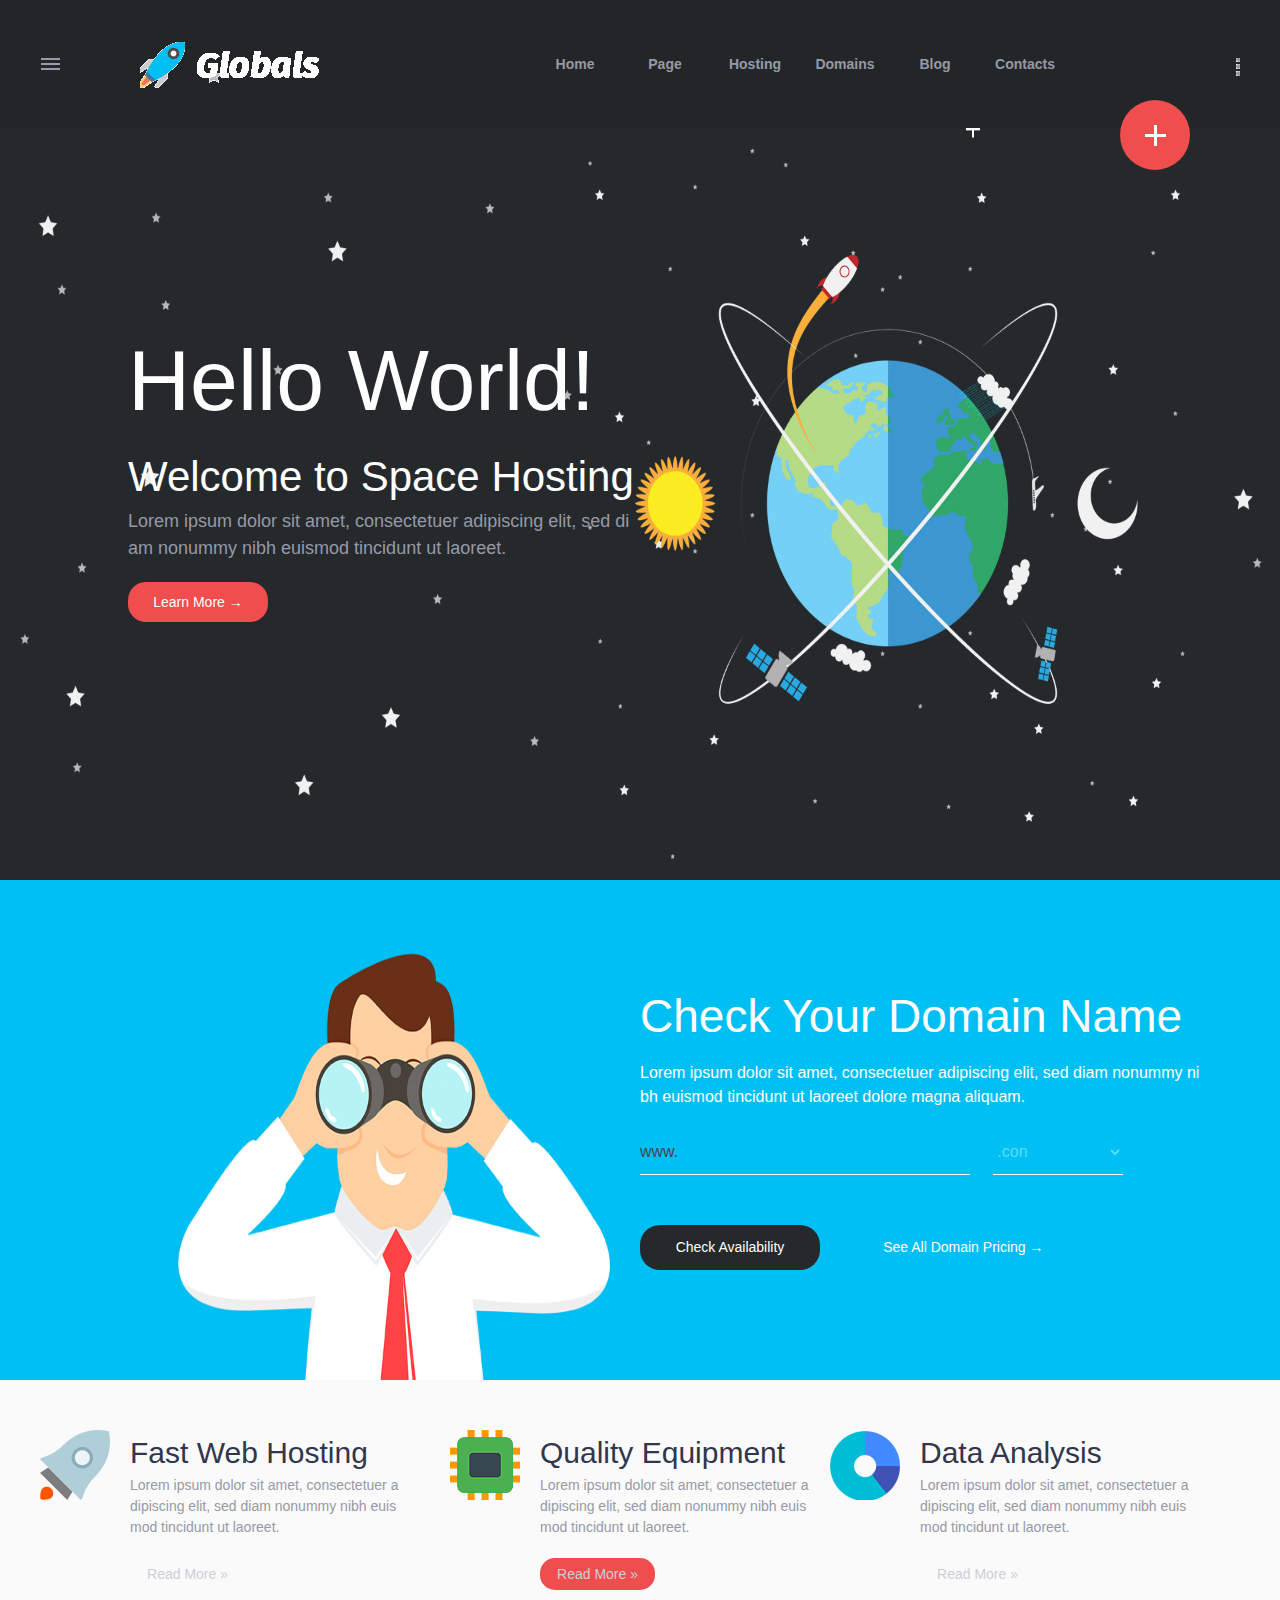
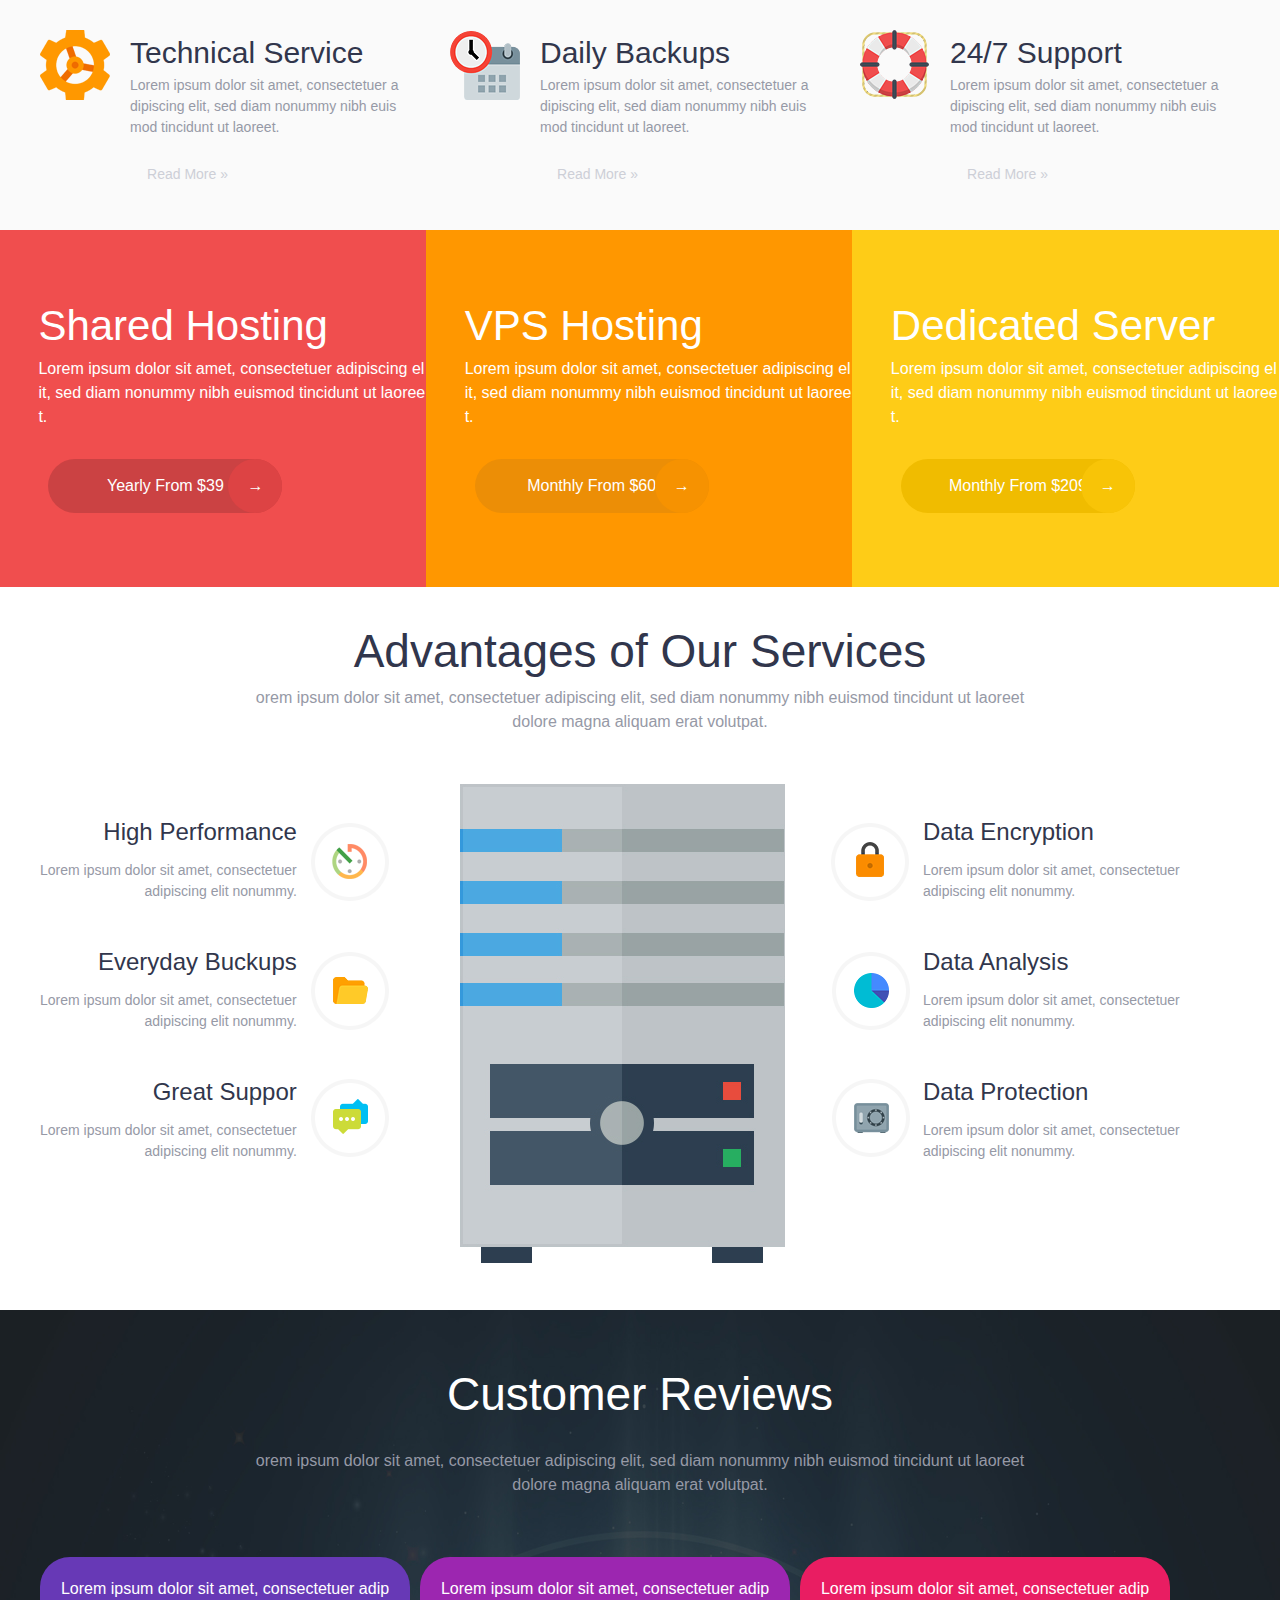
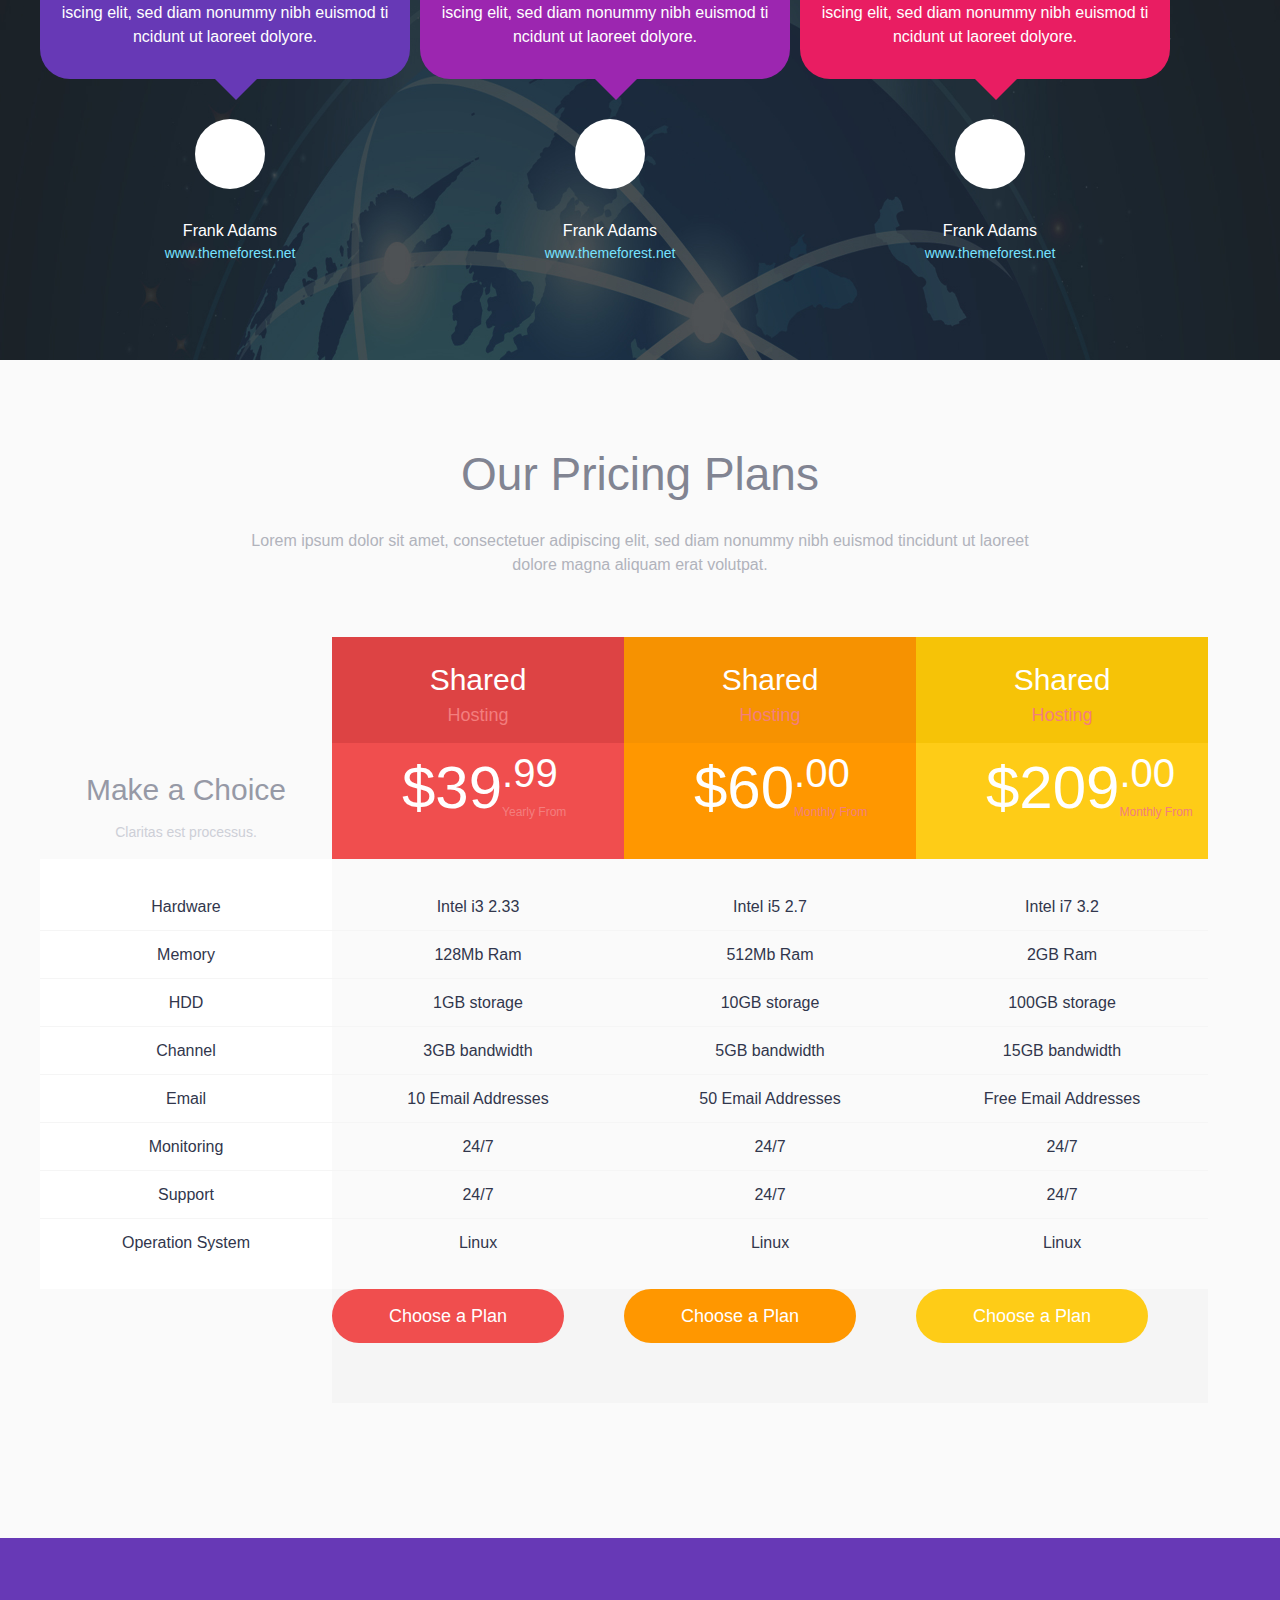
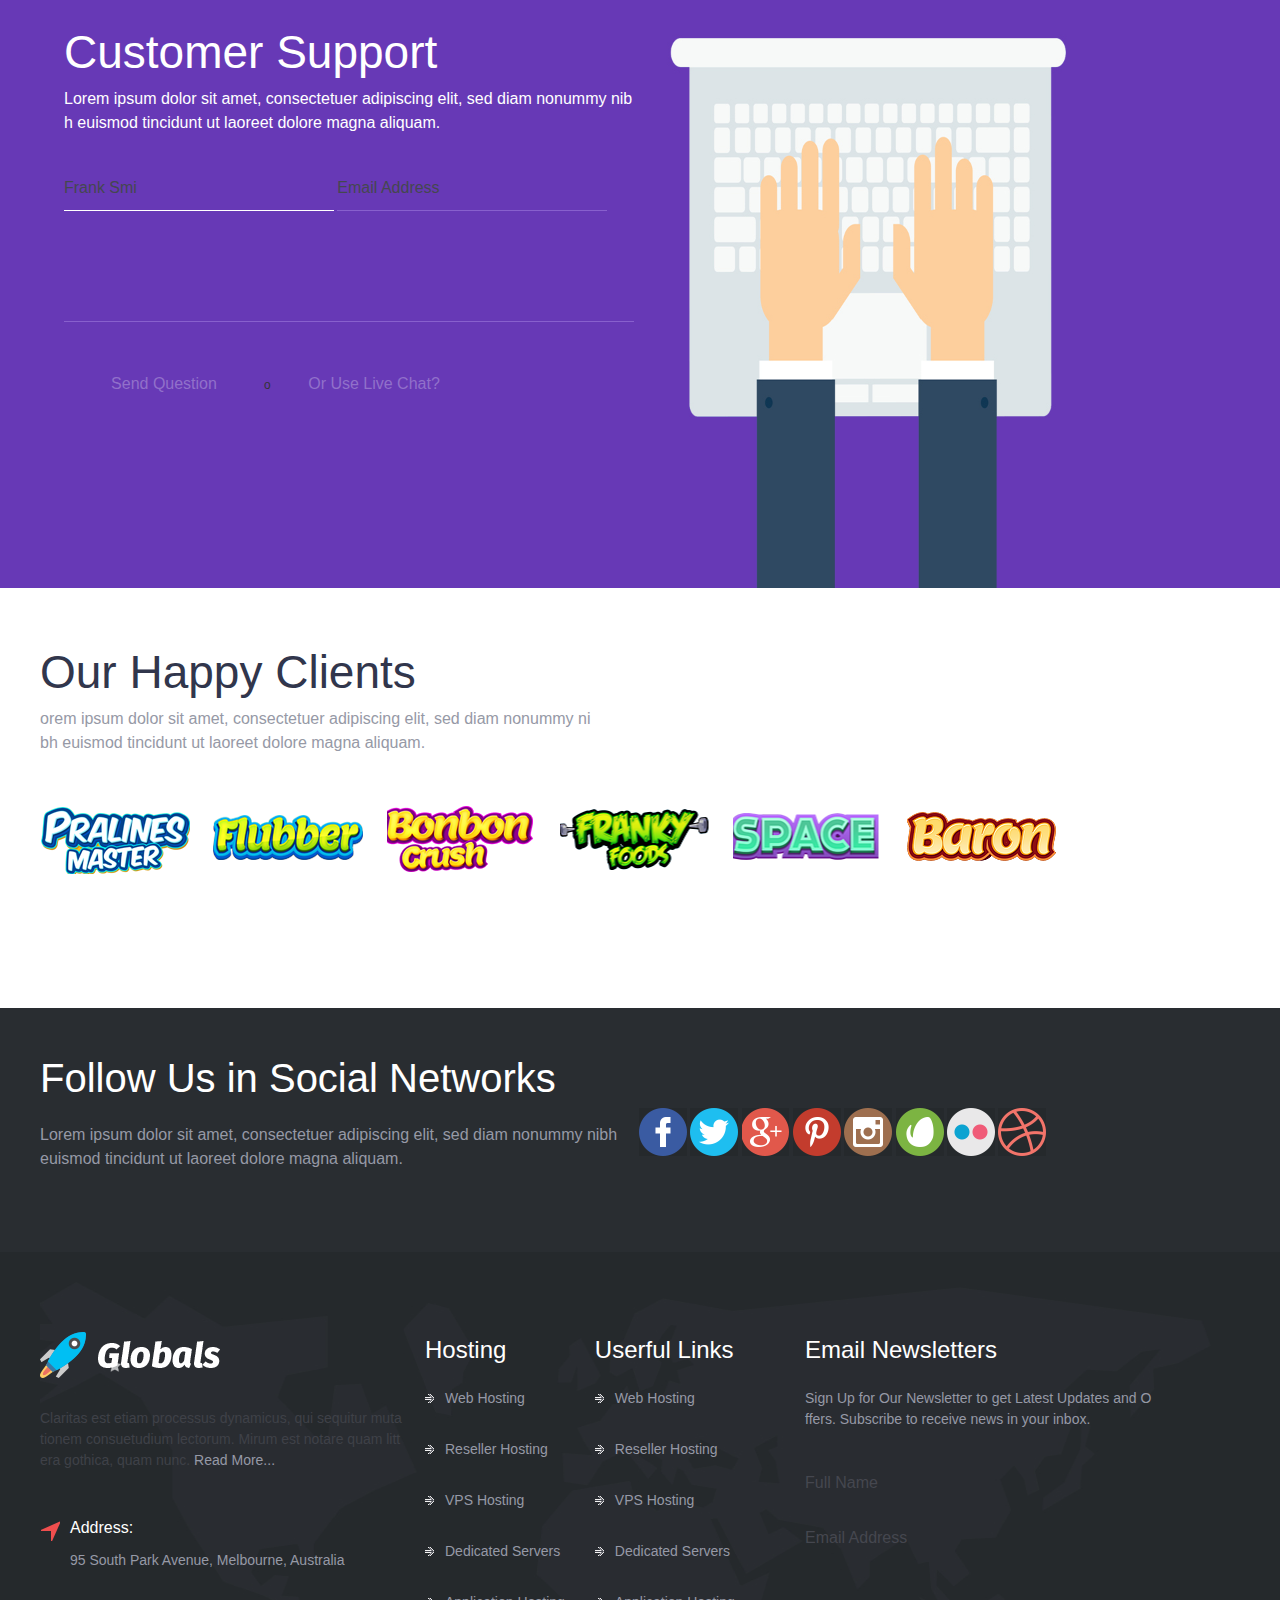
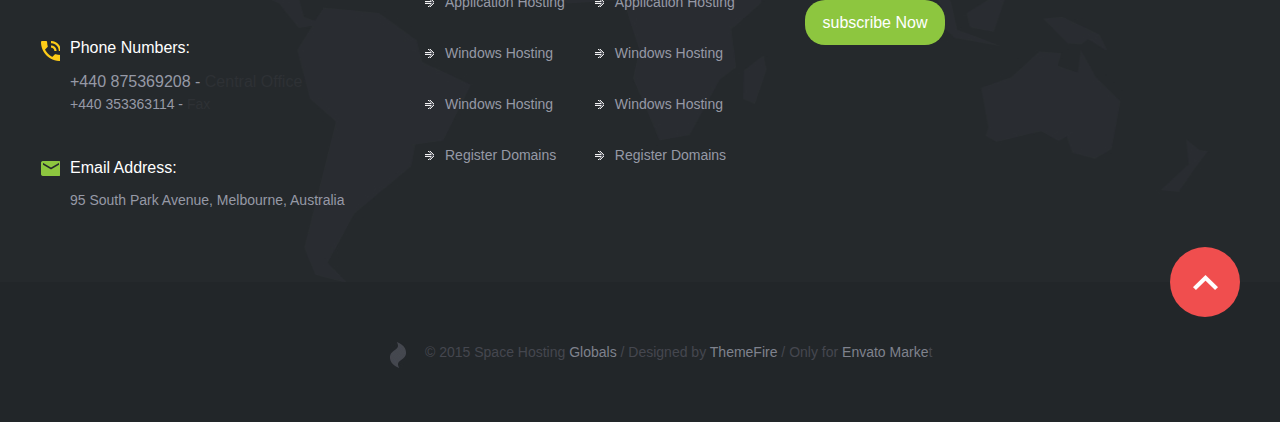
<file: index.html>
<!DOCTYPE html>
<html lang="en">
<head>
    <meta charset="UTF-8">
    <title>Globals</title>
    <link rel="stylesheet" href="css/base.css">
    <link rel="stylesheet" href="css/index.css">
</head>
<body>
<div class="header">
    <div class="headerbox">
        <div class="headerbox_l fl">
            <a href="" class="a1 fl"></a>
            <div class="logo fr">
                <h1>Globals</h1>
                <a href="" class="a2"></a>
            </div>
        </div>
        <div class="headerbox_r fr">
            <ul>
                <li><a href="">Home</a></li>
                <li><a href="">Page</a></li>
                <li><a href="">Hosting</a></li>
                <li><a href="">Domains</a></li>
                <li><a href="">Blog</a></li>
                <li><a href="">Contacts</a></li>
            </ul>
            <a href="" class="a3"></a>
        </div>
        <div class="add"><i></i></div>
    </div>
</div>
<div class="bannerbox">
    <div class="banner">
        <img src="images/banner.jpg" alt="">
        <div class="text">
            <h2>Hello World!</h2>
            <p>Welcome to Space Hosting</p>
            <p>Lorem ipsum dolor sit amet, consectetuer adipiscing elit, sed diam nonummy nibh euismod tincidunt ut laoreet.</p>
            <a href="">Learn More →</a>
        </div>
    </div>

</div>
<div class="loginbox">
    <div class="login">
        <h2>Check Your Domain Name</h2>
        <p>Lorem ipsum dolor sit amet, consectetuer adipiscing elit, sed diam nonummy nibh euismod tincidunt ut laoreet dolore magna aliquam. </p>
        <form action="">
            <input type="text" placeholder="www.">
            <select name="" id="">
                <option value="">.con</option>
                <option value="">.cn</option>
            </select>
        </form>
        <a href="">Check Availability</a>
        <a href="">See All Domain Pricing →</a>
    </div>
</div>
<div class="listbox">
    <div class="list">
        <ul class="clearfix">
            <li>
                <div class="left icon_1 fl"></div>
                <div class="right fl">
                    <h3>Fast Web Hosting</h3>
                    <p>Lorem ipsum dolor sit amet, consectetuer adipiscing elit, sed diam nonummy nibh euismod tincidunt ut laoreet.</p>
                    <a href="">Read More »</a>
                </div>
            </li>
            <li class="act">
                <div class="left icon_2 fl"></div>
                <div class="right fl">
                    <h3>Quality Equipment</h3>
                    <p>Lorem ipsum dolor sit amet, consectetuer adipiscing elit, sed diam nonummy nibh euismod tincidunt ut laoreet.</p>
                    <a href="" class="act">Read More »</a>
                </div>
            </li>
            <li>
                <div class="left icon_3 fl"></div>
                <div class="right fl">
                    <h3>Data Analysis</h3>
                    <p>Lorem ipsum dolor sit amet, consectetuer adipiscing elit, sed diam nonummy nibh euismod tincidunt ut laoreet.</p>
                    <a href="">Read More »</a>
                </div>
            </li>
            <li>
                <div class="left icon_4 fl"></div>
                <div class="right fl">
                    <h3>Technical Service</h3>
                    <p>Lorem ipsum dolor sit amet, consectetuer adipiscing elit, sed diam nonummy nibh euismod tincidunt ut laoreet.</p>
                    <a href="">Read More »</a>
                </div>
            </li>
            <li>
                <div class="left icon_5 fl"></div>
                <div class="right fl">
                    <h3>Daily Backups</h3>
                    <p>Lorem ipsum dolor sit amet, consectetuer adipiscing elit, sed diam nonummy nibh euismod tincidunt ut laoreet.</p>
                    <a href="">Read More »</a>
                </div>
            </li>
            <li class="act">
                <div class="left icon_6 fl"></div>
                <div class="right fl">
                    <h3>24/7 Support</h3>
                    <p>Lorem ipsum dolor sit amet, consectetuer adipiscing elit, sed diam nonummy nibh euismod tincidunt ut laoreet.</p>
                    <a href="">Read More »</a>
                </div>
            </li>
        </ul>
    </div>
</div>
<div class="hosting">
    <ul>
        <li>
            <h2>Shared Hosting</h2>
            <p>Lorem ipsum dolor sit amet, consectetuer adipiscing elit, sed diam nonummy nibh euismod tincidunt ut laoreet.</p>
            <p>Yearly From $39
                <a href="">→</a></p>
        </li>
        <li>
            <h2>VPS Hosting</h2>
            <p>Lorem ipsum dolor sit amet, consectetuer adipiscing elit, sed diam nonummy nibh euismod tincidunt ut laoreet.</p>
            <p>Monthly From $60
                <a href="">→</a></p>
        </li>
        <li>
            <h2>Dedicated Server</h2>
            <p>Lorem ipsum dolor sit amet, consectetuer adipiscing elit, sed diam nonummy nibh euismod tincidunt ut laoreet.</p>
            <p>Monthly From $209
                <a href="">→</a></p>
        </li>
    </ul>
</div>
<div class="advantagebox">
    <div class="advantage">
        <h2>Advantages of Our Services</h2>
        <h3>orem ipsum dolor sit amet, consectetuer adipiscing elit, sed diam nonummy nibh euismod tincidunt ut laoreet dolore magna aliquam erat volutpat.</h3>
        <div class="advantages clearfix">
            <div class="left fl clearfix">
                <ul>
                    <li class="clearfix">
                        <div class="left_l fl">
                            <p>High Performance</p>
                            <p>Lorem ipsum dolor sit amet, consectetuer</p>
                            <p>adipiscing elit nonummy.</p>
                        </div>
                        <div class="right_r fl"></div>

                    </li>
                    <li class="clearfix">
                        <div class="left_l fl">
                            <p>Everyday Buckups</p>
                            <p>Lorem ipsum dolor sit amet, consectetuer</p>
                            <p>adipiscing elit nonummy.</p>
                        </div>
                        <div class="right_r fl"></div>

                    </li>
                    <li class="clearfix">
                        <div class="left_l fl">
                            <p>Great Suppor</p>
                            <p>Lorem ipsum dolor sit amet, consectetuer</p>
                            <p>adipiscing elit nonummy.</p>
                        </div>
                        <div class="right_r fl"></div>
                    </li>
                </ul>
            </div>
            <div class="mid fl">
                <img src="images/advantage.jpg" alt="">
            </div>
            <div class="right fl">
                <ul>
                    <li class="clearfix">
                        <div class="left_l fl"></div>
                        <div class="right_r fl">
                            <p>Data Encryption</p>
                            <p>Lorem ipsum dolor sit amet, consectetuer</p>
                            <p>adipiscing elit nonummy.</p>
                        </div>
                    </li>
                    <li class="clearfix">
                        <div class="left_l fl"></div>
                        <div class="right_r fl">
                            <p>Data Analysis</p>
                            <p>Lorem ipsum dolor sit amet, consectetuer</p>
                            <p>adipiscing elit nonummy.</p>
                        </div>
                    </li>
                    <li class="clearfix">
                        <div class="left_l fl"></div>
                        <div class="right_r fl">
                            <p>Data Protection</p>
                            <p>Lorem ipsum dolor sit amet, consectetuer</p>
                            <p>adipiscing elit nonummy.</p>
                        </div>
                    </li>
                </ul>
            </div>
        </div>
    </div>
</div>
<div class="reviewbox">
    <div class="review">
        <h2>Customer Reviews</h2>
        <h3>orem ipsum dolor sit amet, consectetuer adipiscing elit, sed diam nonummy nibh euismod tincidunt ut laoreet dolore magna aliquam erat volutpat.</h3>
        <ul class="clearfix">
            <li>
                <div class="text">
                    <p>Lorem ipsum dolor sit amet, consectetuer adipiscing elit, sed diam nonummy nibh euismod tincidunt ut laoreet dolyore.</p>
                    <div class="arrow"></div>
                </div>
                <div class="circle"></div>
                <div class="name">
                    <p>Frank Adams</p>
                    <a href="">www.themeforest.net</a>
                </div>
            <li>
                <div class="text">
                    <p>Lorem ipsum dolor sit amet, consectetuer adipiscing elit, sed diam nonummy nibh euismod tincidunt ut laoreet dolyore.</p>
                    <div class="arrow"></div>
                </div>
                <div class="circle"></div>
                <div class="name">
                    <p>Frank Adams</p>
                    <a href="">www.themeforest.net</a>
                </div>
            <li>
                <div class="text">
                    <p>Lorem ipsum dolor sit amet, consectetuer adipiscing elit, sed diam nonummy nibh euismod tincidunt ut laoreet dolyore.</p>
                    <div class="arrow"></div>
                </div>
                <div class="circle"></div>
                <div class="name">
                    <p>Frank Adams</p>
                    <a href="">www.themeforest.net</a>
                </div>
            </li>
        </ul>
    </div>
</div>
<div class="planbox">
    <div class="plan">
        <h2>Our Pricing Plans</h2>
        <h3>Lorem ipsum dolor sit amet, consectetuer adipiscing elit, sed diam nonummy nibh euismod tincidunt ut laoreet dolore magna aliquam erat volutpat.</h3>
        <ul class="clearfix">
            <li class="first">
                <div class="top">
                    <p>Make a Сhoice</p>
                    <p>Claritas est processus.</p>
                </div>
                <div class="mid">
                    <ul>
                        <li>Hardware</li>
                        <li>Memory</li>
                        <li>HDD</li>
                        <li>Channel</li>
                        <li>Email</li>
                        <li>Monitoring</li>
                        <li>Support</li>
                        <li>Operation System</li>
                    </ul>
                </div>
            </li>
            <li class="act act1">
                <div class="top">
                    <div class="name">
                        <p>Shared</p>
                        <p>Hosting</p>
                    </div>
                    <div class="money clearfix">
                        <div class="left fl">$39</div>
                        <div class="right fl">
                            <div class="right_t">.99</div>
                            <div class="right_b">Yearly From</div>
                        </div>
                    </div>
                </div>
                <div class="mid">
                    <ul>
                        <li>Intel i3 2.33</li>
                        <li>128Mb Ram</li>
                        <li>1GB storage</li>
                        <li>3GB bandwidth</li>
                        <li>10 Email Addresses</li>
                        <li>24/7</li>
                        <li>24/7</li>
                        <li>Linux</li>
                    </ul>
                </div>
                <div class="bottom">
                    <a href="">Choose a Plan</a>
                </div>
            </li>
            <li class="act act2">
                <div class="top">
                    <div class="name">
                        <p>Shared</p>
                        <p>Hosting</p>
                    </div>
                    <div class="money">
                        <div class="left fl">$60</div>
                        <div class="right fl">
                            <div class="right_t">.00</div>
                            <div class="right_b">Monthly From</div>
                        </div>
                    </div>
                </div>
                <div class="mid">
                    <ul>
                        <li>Intel i5 2.7</li>
                        <li>512Mb Ram</li>
                        <li>10GB storage</li>
                        <li>5GB bandwidth</li>
                        <li>50 Email Addresses</li>
                        <li>24/7</li>
                        <li>24/7</li>
                        <li>Linux</li>
                    </ul>
                </div>
                <div class="bottom">
                    <a href="">Choose a Plan</a>
                </div>
            </li>
            <li class="act act3">
                <div class="top">
                    <div class="name">
                        <p>Shared</p>
                        <p>Hosting</p>
                    </div>
                    <div class="money">
                        <div class="left fl">$209</div>
                        <div class="right fl">
                            <div class="right_t">.00</div>
                            <div class="right_b">Monthly From</div>
                        </div>
                    </div>
                </div>
                <div class="mid">
                    <ul>
                        <li>Intel i7 3.2</li>
                        <li>2GB Ram</li>
                        <li>100GB storage</li>
                        <li>15GB bandwidth</li>
                        <li>Free Email Addresses</li>
                        <li>24/7</li>
                        <li>24/7</li>
                        <li>Linux</li>
                    </ul>
                </div>
                <div class="bottom">
                    <a href="">Choose a Plan</a>
                </div>
            </li>
        </ul>
    </div>
</div>
<div class="supportbox">
    <div class="support">
        <h2>Customer Support</h2>
        <p>Lorem ipsum dolor sit amet, consectetuer adipiscing elit, sed diam nonummy nibh euismod tincidunt ut laoreet dolore magna aliquam. </p>
        <form action="">
            <input class="name" type="text" placeholder="Frank Smi">
            <input class="email" type="text" placeholder="Email Address"></br>
            <textarea placehlder="Your Question"></textarea>
            <button>Send Question</button>o
            <button>Or Use Live Chat?</button>
        </form>
    </div>
</div>
<div class="clientbox">
    <div class="client">
        <h2>Our Happy Clients</h2>
        <p>orem ipsum dolor sit amet, consectetuer adipiscing elit, sed diam nonummy nibh euismod tincidunt ut laoreet dolore magna aliquam. </p>
        <a href="" class="a1"></a>
        <a href="" class="a2"></a>
        <a href="" class="a3"></a>
        <a href="" class="a4"></a>
        <a href="" class="a5"></a>
        <a href="" class="a6"></a>
    </div>
</div>
<div class="networkbox">
    <div class="network clearfix">
        <div class="network_l fl">
            <h2>Follow Us in Social Networks</h2>
            <p>Lorem ipsum dolor sit amet, consectetuer adipiscing elit, sed diam nonummy nibh euismod tincidunt ut laoreet dolore magna aliquam. </p>
        </div>
        <div class="network_r fl">
            <a href="" class="a1"></a>
            <a href="" class="a2"></a>
            <a href="" class="a3"></a>
            <a href="" class="a4"></a>
            <a href="" class="a5"></a>
            <a href="" class="a6"></a>
            <a href="" class="a7"></a>
            <a href="" class="a8"></a>
        </div>
    </div>
</div>
<div class="aboutbox">
    <div class="about clearfix">
        <div class="about_l fl">
            <h2></h2>
            <p>Claritas est etiam processus dynamicus, qui sequitur mutationem consuetudium lectorum. Mirum est notare quam littera gothica, quam nunc. <a href="">Read More...</a></p>
            <ul>
                <li class="clearfix">
                    <div class="about_l_l fl"></div>
                    <div class="about_l_r fl">
                        <p>Address:</p>
                        <p>95 South Park Avenue, Melbourne, Australia</p>
                    </div>
                </li>
                <li class="clearfix">
                    <div class="about_l_l fl"></div>
                    <div class="about_l_r fl">
                        <p>Phone Numbers:</p>
                        <p>+440 875369208 - <span>Central Office</span></p>
                        <p>+440 353363114 - <span>Fax</span></p>
                    </div>
                </li>
                <li class="clearfix">
                    <div class="about_l_l fl"></div>
                    <div class="about_l_r fl">
                        <p>Email Address:</p>
                        <p>95 South Park Avenue, Melbourne, Australia</p>
                    </div>
                </li>
            </ul>
        </div>
        <div class="about_m fl clearfix">
            <dl>
                <dt>Hosting</dt>
                <dd>Web Hosting</dd>
                <dd>Reseller Hosting</dd>
                <dd>VPS Hosting</dd>
                <dd>Dedicated Servers</dd>
                <dd>Application Hosting</dd>
                <dd>Windows Hosting</dd>
                <dd>Windows Hosting</dd>
                <dd>Register Domains</dd>
            </dl>
            <dl>
                <dt>Userful Links</dt>
                <dd>Web Hosting</dd>
                <dd>Reseller Hosting</dd>
                <dd>VPS Hosting</dd>
                <dd>Dedicated Servers</dd>
                <dd>Application Hosting</dd>
                <dd>Windows Hosting</dd>
                <dd>Windows Hosting</dd>
                <dd>Register Domains</dd>
            </dl>
        </div>
        <div class="about_r fl">
            <p>Email Newsletters</p>
            <p>Sign Up for Our Newsletter to get Latest Updates and Offers. Subscribe to receive news in your inbox.</p>
            <form action="">
                <input type="text" placeholder="Full Name"><br>
                <input type="text" placeholder="Email Address"><br>
                <input type="submit" class="submit" value="subscribe Now">
            </form>
        </div>
    </div>
</div>
<div class="footbox">
    <div class="foot">
        <p>© 2015 Space Hosting <span>Globals</span>   /   Designed by <span>ThemeFire</span>   /   Only for <span>Envato Marke</span>t</p>
        <div class="gotop"><i></i></div>
    </div>
</div>
</body>
</html>
</file>
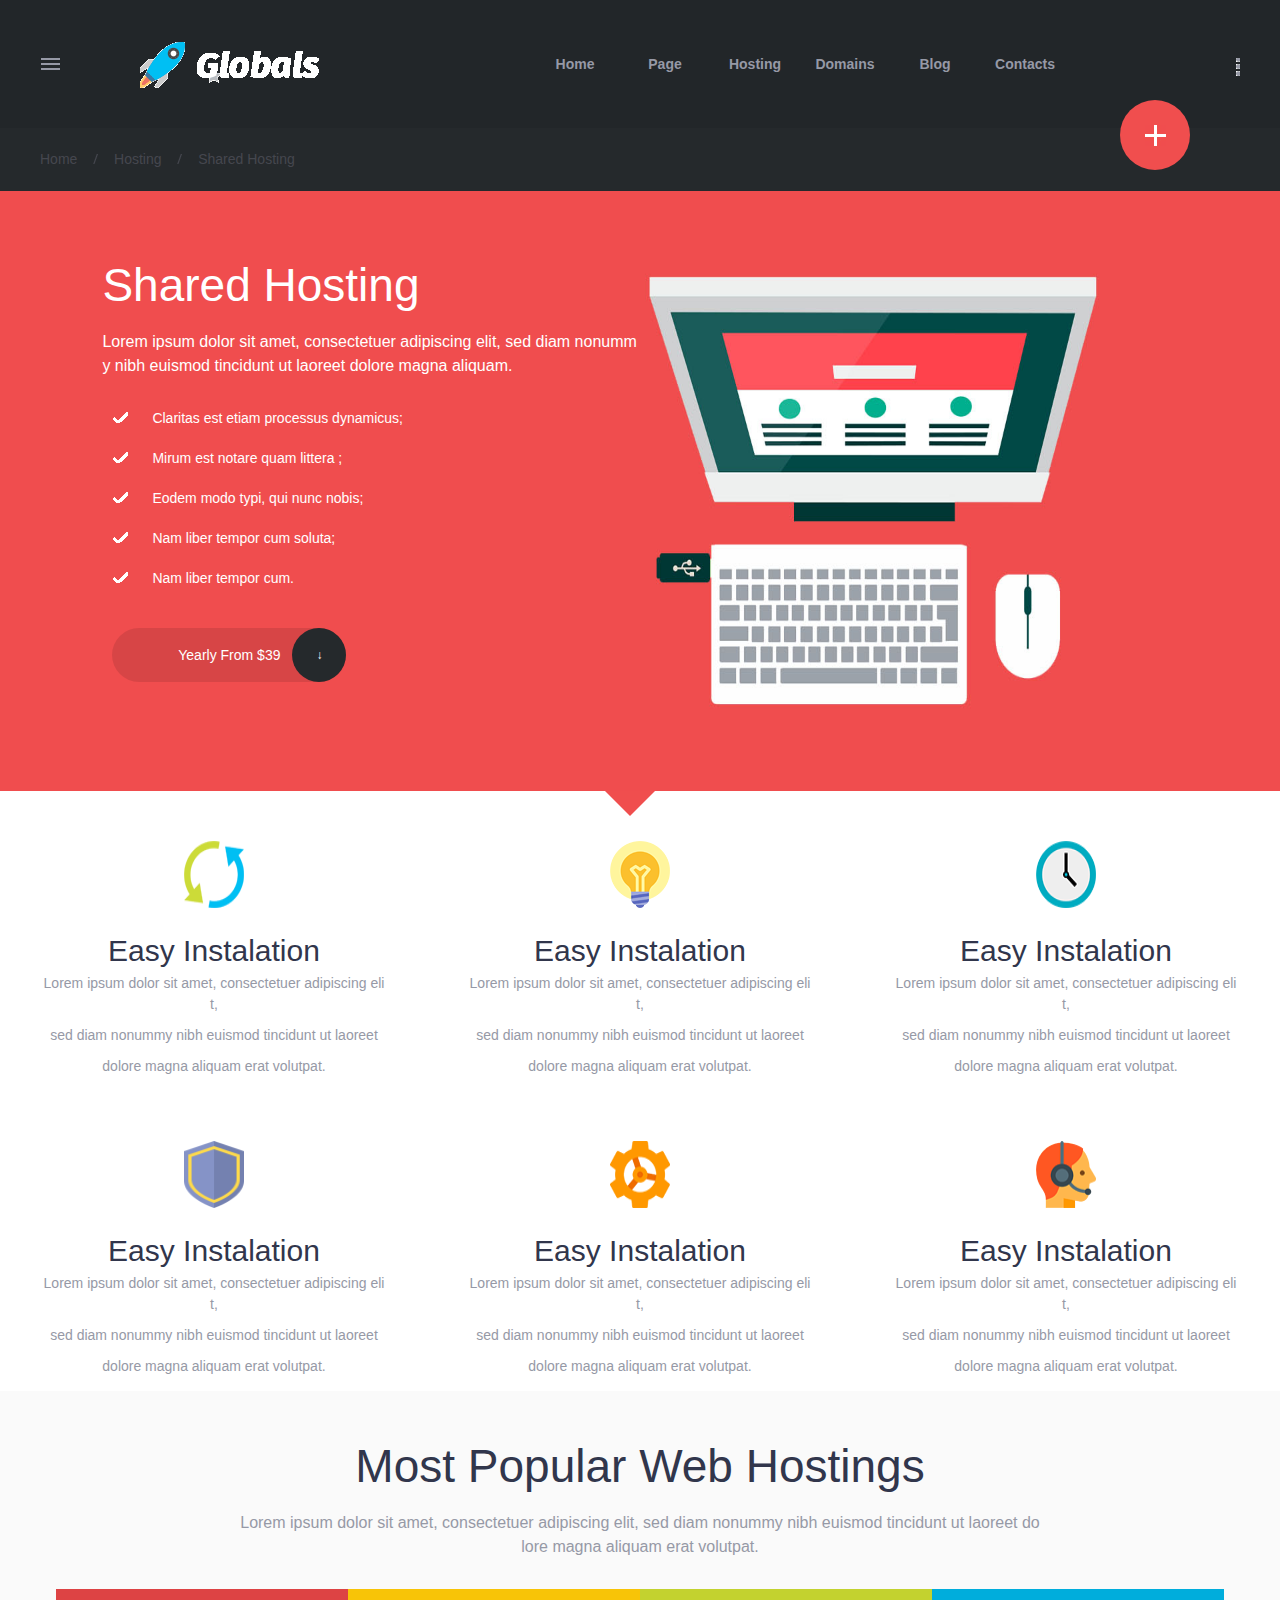
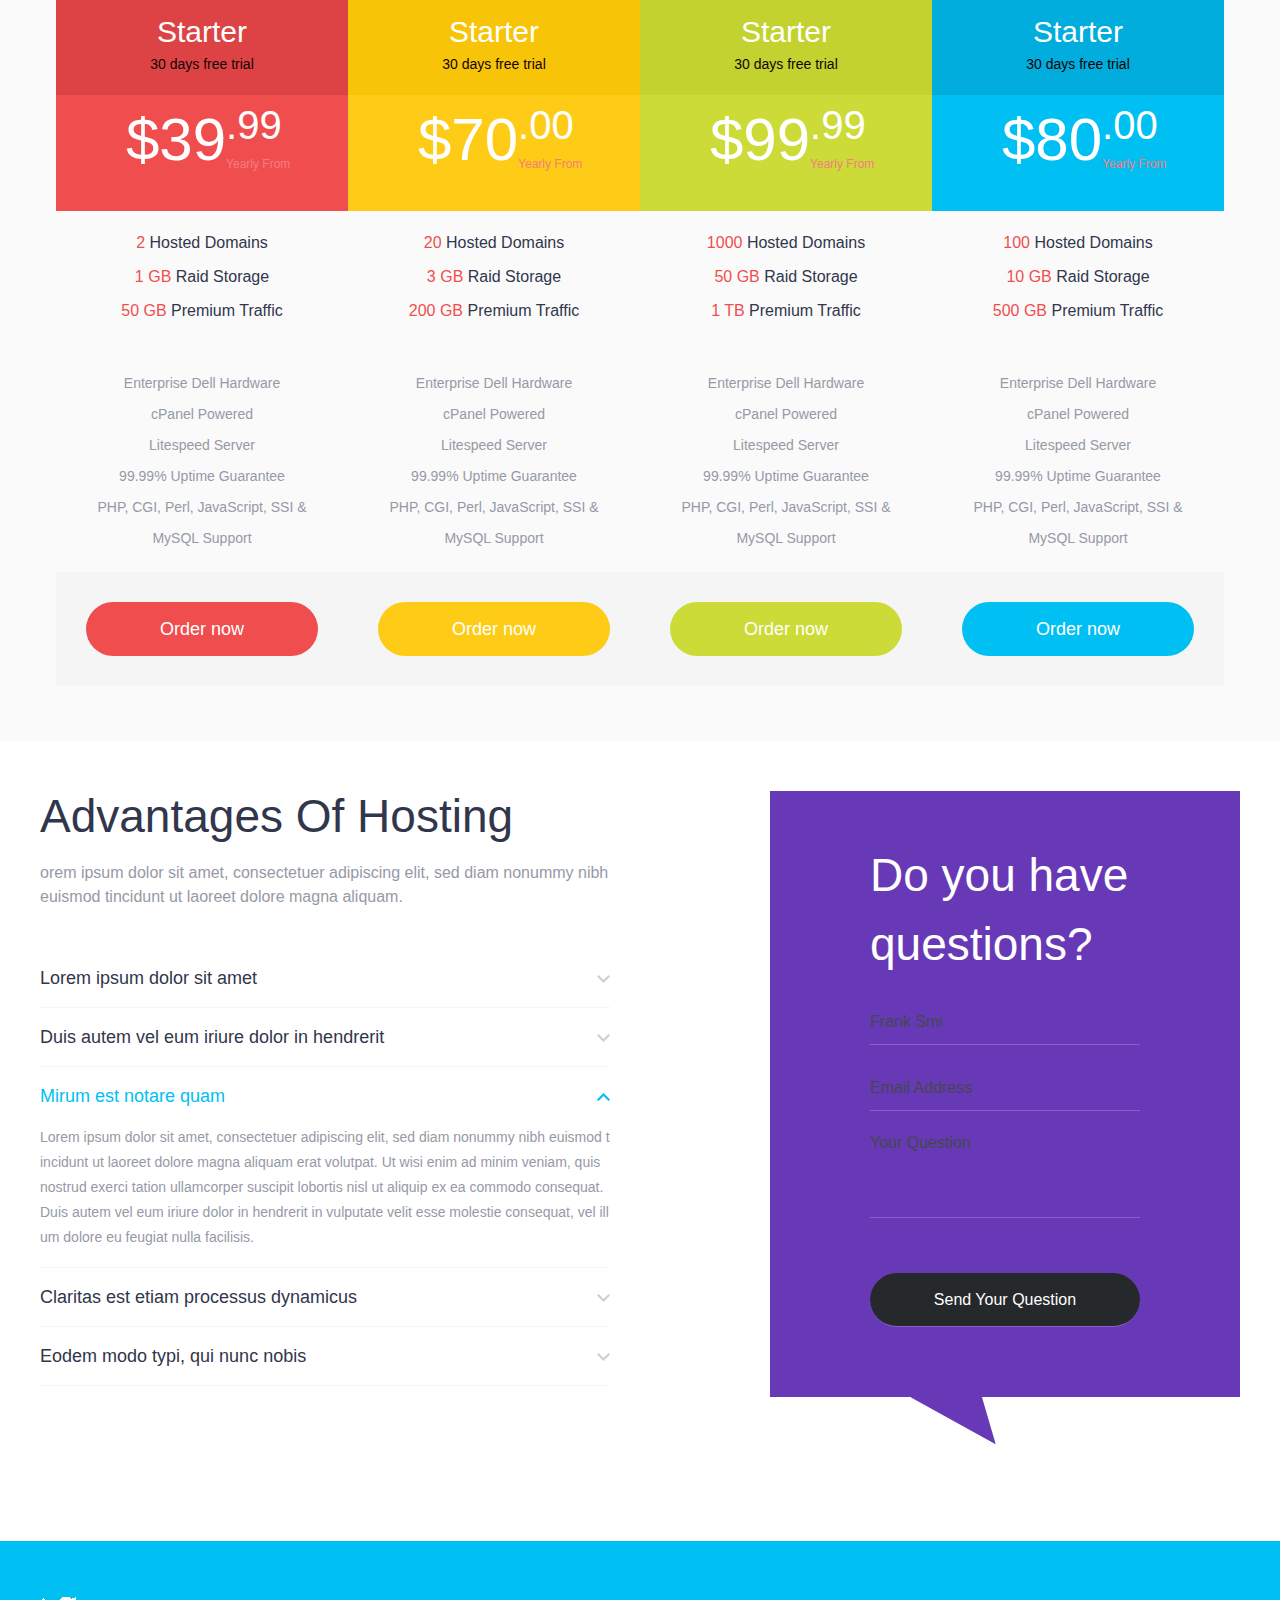
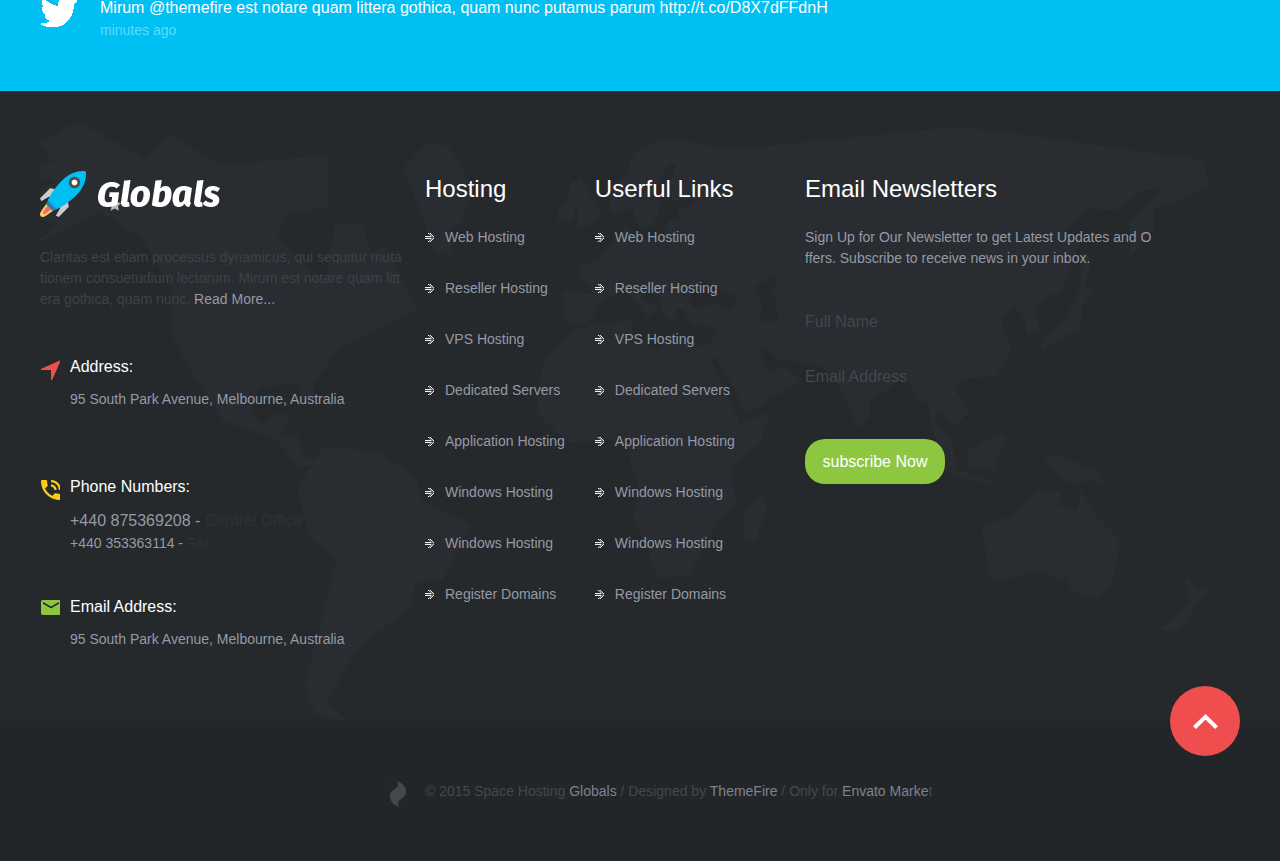
<file: 03-02.html>
<!DOCTYPE html>
<html lang="en">
<head>
    <meta charset="UTF-8">
    <title>Globals-02</title>
    <link rel="stylesheet" href="css/base.css">
    <link rel="stylesheet" href="css/03-02.css">
</head>
<body>
    <div class="header">
        <div class="headerbox">
            <div class="headerbox_l fl">
                <a href="" class="a1 fl"></a>
                <div class="logo fr">
                    <h1>Globals</h1>
                    <a href="" class="a2"></a>
                </div>
            </div>
            <div class="headerbox_r fr">
                <ul>
                    <li><a href="">Home</a></li>
                    <li><a href="">Page</a></li>
                    <li><a href="">Hosting</a></li>
                    <li><a href="">Domains</a></li>
                    <li><a href="">Blog</a></li>
                    <li><a href="">Contacts</a></li>
                </ul>
                <a href="" class="a3"></a>
            </div>
            <div class="add"><i></i></div>
        </div>
    </div>
    <div class="listbox">
        <div class="list">
            <a href="">Home</a>
            <i></i>
            <a href="">Hosting</a>
            <i></i>
            <a href="">Shared Hosting</a>
        </div>
    </div>
    <div class="bannerbox">
        <div class="banner">
            <img src="images/banner01.jpg" alt="">
            <div class="text">
                <h2>Shared Hosting</h2>
                <p>Lorem ipsum dolor sit amet, consectetuer adipiscing elit, sed diam nonummy nibh euismod tincidunt ut laoreet dolore magna aliquam. </p>
                <ul>
                    <li>Claritas est etiam processus dynamicus;</li>
                    <li>Mirum est notare quam littera ;</li>
                    <li>Eodem modo typi, qui nunc nobis;</li>
                    <li>Nam liber tempor cum soluta;</li>
                    <li>Nam liber tempor cum.</li>
                </ul>
                <form action="">
                    <button>Yearly From $39</button>
                    <a href="">↓</a>
                </form>
            </div>
        </div>
        <div class="icon"></div>
    </div>
    <div class="advantages">
        <ul>
            <li>
                <a href=""><img src="images/advantages_01.png" alt=""></a>
                <h3>Easy Instalation</h3>
                <p>Lorem ipsum dolor sit amet, consectetuer adipiscing elit,  </p>
                <p>sed diam nonummy nibh euismod tincidunt ut laoreet</p>
                <p>dolore magna aliquam erat volutpat.</p>
            </li>
            <li>
                <a href=""><img src="images/advantages_02.png" alt=""></a>
                <h3>Easy Instalation</h3>
                <p>Lorem ipsum dolor sit amet, consectetuer adipiscing elit,  </p>
                <p>sed diam nonummy nibh euismod tincidunt ut laoreet</p>
                <p>dolore magna aliquam erat volutpat.</p>
            </li>
            <li class="act">
                <a href=""><img src="images/advantages_03.png" alt=""></a>
                <h3>Easy Instalation</h3>
                <p>Lorem ipsum dolor sit amet, consectetuer adipiscing elit,  </p>
                <p>sed diam nonummy nibh euismod tincidunt ut laoreet</p>
                <p>dolore magna aliquam erat volutpat.</p>
            </li>
            <li>
                <a href=""><img src="images/advantages_04.png" alt=""></a>
                <h3>Easy Instalation</h3>
                <p>Lorem ipsum dolor sit amet, consectetuer adipiscing elit,  </p>
                <p>sed diam nonummy nibh euismod tincidunt ut laoreet</p>
                <p>dolore magna aliquam erat volutpat.</p>
            </li>
            <li>
                <a href=""><img src="images/advantages_05.png" alt=""></a>
                <h3>Easy Instalation</h3>
                <p>Lorem ipsum dolor sit amet, consectetuer adipiscing elit,  </p>
                <p>sed diam nonummy nibh euismod tincidunt ut laoreet</p>
                <p>dolore magna aliquam erat volutpat.</p>
            </li>
            <li class="act">
                <a href=""><img src="images/advantages_06.png" alt=""></a>
                <h3>Easy Instalation</h3>
                <p>Lorem ipsum dolor sit amet, consectetuer adipiscing elit,  </p>
                <p>sed diam nonummy nibh euismod tincidunt ut laoreet</p>
                <p>dolore magna aliquam erat volutpat.</p>
            </li>
        </ul>
    </div>
    <div class="hostingbox">
        <div class="hosting">
            <h2>Most Popular Web Hostings</h2>
            <p>Lorem ipsum dolor sit amet, consectetuer adipiscing elit, sed diam nonummy nibh euismod tincidunt ut laoreet dolore magna aliquam erat volutpat.</p>
            <ul class="clearfix">
                <li>
                    <div class="top">
                        <div class="name">
                            <p>Starter</p>
                            <p>30 days free trial</p>
                        </div>
                        <div class="money clearfix">
                            <div class="left fl">$39</div>
                            <div class="right fl">
                                <div class="right_t">.99</div>
                                <div class="right_b">Yearly From</div>
                            </div>
                        </div>
                    </div>
                    <div class="mid">
                        <div class="mid_t">
                            <p><span>2</span> Hosted Domains</p>
                            <p><span>1 GB</span> Raid Storage</p>
                            <p><span>50 GB</span> Premium Traffic</p>
                        </div>
                        <div class="mid_b">
                            <p>Enterprise Dell Hardware</p>
                            <p>cPanel Powered</p>
                            <p>Litespeed Server</p>
                            <p>99.99% Uptime Guarantee</p>
                            <p>PHP, CGI, Perl, JavaScript, SSI &</p>
                            <p>MySQL Support</p>
                        </div>
                    </div>
                    <div class="bottom">
                        <a>Order now</a>
                    </div>
                </li>
                <li>
                    <div class="top">
                        <div class="name">
                            <p>Starter</p>
                            <p>30 days free trial</p>
                        </div>
                        <div class="money clearfix">
                            <div class="left fl">$70</div>
                            <div class="right fl">
                                <div class="right_t">.00</div>
                                <div class="right_b">Yearly From</div>
                            </div>
                        </div>
                    </div>
                    <div class="mid">
                        <div class="mid_t">
                            <p><span>20</span> Hosted Domains</p>
                            <p><span>3 GB</span> Raid Storage</p>
                            <p><span>200 GB</span> Premium Traffic</p>
                        </div>
                        <div class="mid_b">
                            <p>Enterprise Dell Hardware</p>
                            <p>cPanel Powered</p>
                            <p>Litespeed Server</p>
                            <p>99.99% Uptime Guarantee</p>
                            <p>PHP, CGI, Perl, JavaScript, SSI &</p>
                            <p>MySQL Support</p>
                        </div>
                    </div>
                    <div class="bottom">
                        <a>Order now</a>
                    </div>
                </li>
                <li>
                    <div class="top">
                        <div class="name">
                            <p>Starter</p>
                            <p>30 days free trial</p>
                        </div>
                        <div class="money clearfix">
                            <div class="left fl">$99</div>
                            <div class="right fl">
                                <div class="right_t">.99</div>
                                <div class="right_b">Yearly From</div>
                            </div>
                        </div>
                    </div>
                    <div class="mid">
                        <div class="mid_t">
                            <p><span>1000</span> Hosted Domains</p>
                            <p><span>50 GB</span> Raid Storage</p>
                            <p><span>1 TB</span> Premium Traffic</p>
                        </div>
                        <div class="mid_b">
                            <p>Enterprise Dell Hardware</p>
                            <p>cPanel Powered</p>
                            <p>Litespeed Server</p>
                            <p>99.99% Uptime Guarantee</p>
                            <p>PHP, CGI, Perl, JavaScript, SSI &</p>
                            <p>MySQL Support</p>
                        </div>
                    </div>
                    <div class="bottom">
                        <a>Order now</a>
                    </div>
                </li>
                <li>
                    <div class="top">
                        <div class="name">
                            <p>Starter</p>
                            <p>30 days free trial</p>
                        </div>
                        <div class="money clearfix">
                            <div class="left fl">$80</div>
                            <div class="right fl">
                                <div class="right_t">.00</div>
                                <div class="right_b">Yearly From</div>
                            </div>
                        </div>
                    </div>
                    <div class="mid">
                        <div class="mid_t">
                            <p><span>100</span> Hosted Domains</p>
                            <p><span>10 GB</span> Raid Storage</p>
                            <p><span>500 GB</span> Premium Traffic</p>
                        </div>
                        <div class="mid_b">
                            <p>Enterprise Dell Hardware</p>
                            <p>cPanel Powered</p>
                            <p>Litespeed Server</p>
                            <p>99.99% Uptime Guarantee</p>
                            <p>PHP, CGI, Perl, JavaScript, SSI &</p>
                            <p>MySQL Support</p>
                        </div>
                    </div>
                    <div class="bottom">
                        <a>Order now</a>
                    </div>
                </li>
            </ul>
        </div>
    </div>
    <div class="question clearfix">
        <div class="question_l fl">
            <h2>Advantages Of Hosting</h2>
            <p>orem ipsum dolor sit amet, consectetuer adipiscing elit, sed diam nonummy nibh euismod tincidunt ut laoreet dolore magna aliquam. </p>
            <ul>
                <li><a href="">Lorem ipsum dolor sit amet</a></li>
                <li><a href="">Duis autem vel eum iriure dolor in hendrerit</a></li>
                <li class="act">
                    <a href="">Mirum est notare quam</a>
                    <p>Lorem ipsum dolor sit amet, consectetuer adipiscing elit, sed diam nonummy nibh euismod tincidunt ut laoreet dolore magna aliquam erat volutpat. Ut wisi enim ad minim veniam, quis nostrud exerci tation ullamcorper suscipit lobortis nisl ut aliquip ex ea commodo consequat. Duis autem vel eum iriure dolor in hendrerit in vulputate velit esse molestie consequat, vel illum dolore eu feugiat nulla facilisis.</p>
                </li>
                <li><a href="">Claritas est etiam processus dynamicus</a></li>
                <li><a href="">Eodem modo typi, qui nunc nobis</a></li>
            </ul>
        </div>
        <div class="question_r fr">
            <p>Do you have
                questions?</p>
            <form action="">
                <input type="text" placeholder="Frank Smi">
                <input type="text" placeholder="Email Address">
                <textarea name="" placeholder="Your Question"></textarea>
                <input type="button" class="button" value="Send Your Question">
            </form>
            <div class="icon"></div>
        </div>
    </div>
    <div class="xunleibox">
        <div class="xunlei clearfix">
            <div class="xunlei_l fl"></div>
            <div class="xunlei_r fl">
                <p><a href="">Mirum @themefire est notare quam littera gothica, quam nunc putamus parum http://t.co/D8X7dFFdnH</a> </p>
                <p> minutes ago</p>
            </div>
        </div>
    </div>
    <div class="aboutbox">
        <div class="about clearfix">
            <div class="about_l fl">
                <h2></h2>
                <p>Claritas est etiam processus dynamicus, qui sequitur mutationem consuetudium lectorum. Mirum est notare quam littera gothica, quam nunc. <a href="">Read More...</a></p>
                <ul>
                    <li class="clearfix">
                        <div class="about_l_l fl"></div>
                        <div class="about_l_r fl">
                            <p>Address:</p>
                            <p>95 South Park Avenue, Melbourne, Australia</p>
                        </div>
                    </li>
                    <li class="clearfix">
                        <div class="about_l_l fl"></div>
                        <div class="about_l_r fl">
                            <p>Phone Numbers:</p>
                            <p>+440 875369208 - <span>Central Office</span></p>
                            <p>+440 353363114 - <span>Fax</span></p>
                        </div>
                    </li>
                    <li class="clearfix">
                        <div class="about_l_l fl"></div>
                        <div class="about_l_r fl">
                            <p>Email Address:</p>
                            <p>95 South Park Avenue, Melbourne, Australia</p>
                        </div>
                    </li>
                </ul>
            </div>
            <div class="about_m fl clearfix">
                <dl>
                    <dt>Hosting</dt>
                    <dd>Web Hosting</dd>
                    <dd>Reseller Hosting</dd>
                    <dd>VPS Hosting</dd>
                    <dd>Dedicated Servers</dd>
                    <dd>Application Hosting</dd>
                    <dd>Windows Hosting</dd>
                    <dd>Windows Hosting</dd>
                    <dd>Register Domains</dd>
                </dl>
                <dl>
                    <dt>Userful Links</dt>
                    <dd>Web Hosting</dd>
                    <dd>Reseller Hosting</dd>
                    <dd>VPS Hosting</dd>
                    <dd>Dedicated Servers</dd>
                    <dd>Application Hosting</dd>
                    <dd>Windows Hosting</dd>
                    <dd>Windows Hosting</dd>
                    <dd>Register Domains</dd>
                </dl>
            </div>
            <div class="about_r fl">
                <p>Email Newsletters</p>
                <p>Sign Up for Our Newsletter to get Latest Updates and Offers. Subscribe to receive news in your inbox.</p>
                <form action="">
                    <input type="text" placeholder="Full Name"><br>
                    <input type="text" placeholder="Email Address"><br>
                    <input type="submit" class="submit" value="subscribe Now">
                </form>
            </div>
        </div>
    </div>
    <div class="footbox">
        <div class="foot">
            <p>© 2015 Space Hosting <span>Globals</span>   /   Designed by <span>ThemeFire</span>   /   Only for <span>Envato Marke</span>t</p>
            <div class="gotop"><i></i></div>
        </div>
    </div>
</body>
</html>
</file>
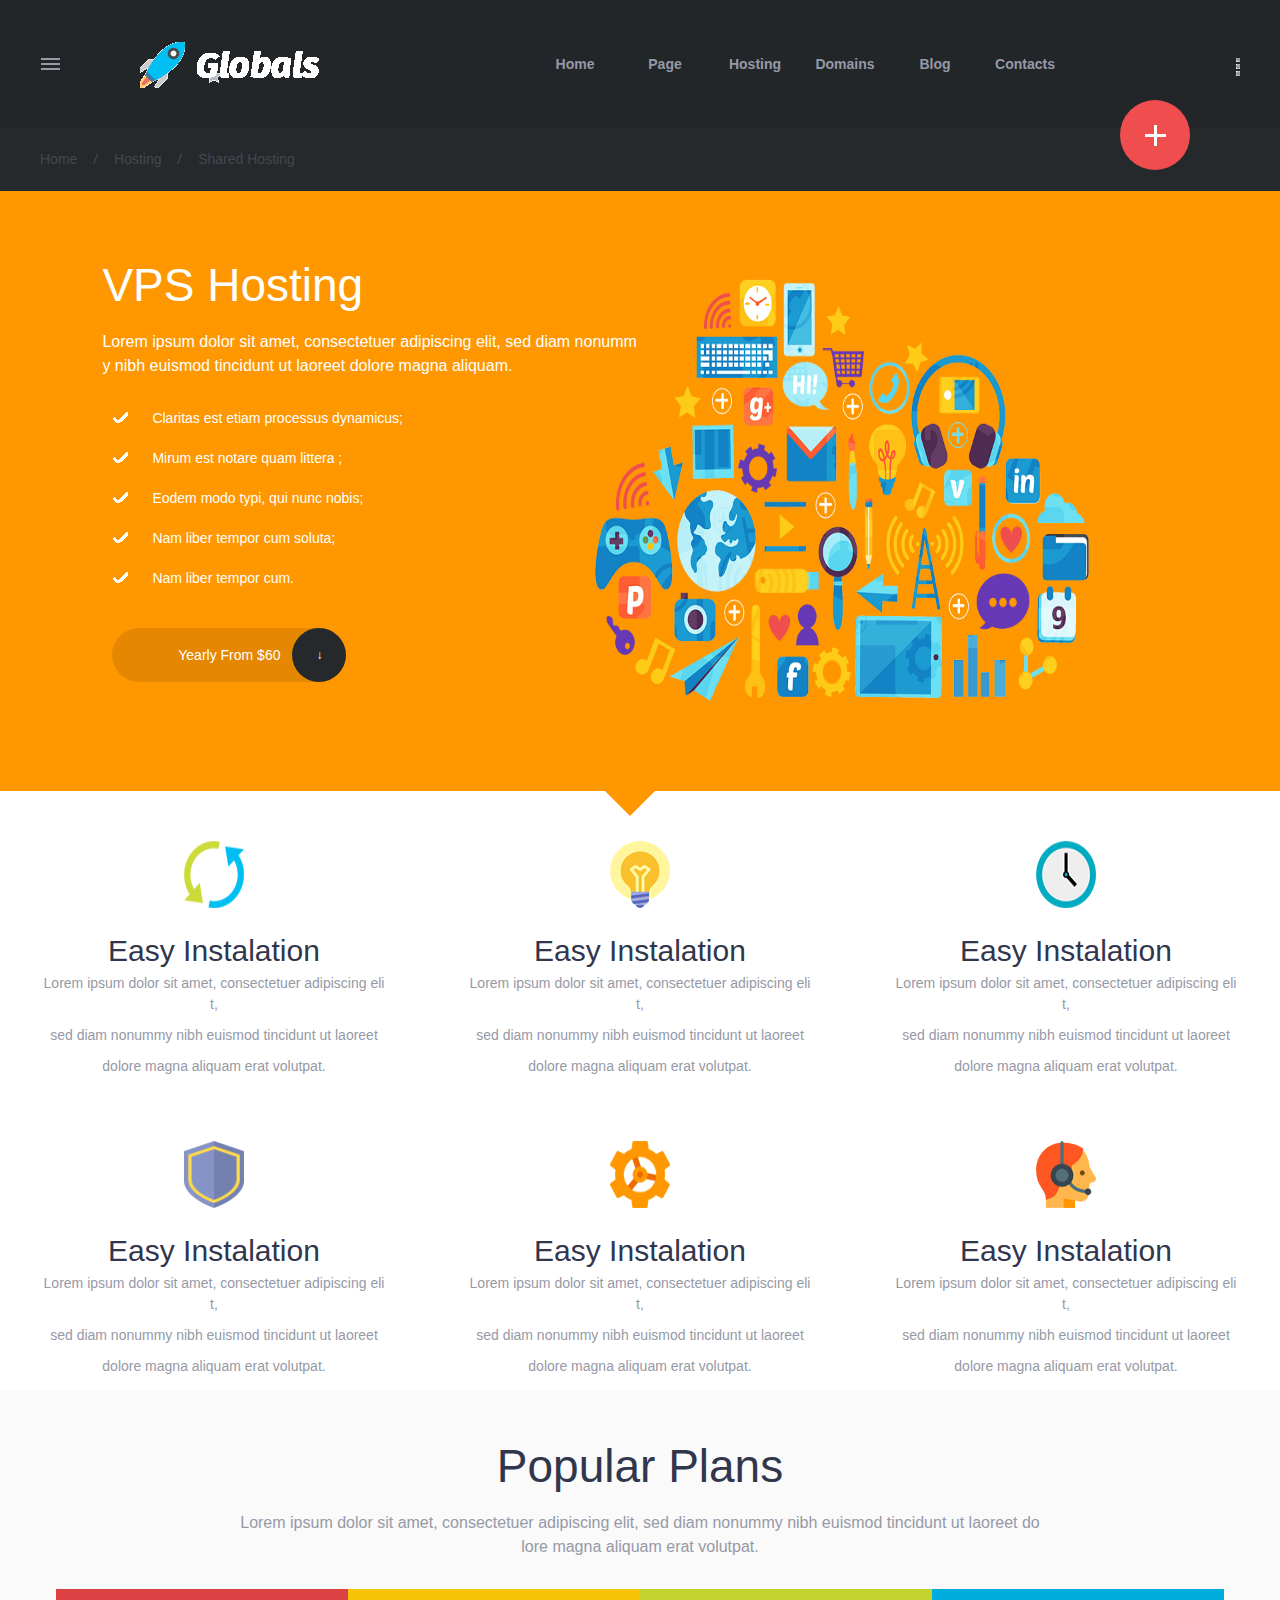
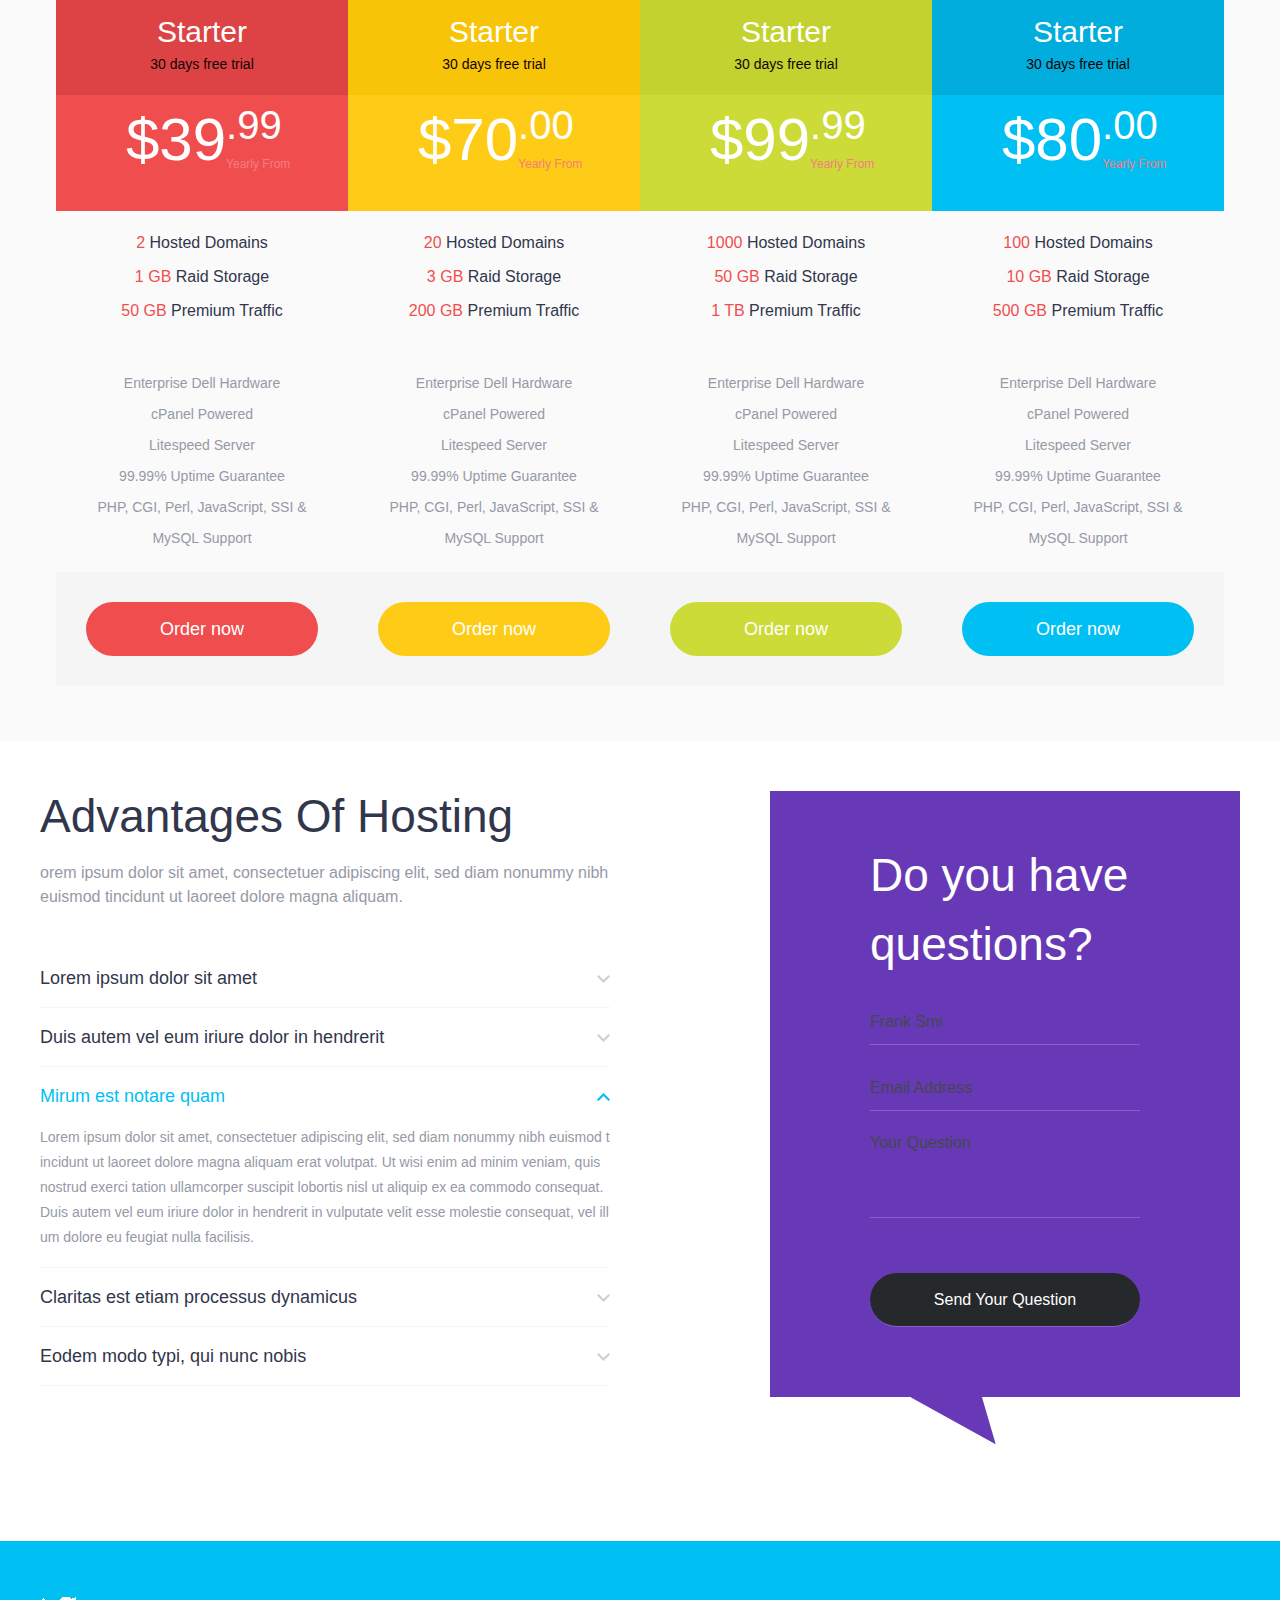
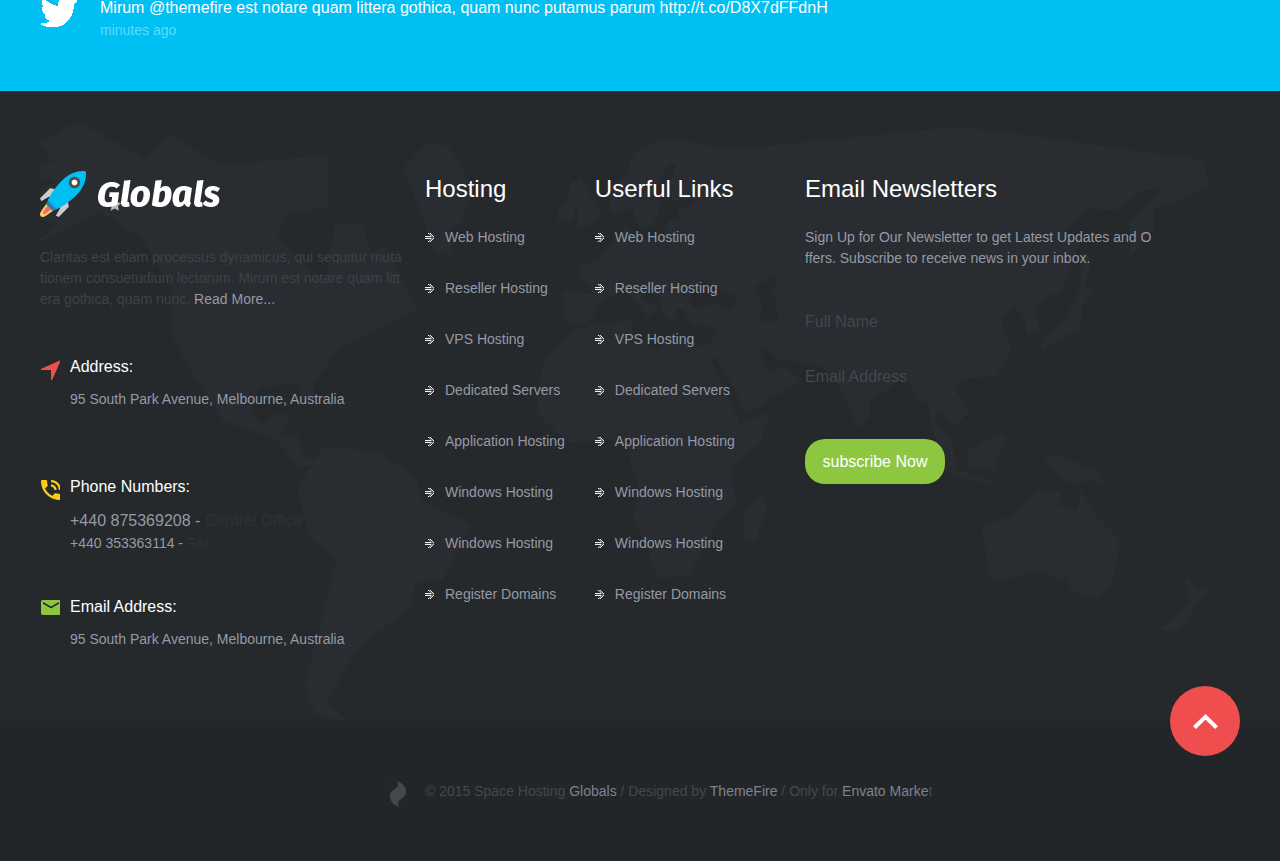
<file: 03-03.html>
<!DOCTYPE html>
<html lang="en">
<head>
    <meta charset="UTF-8">
    <title>Globals-03</title>
    <link rel="stylesheet" href="css/base.css">
    <link rel="stylesheet" href="css/03-03.css">
</head>
<body>
<div class="header">
    <div class="headerbox">
        <div class="headerbox_l fl">
            <a href="" class="a1 fl"></a>
            <div class="logo fr">
                <h1>Globals</h1>
                <a href="" class="a2"></a>
            </div>
        </div>
        <div class="headerbox_r fr">
            <ul>
                <li><a href="">Home</a></li>
                <li><a href="">Page</a></li>
                <li><a href="">Hosting</a></li>
                <li><a href="">Domains</a></li>
                <li><a href="">Blog</a></li>
                <li><a href="">Contacts</a></li>
            </ul>
            <a href="" class="a3"></a>
        </div>
        <div class="add"><i></i></div>
    </div>
</div>
<div class="listbox">
    <div class="list">
        <a href="">Home</a>
        <i></i>
        <a href="">Hosting</a>
        <i></i>
        <a href="">Shared Hosting</a>
    </div>
</div>
<div class="bannerbox">
    <div class="banner">
        <img src="images/banner03.jpg" alt="">
        <div class="text">
            <h2>VPS Hosting</h2>
            <p>Lorem ipsum dolor sit amet, consectetuer adipiscing elit, sed diam nonummy nibh euismod tincidunt ut laoreet dolore magna aliquam. </p>
            <ul>
                <li>Claritas est etiam processus dynamicus;</li>
                <li>Mirum est notare quam littera ;</li>
                <li>Eodem modo typi, qui nunc nobis;</li>
                <li>Nam liber tempor cum soluta;</li>
                <li>Nam liber tempor cum.</li>
            </ul>
            <form action="">
                <button>Yearly From $60</button>
                <a href="">↓</a>
            </form>
        </div>
    </div>
    <div class="icon"></div>
</div>
<div class="advantages">
    <ul>
        <li>
            <a href=""><img src="images/advantages_01.png" alt=""></a>
            <h3>Easy Instalation</h3>
            <p>Lorem ipsum dolor sit amet, consectetuer adipiscing elit,  </p>
            <p>sed diam nonummy nibh euismod tincidunt ut laoreet</p>
            <p>dolore magna aliquam erat volutpat.</p>
        </li>
        <li>
            <a href=""><img src="images/advantages_02.png" alt=""></a>
            <h3>Easy Instalation</h3>
            <p>Lorem ipsum dolor sit amet, consectetuer adipiscing elit,  </p>
            <p>sed diam nonummy nibh euismod tincidunt ut laoreet</p>
            <p>dolore magna aliquam erat volutpat.</p>
        </li>
        <li class="act">
            <a href=""><img src="images/advantages_03.png" alt=""></a>
            <h3>Easy Instalation</h3>
            <p>Lorem ipsum dolor sit amet, consectetuer adipiscing elit,  </p>
            <p>sed diam nonummy nibh euismod tincidunt ut laoreet</p>
            <p>dolore magna aliquam erat volutpat.</p>
        </li>
        <li>
            <a href=""><img src="images/advantages_04.png" alt=""></a>
            <h3>Easy Instalation</h3>
            <p>Lorem ipsum dolor sit amet, consectetuer adipiscing elit,  </p>
            <p>sed diam nonummy nibh euismod tincidunt ut laoreet</p>
            <p>dolore magna aliquam erat volutpat.</p>
        </li>
        <li>
            <a href=""><img src="images/advantages_05.png" alt=""></a>
            <h3>Easy Instalation</h3>
            <p>Lorem ipsum dolor sit amet, consectetuer adipiscing elit,  </p>
            <p>sed diam nonummy nibh euismod tincidunt ut laoreet</p>
            <p>dolore magna aliquam erat volutpat.</p>
        </li>
        <li class="act">
            <a href=""><img src="images/advantages_06.png" alt=""></a>
            <h3>Easy Instalation</h3>
            <p>Lorem ipsum dolor sit amet, consectetuer adipiscing elit,  </p>
            <p>sed diam nonummy nibh euismod tincidunt ut laoreet</p>
            <p>dolore magna aliquam erat volutpat.</p>
        </li>
    </ul>
</div>
<div class="hostingbox">
    <div class="hosting">
        <h2>Popular Plans</h2>
        <p>Lorem ipsum dolor sit amet, consectetuer adipiscing elit, sed diam nonummy nibh euismod tincidunt ut laoreet dolore magna aliquam erat volutpat.</p>
        <ul class="clearfix">
            <li>
                <div class="top">
                    <div class="name">
                        <p>Starter</p>
                        <p>30 days free trial</p>
                    </div>
                    <div class="money clearfix">
                        <div class="left fl">$39</div>
                        <div class="right fl">
                            <div class="right_t">.99</div>
                            <div class="right_b">Yearly From</div>
                        </div>
                    </div>
                </div>
                <div class="mid">
                    <div class="mid_t">
                        <p><span>2</span> Hosted Domains</p>
                        <p><span>1 GB</span> Raid Storage</p>
                        <p><span>50 GB</span> Premium Traffic</p>
                    </div>
                    <div class="mid_b">
                        <p>Enterprise Dell Hardware</p>
                        <p>cPanel Powered</p>
                        <p>Litespeed Server</p>
                        <p>99.99% Uptime Guarantee</p>
                        <p>PHP, CGI, Perl, JavaScript, SSI &</p>
                        <p>MySQL Support</p>
                    </div>
                </div>
                <div class="bottom">
                    <a>Order now</a>
                </div>
            </li>
            <li>
                <div class="top">
                    <div class="name">
                        <p>Starter</p>
                        <p>30 days free trial</p>
                    </div>
                    <div class="money clearfix">
                        <div class="left fl">$70</div>
                        <div class="right fl">
                            <div class="right_t">.00</div>
                            <div class="right_b">Yearly From</div>
                        </div>
                    </div>
                </div>
                <div class="mid">
                    <div class="mid_t">
                        <p><span>20</span> Hosted Domains</p>
                        <p><span>3 GB</span> Raid Storage</p>
                        <p><span>200 GB</span> Premium Traffic</p>
                    </div>
                    <div class="mid_b">
                        <p>Enterprise Dell Hardware</p>
                        <p>cPanel Powered</p>
                        <p>Litespeed Server</p>
                        <p>99.99% Uptime Guarantee</p>
                        <p>PHP, CGI, Perl, JavaScript, SSI &</p>
                        <p>MySQL Support</p>
                    </div>
                </div>
                <div class="bottom">
                    <a>Order now</a>
                </div>
            </li>
            <li>
                <div class="top">
                    <div class="name">
                        <p>Starter</p>
                        <p>30 days free trial</p>
                    </div>
                    <div class="money clearfix">
                        <div class="left fl">$99</div>
                        <div class="right fl">
                            <div class="right_t">.99</div>
                            <div class="right_b">Yearly From</div>
                        </div>
                    </div>
                </div>
                <div class="mid">
                    <div class="mid_t">
                        <p><span>1000</span> Hosted Domains</p>
                        <p><span>50 GB</span> Raid Storage</p>
                        <p><span>1 TB</span> Premium Traffic</p>
                    </div>
                    <div class="mid_b">
                        <p>Enterprise Dell Hardware</p>
                        <p>cPanel Powered</p>
                        <p>Litespeed Server</p>
                        <p>99.99% Uptime Guarantee</p>
                        <p>PHP, CGI, Perl, JavaScript, SSI &</p>
                        <p>MySQL Support</p>
                    </div>
                </div>
                <div class="bottom">
                    <a>Order now</a>
                </div>
            </li>
            <li>
                <div class="top">
                    <div class="name">
                        <p>Starter</p>
                        <p>30 days free trial</p>
                    </div>
                    <div class="money clearfix">
                        <div class="left fl">$80</div>
                        <div class="right fl">
                            <div class="right_t">.00</div>
                            <div class="right_b">Yearly From</div>
                        </div>
                    </div>
                </div>
                <div class="mid">
                    <div class="mid_t">
                        <p><span>100</span> Hosted Domains</p>
                        <p><span>10 GB</span> Raid Storage</p>
                        <p><span>500 GB</span> Premium Traffic</p>
                    </div>
                    <div class="mid_b">
                        <p>Enterprise Dell Hardware</p>
                        <p>cPanel Powered</p>
                        <p>Litespeed Server</p>
                        <p>99.99% Uptime Guarantee</p>
                        <p>PHP, CGI, Perl, JavaScript, SSI &</p>
                        <p>MySQL Support</p>
                    </div>
                </div>
                <div class="bottom">
                    <a>Order now</a>
                </div>
            </li>
        </ul>
    </div>
</div>
<div class="question clearfix">
    <div class="question_l fl">
        <h2>Advantages Of Hosting</h2>
        <p>orem ipsum dolor sit amet, consectetuer adipiscing elit, sed diam nonummy nibh euismod tincidunt ut laoreet dolore magna aliquam. </p>
        <ul>
            <li><a href="">Lorem ipsum dolor sit amet</a></li>
            <li><a href="">Duis autem vel eum iriure dolor in hendrerit</a></li>
            <li class="act">
                <a href="">Mirum est notare quam</a>
                <p>Lorem ipsum dolor sit amet, consectetuer adipiscing elit, sed diam nonummy nibh euismod tincidunt ut laoreet dolore magna aliquam erat volutpat. Ut wisi enim ad minim veniam, quis nostrud exerci tation ullamcorper suscipit lobortis nisl ut aliquip ex ea commodo consequat. Duis autem vel eum iriure dolor in hendrerit in vulputate velit esse molestie consequat, vel illum dolore eu feugiat nulla facilisis.</p>
            </li>
            <li><a href="">Claritas est etiam processus dynamicus</a></li>
            <li><a href="">Eodem modo typi, qui nunc nobis</a></li>
        </ul>
    </div>
    <div class="question_r fr">
        <p>Do you have
            questions?</p>
        <form action="">
            <input type="text" placeholder="Frank Smi">
            <input type="text" placeholder="Email Address">
            <textarea name="" placeholder="Your Question"></textarea>
            <input type="button" class="button" value="Send Your Question">
        </form>
        <div class="icon"></div>
    </div>
</div>
<div class="xunleibox">
    <div class="xunlei clearfix">
        <div class="xunlei_l fl"></div>
        <div class="xunlei_r fl">
            <p><a href="">Mirum @themefire est notare quam littera gothica, quam nunc putamus parum http://t.co/D8X7dFFdnH</a> </p>
            <p> minutes ago</p>
        </div>
    </div>
</div>
<div class="aboutbox">
    <div class="about clearfix">
        <div class="about_l fl">
            <h2></h2>
            <p>Claritas est etiam processus dynamicus, qui sequitur mutationem consuetudium lectorum. Mirum est notare quam littera gothica, quam nunc. <a href="">Read More...</a></p>
            <ul>
                <li class="clearfix">
                    <div class="about_l_l fl"></div>
                    <div class="about_l_r fl">
                        <p>Address:</p>
                        <p>95 South Park Avenue, Melbourne, Australia</p>
                    </div>
                </li>
                <li class="clearfix">
                    <div class="about_l_l fl"></div>
                    <div class="about_l_r fl">
                        <p>Phone Numbers:</p>
                        <p>+440 875369208 - <span>Central Office</span></p>
                        <p>+440 353363114 - <span>Fax</span></p>
                    </div>
                </li>
                <li class="clearfix">
                    <div class="about_l_l fl"></div>
                    <div class="about_l_r fl">
                        <p>Email Address:</p>
                        <p>95 South Park Avenue, Melbourne, Australia</p>
                    </div>
                </li>
            </ul>
        </div>
        <div class="about_m fl clearfix">
            <dl>
                <dt>Hosting</dt>
                <dd>Web Hosting</dd>
                <dd>Reseller Hosting</dd>
                <dd>VPS Hosting</dd>
                <dd>Dedicated Servers</dd>
                <dd>Application Hosting</dd>
                <dd>Windows Hosting</dd>
                <dd>Windows Hosting</dd>
                <dd>Register Domains</dd>
            </dl>
            <dl>
                <dt>Userful Links</dt>
                <dd>Web Hosting</dd>
                <dd>Reseller Hosting</dd>
                <dd>VPS Hosting</dd>
                <dd>Dedicated Servers</dd>
                <dd>Application Hosting</dd>
                <dd>Windows Hosting</dd>
                <dd>Windows Hosting</dd>
                <dd>Register Domains</dd>
            </dl>
        </div>
        <div class="about_r fl">
            <p>Email Newsletters</p>
            <p>Sign Up for Our Newsletter to get Latest Updates and Offers. Subscribe to receive news in your inbox.</p>
            <form action="">
                <input type="text" placeholder="Full Name"><br>
                <input type="text" placeholder="Email Address"><br>
                <input type="submit" class="submit" value="subscribe Now">
            </form>
        </div>
    </div>
</div>
<div class="footbox">
    <div class="foot">
        <p>© 2015 Space Hosting <span>Globals</span>   /   Designed by <span>ThemeFire</span>   /   Only for <span>Envato Marke</span>t</p>
        <div class="gotop"><i></i></div>
    </div>
</div>
</body>
</html>
</file>
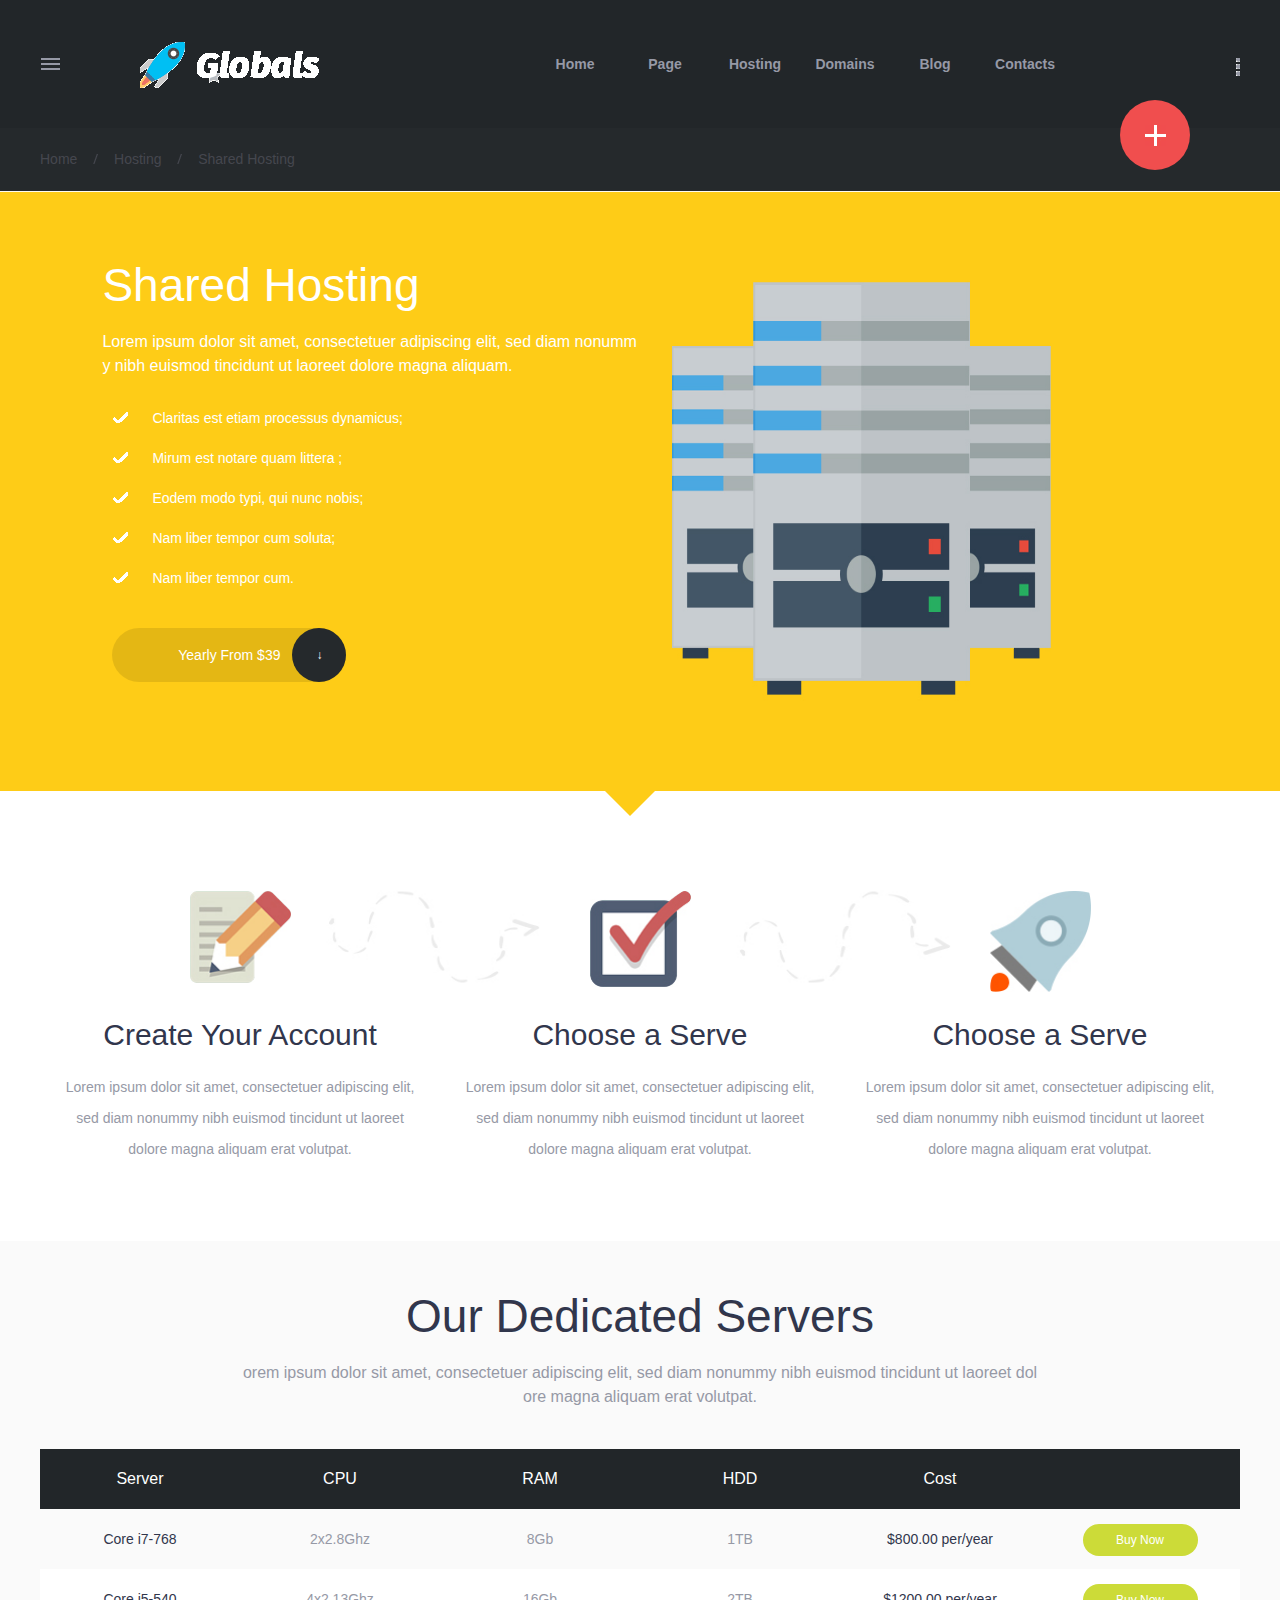
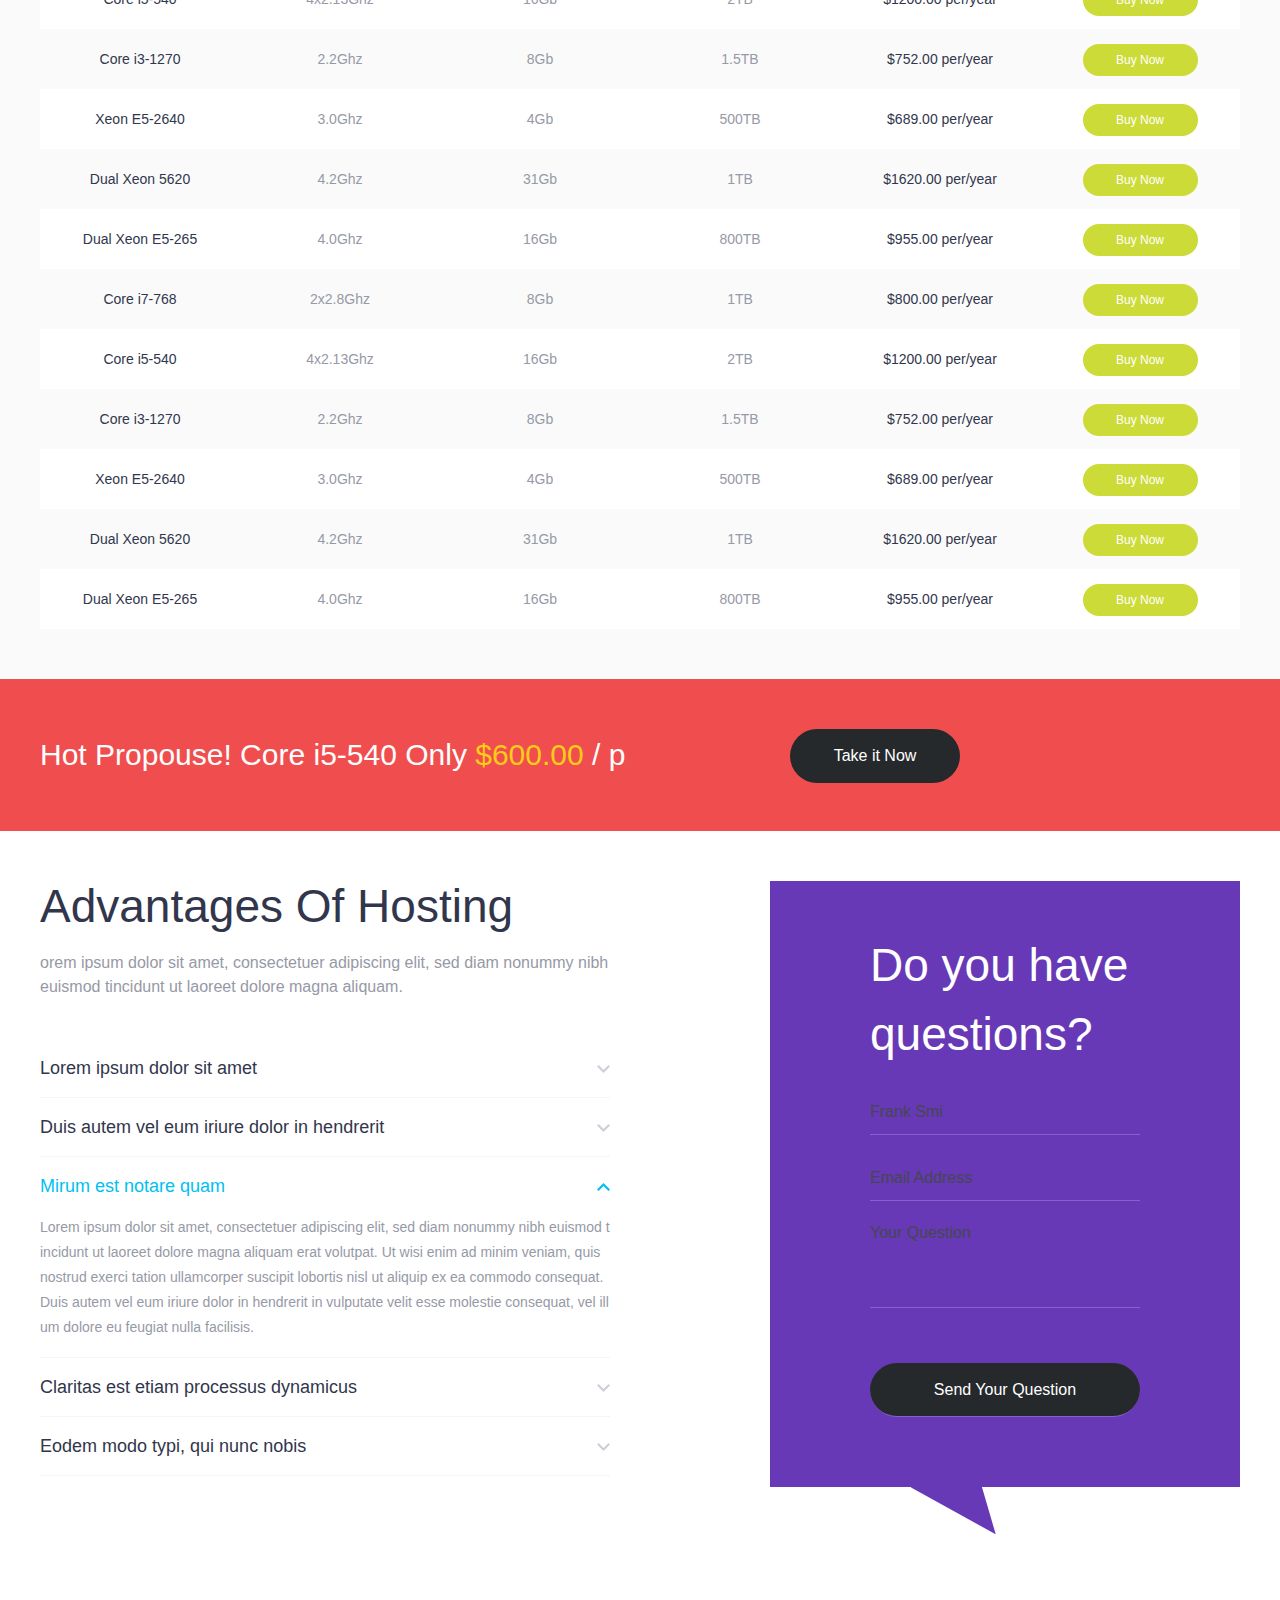
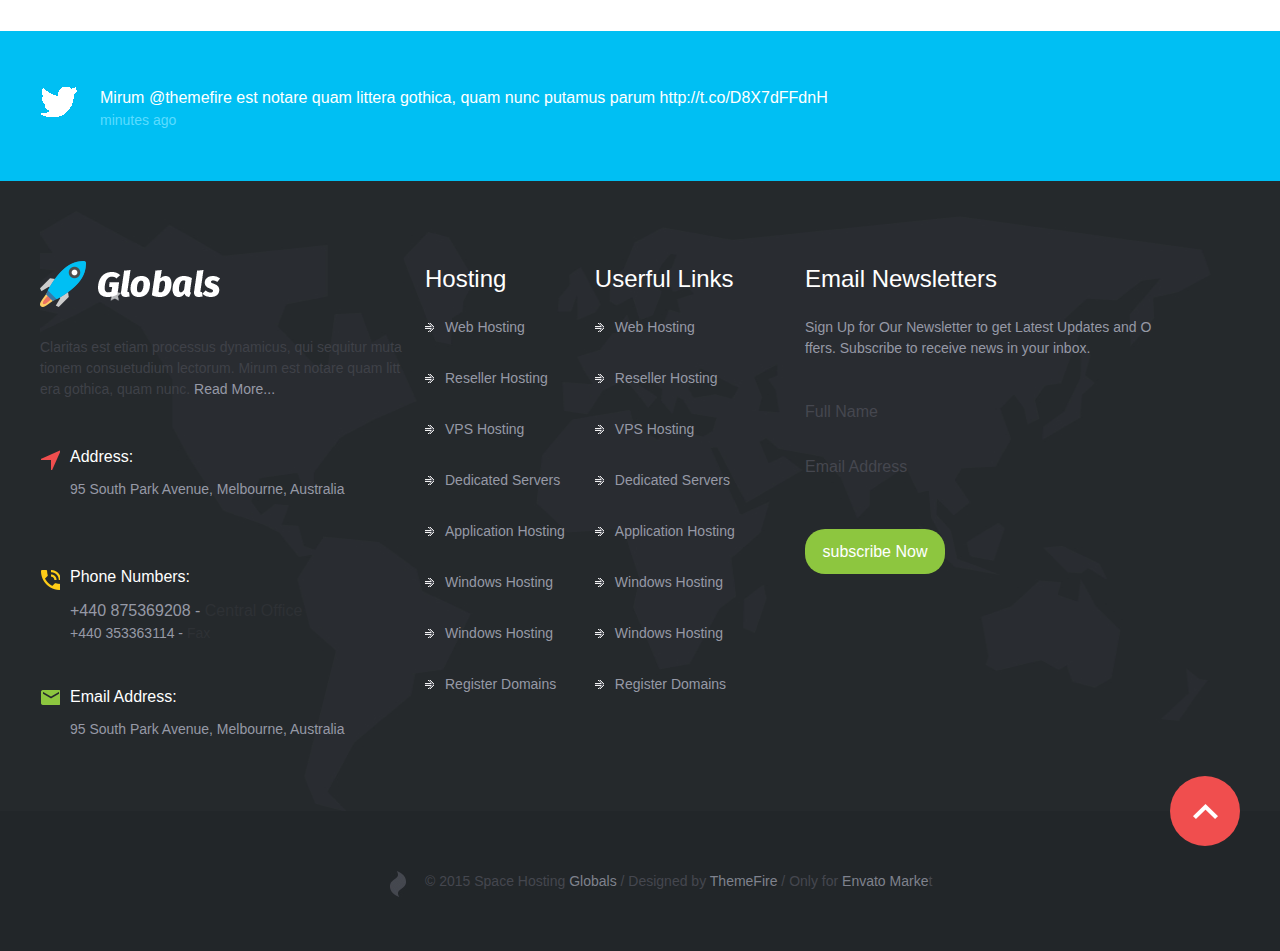
<file: 03-04.html>
<!DOCTYPE html>
<html lang="en">
<head>
    <meta charset="UTF-8">
    <title>Globals-04</title>
    <link rel="stylesheet" href="css/base.css">
    <link rel="stylesheet" href="css/03-04.css">
</head>
<body>
    <div class="header">
        <div class="headerbox">
            <div class="headerbox_l fl">
                <a href="" class="a1 fl"></a>
                <div class="logo fr">
                    <h1>Globals</h1>
                    <a href="" class="a2"></a>
                </div>
            </div>
            <div class="headerbox_r fr">
                <ul>
                    <li><a href="">Home</a></li>
                    <li><a href="">Page</a></li>
                    <li><a href="">Hosting</a></li>
                    <li><a href="">Domains</a></li>
                    <li><a href="">Blog</a></li>
                    <li><a href="">Contacts</a></li>
                </ul>
                <a href="" class="a3"></a>
            </div>
            <div class="add"><i></i></div>
        </div>
    </div>
    <div class="listbox">
        <div class="list">
            <a href="">Home</a>
            <i></i>
            <a href="">Hosting</a>
            <i></i>
            <a href="">Shared Hosting</a>
        </div>
    </div>
    <div class="bannerbox">
        <div class="banner">
            <img src="images/banner04.jpg" alt="">
            <div class="text">
                <h2>Shared Hosting</h2>
                <p>Lorem ipsum dolor sit amet, consectetuer adipiscing elit, sed diam nonummy nibh euismod tincidunt ut laoreet dolore magna aliquam. </p>
                <ul>
                    <li>Claritas est etiam processus dynamicus;</li>
                    <li>Mirum est notare quam littera ;</li>
                    <li>Eodem modo typi, qui nunc nobis;</li>
                    <li>Nam liber tempor cum soluta;</li>
                    <li>Nam liber tempor cum.</li>
                </ul>
                <form action="">
                    <button>Yearly From $39</button>
                    <a href="">↓</a>
                </form>
            </div>
        </div>
        <div class="icon"></div>
    </div>
    <div class="server">
        <ul class="clearfix">
            <li>
                <a href=""><img src="images/serve_01.jpg" alt=""></a>
                <p>Create Your Account</p>
                <p>Lorem ipsum dolor sit amet, consectetuer adipiscing elit,  </p>
                <p>sed diam nonummy nibh euismod tincidunt ut laoreet  </p>
                <p>dolore magna aliquam erat volutpat.</p>
            </li>
            <li>
                <a href=""><img src="images/serve_02.jpg" alt=""></a>
                <p>Choose a Serve</p>
                <p>Lorem ipsum dolor sit amet, consectetuer adipiscing elit,  </p>
                <p>sed diam nonummy nibh euismod tincidunt ut laoreet  </p>
                <p>dolore magna aliquam erat volutpat.</p>
            </li>
            <li>
                <a href=""><img src="images/serve_03.jpg" alt=""></a>
                <p>Choose a Serve</p>
                <p>Lorem ipsum dolor sit amet, consectetuer adipiscing elit,  </p>
                <p>sed diam nonummy nibh euismod tincidunt ut laoreet  </p>
                <p>dolore magna aliquam erat volutpat.</p>
            </li>
        </ul>
    </div>
    <div class="contentbox">
        <div class="content">
            <h2>Our Dedicated Servers</h2>
            <p>orem ipsum dolor sit amet, consectetuer adipiscing elit, sed diam nonummy nibh euismod tincidunt ut laoreet dolore magna aliquam erat volutpat.</p>
            <ul>
                <li>
                    <ul>
                        <li>Server</li>
                        <li>CPU</li>
                        <li>RAM</li>
                        <li>HDD</li>
                        <li>Cost</li>
                        <li></li>
                    </ul>
                </li>
                <li>
                    <ul>
                        <li>Core i7-768</li>
                        <li>2x2.8Ghz</li>
                        <li>8Gb</li>
                        <li>1TB</li>
                        <li>$800.00 per/year</li>
                        <li><a href="">Buy Now</a></li>
                    </ul>
                </li>
                <li>
                    <ul>
                        <li>Core i5-540</li>
                        <li>4x2.13Ghz</li>
                        <li>16Gb</li>
                        <li>2TB</li>
                        <li>$1200.00 per/year</li>
                        <li><a href="">Buy Now</a></li>
                    </ul>
                </li>
                <li>
                    <ul>
                        <li>Core i3-1270</li>
                        <li>2.2Ghz</li>
                        <li>8Gb</li>
                        <li>1.5TB</li>
                        <li>$752.00 per/year</li>
                        <li><a href="">Buy Now</a></li>
                    </ul>
                </li>
                <li>
                    <ul>
                        <li>Xeon E5-2640</li>
                        <li>3.0Ghz</li>
                        <li>4Gb</li>
                        <li>500TB</li>
                        <li>$689.00 per/year</li>
                        <li><a href="">Buy Now</a></li>
                    </ul>
                </li>
                <li>
                    <ul>
                        <li>Dual Xeon 5620</li>
                        <li>4.2Ghz</li>
                        <li>31Gb</li>
                        <li>1TB</li>
                        <li>$1620.00 per/year</li>
                        <li><a href="">Buy Now</a></li>
                    </ul>
                </li>
                <li>
                    <ul>
                        <li>Dual Xeon E5-265</li>
                        <li>4.0Ghz</li>
                        <li>16Gb</li>
                        <li>800TB</li>
                        <li>$955.00 per/year</li>
                        <li><a href="">Buy Now</a></li>
                    </ul>
                </li>
                <li>
                    <ul>
                        <li>Core i7-768</li>
                        <li>2x2.8Ghz</li>
                        <li>8Gb</li>
                        <li>1TB</li>
                        <li>$800.00 per/year</li>
                        <li><a href="">Buy Now</a></li>
                    </ul>
                </li>
                <li>
                    <ul>
                        <li>Core i5-540</li>
                        <li>4x2.13Ghz</li>
                        <li>16Gb</li>
                        <li>2TB</li>
                        <li>$1200.00 per/year</li>
                        <li><a href="">Buy Now</a></li>
                    </ul>
                </li>
                <li>
                    <ul>
                        <li>Core i3-1270</li>
                        <li>2.2Ghz</li>
                        <li>8Gb</li>
                        <li>1.5TB</li>
                        <li>$752.00 per/year</li>
                        <li><a href="">Buy Now</a></li>
                    </ul>
                </li>
                <li>
                    <ul>
                        <li>Xeon E5-2640</li>
                        <li>3.0Ghz</li>
                        <li>4Gb</li>
                        <li>500TB</li>
                        <li>$689.00 per/year</li>
                        <li><a href="">Buy Now</a></li>
                    </ul>
                </li>
                <li>
                    <ul>
                        <li>Dual Xeon 5620</li>
                        <li>4.2Ghz</li>
                        <li>31Gb</li>
                        <li>1TB</li>
                        <li>$1620.00 per/year</li>
                        <li><a href="">Buy Now</a></li>
                    </ul>
                </li>
                <li>
                    <ul>
                        <li>Dual Xeon E5-265</li>
                        <li>4.0Ghz</li>
                        <li>16Gb</li>
                        <li>800TB</li>
                        <li>$955.00 per/year</li>
                        <li><a href="">Buy Now</a></li>
                    </ul>
                </li>
            </ul>
        </div>
    </div>
    <div class="hotbox">
        <div class="hot clearfix">
            <div class="hot_l fl">
                <p>
                    <span class="tex_01">Hot Propouse!</span>
                    Core i5-540 Only
                    <span>$600.00</span>
                    / per year
                </p>
            </div>
            <div class="hot_r fl">
                <a href="">Take it Now</a>
            </div>
        </div>
    </div>
    <div class="question clearfix">
        <div class="question_l fl">
            <h2>Advantages Of Hosting</h2>
            <p>orem ipsum dolor sit amet, consectetuer adipiscing elit, sed diam nonummy nibh euismod tincidunt ut laoreet dolore magna aliquam. </p>
            <ul>
                <li><a href="">Lorem ipsum dolor sit amet</a></li>
                <li><a href="">Duis autem vel eum iriure dolor in hendrerit</a></li>
                <li class="act">
                    <a href="">Mirum est notare quam</a>
                    <p>Lorem ipsum dolor sit amet, consectetuer adipiscing elit, sed diam nonummy nibh euismod tincidunt ut laoreet dolore magna aliquam erat volutpat. Ut wisi enim ad minim veniam, quis nostrud exerci tation ullamcorper suscipit lobortis nisl ut aliquip ex ea commodo consequat. Duis autem vel eum iriure dolor in hendrerit in vulputate velit esse molestie consequat, vel illum dolore eu feugiat nulla facilisis.</p>
                </li>
                <li><a href="">Claritas est etiam processus dynamicus</a></li>
                <li><a href="">Eodem modo typi, qui nunc nobis</a></li>
            </ul>
        </div>
        <div class="question_r fr">
            <p>Do you have
                questions?</p>
            <form action="">
                <input type="text" placeholder="Frank Smi">
                <input type="text" placeholder="Email Address">
                <textarea name="" placeholder="Your Question"></textarea>
                <input type="button" class="button" value="Send Your Question">
            </form>
            <div class="icon"></div>
        </div>
    </div>
    <div class="xunleibox">
        <div class="xunlei clearfix">
            <div class="xunlei_l fl"></div>
            <div class="xunlei_r fl">
                <p><a href="">Mirum @themefire est notare quam littera gothica, quam nunc putamus parum http://t.co/D8X7dFFdnH</a> </p>
                <p> minutes ago</p>
            </div>
        </div>
    </div>
    <div class="aboutbox">
        <div class="about clearfix">
            <div class="about_l fl">
                <h2></h2>
                <p>Claritas est etiam processus dynamicus, qui sequitur mutationem consuetudium lectorum. Mirum est notare quam littera gothica, quam nunc. <a href="">Read More...</a></p>
                <ul>
                    <li class="clearfix">
                        <div class="about_l_l fl"></div>
                        <div class="about_l_r fl">
                            <p>Address:</p>
                            <p>95 South Park Avenue, Melbourne, Australia</p>
                        </div>
                    </li>
                    <li class="clearfix">
                        <div class="about_l_l fl"></div>
                        <div class="about_l_r fl">
                            <p>Phone Numbers:</p>
                            <p>+440 875369208 - <span>Central Office</span></p>
                            <p>+440 353363114 - <span>Fax</span></p>
                        </div>
                    </li>
                    <li class="clearfix">
                        <div class="about_l_l fl"></div>
                        <div class="about_l_r fl">
                            <p>Email Address:</p>
                            <p>95 South Park Avenue, Melbourne, Australia</p>
                        </div>
                    </li>
                </ul>
            </div>
            <div class="about_m fl clearfix">
                <dl>
                    <dt>Hosting</dt>
                    <dd>Web Hosting</dd>
                    <dd>Reseller Hosting</dd>
                    <dd>VPS Hosting</dd>
                    <dd>Dedicated Servers</dd>
                    <dd>Application Hosting</dd>
                    <dd>Windows Hosting</dd>
                    <dd>Windows Hosting</dd>
                    <dd>Register Domains</dd>
                </dl>
                <dl>
                    <dt>Userful Links</dt>
                    <dd>Web Hosting</dd>
                    <dd>Reseller Hosting</dd>
                    <dd>VPS Hosting</dd>
                    <dd>Dedicated Servers</dd>
                    <dd>Application Hosting</dd>
                    <dd>Windows Hosting</dd>
                    <dd>Windows Hosting</dd>
                    <dd>Register Domains</dd>
                </dl>
            </div>
            <div class="about_r fl">
                <p>Email Newsletters</p>
                <p>Sign Up for Our Newsletter to get Latest Updates and Offers. Subscribe to receive news in your inbox.</p>
                <form action="">
                    <input type="text" placeholder="Full Name"><br>
                    <input type="text" placeholder="Email Address"><br>
                    <input type="submit" class="submit" value="subscribe Now">
                </form>
            </div>
        </div>
    </div>
    <div class="footbox">
        <div class="foot">
            <p>© 2015 Space Hosting <span>Globals</span>   /   Designed by <span>ThemeFire</span>   /   Only for <span>Envato Marke</span>t</p>
            <div class="gotop"><i></i></div>
        </div>
    </div>
</body>
</html>
</file>
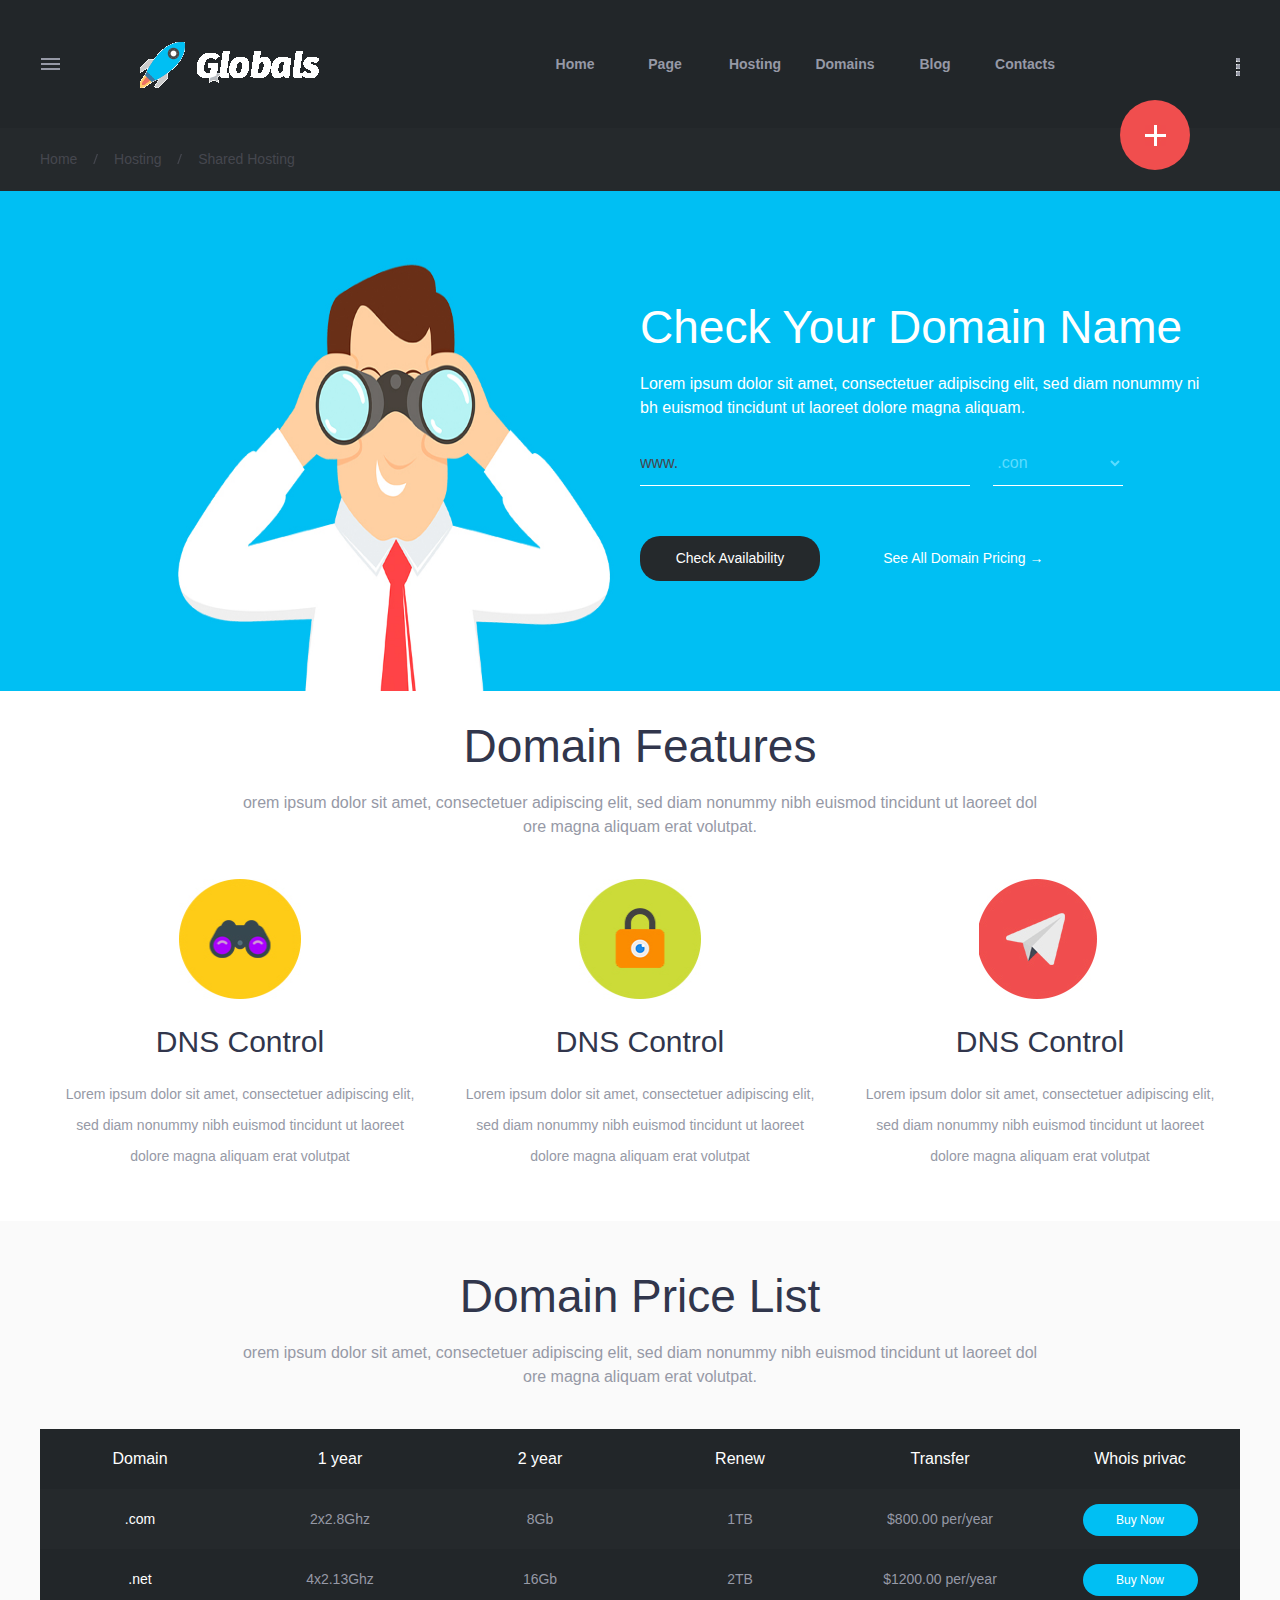
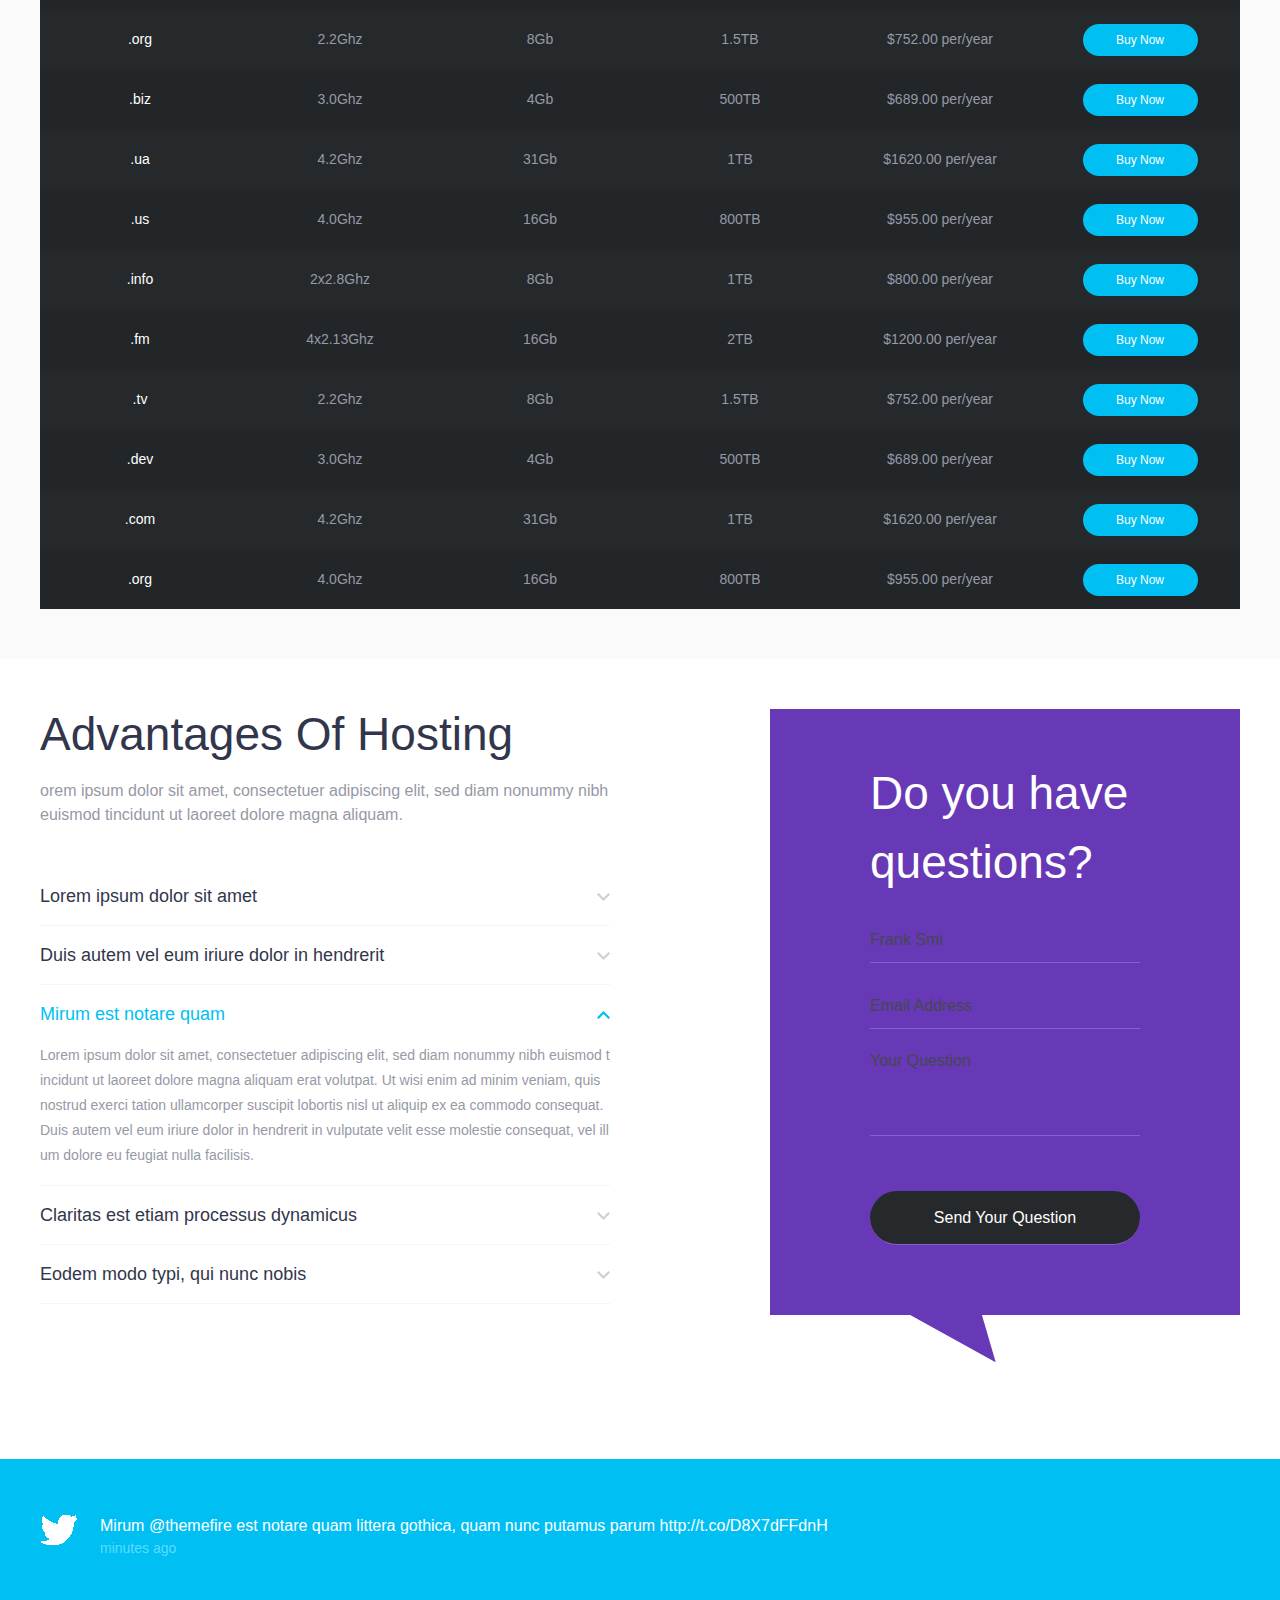
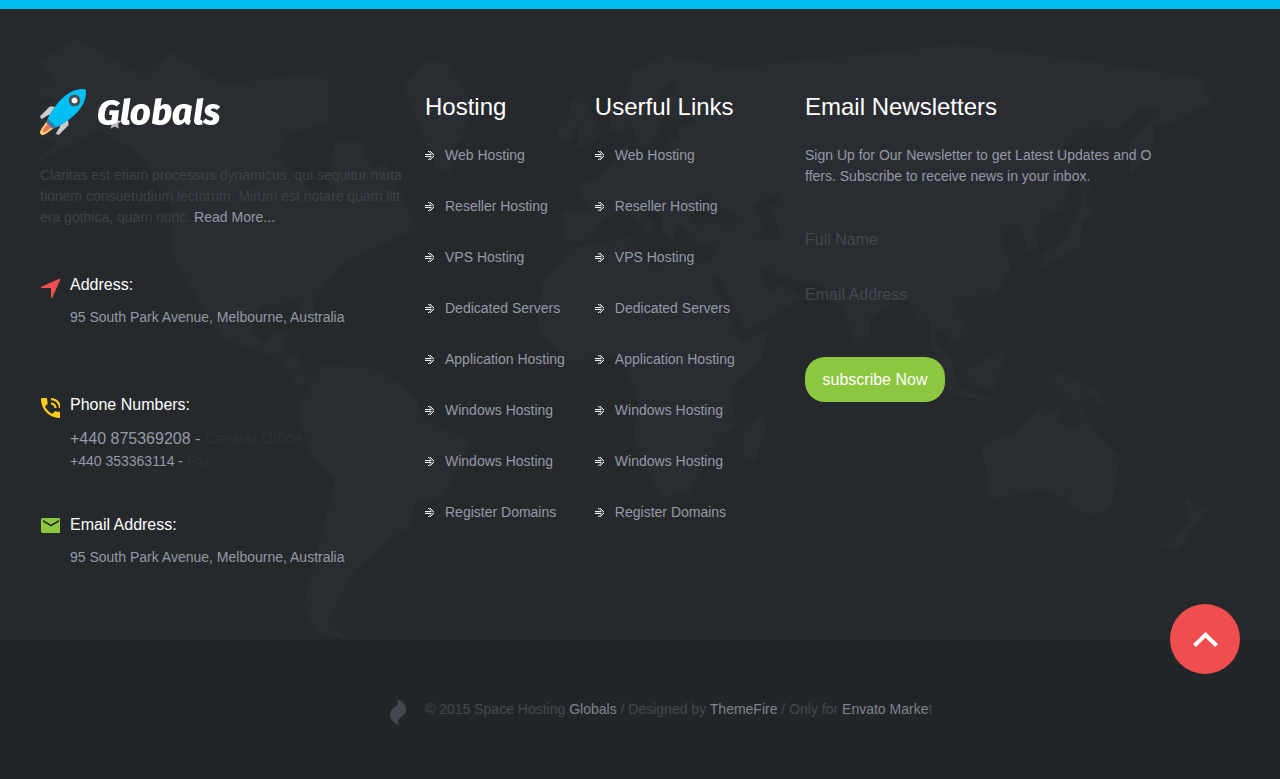
<file: 03-05.html>
<!DOCTYPE html>
<html lang="en">
<head>
    <meta charset="UTF-8">
    <title>Globals-05</title>
    <link rel="stylesheet" href="css/base.css">
    <link rel="stylesheet" href="css/03-05.css">
</head>
<body>
<div class="header">
    <div class="headerbox">
        <div class="headerbox_l fl">
            <a href="" class="a1 fl"></a>
            <div class="logo fr">
                <h1>Globals</h1>
                <a href="" class="a2"></a>
            </div>
        </div>
        <div class="headerbox_r fr">
            <ul>
                <li><a href="">Home</a></li>
                <li><a href="">Page</a></li>
                <li><a href="">Hosting</a></li>
                <li><a href="">Domains</a></li>
                <li><a href="">Blog</a></li>
                <li><a href="">Contacts</a></li>
            </ul>
            <a href="" class="a3"></a>
        </div>
        <div class="add"><i></i></div>
    </div>
</div>
<div class="listbox">
    <div class="list">
        <a href="">Home</a>
        <i></i>
        <a href="">Hosting</a>
        <i></i>
        <a href="">Shared Hosting</a>
    </div>
</div>
<div class="loginbox">
    <div class="login">
        <h2>Check Your Domain Name</h2>
        <p>Lorem ipsum dolor sit amet, consectetuer adipiscing elit, sed diam nonummy nibh euismod tincidunt ut laoreet dolore magna aliquam. </p>
        <form action="">
            <input type="text" placeholder="www.">
            <select name="" id="">
                <option value="">.con</option>
                <option value="">.cn</option>
            </select>
        </form>
        <a href="">Check Availability</a>
        <a href="">See All Domain Pricing →</a>
    </div>
</div>
<div class="feature">
    <h2>Domain Features</h2>
    <p>orem ipsum dolor sit amet, consectetuer adipiscing elit, sed diam nonummy nibh euismod tincidunt ut laoreet dolore magna aliquam erat volutpat.</p>
    <ul>
        <li>
            <img src="images/feature_01.jpg" alt="">
            <h3>DNS Control</h3>
            <p>Lorem ipsum dolor sit amet, consectetuer adipiscing elit,  </p>
            <p>sed diam nonummy nibh euismod tincidunt ut laoreet </p>
            <p>dolore magna aliquam erat volutpat</p>
        </li>
        <li>
            <img src="images/feature_02.jpg" alt="">
            <h3>DNS Control</h3>
            <p>Lorem ipsum dolor sit amet, consectetuer adipiscing elit,  </p>
            <p>sed diam nonummy nibh euismod tincidunt ut laoreet </p>
            <p>dolore magna aliquam erat volutpat</p>
        </li>
        <li>
            <img src="images/feature_03.jpg" alt="">
            <h3>DNS Control</h3>
            <p>Lorem ipsum dolor sit amet, consectetuer adipiscing elit,  </p>
            <p>sed diam nonummy nibh euismod tincidunt ut laoreet </p>
            <p>dolore magna aliquam erat volutpat</p>
        </li>
    </ul>
</div>
<div class="contentbox">
    <div class="content">
        <h2>Domain Price List</h2>
        <p>orem ipsum dolor sit amet, consectetuer adipiscing elit, sed diam nonummy nibh euismod tincidunt ut laoreet dolore magna aliquam erat volutpat.</p>
        <ul>
            <li>
                <ul>
                    <li>Domain</li>
                    <li>1 year</li>
                    <li>2 year</li>
                    <li>Renew</li>
                    <li>Transfer</li>
                    <li>Whois privac</li>
                </ul>
            </li>
            <li>
                <ul>
                    <li>.com</li>
                    <li>2x2.8Ghz</li>
                    <li>8Gb</li>
                    <li>1TB</li>
                    <li>$800.00 per/year</li>
                    <li><a href="">Buy Now</a></li>
                </ul>
            </li>
            <li>
                <ul>
                    <li>.net</li>
                    <li>4x2.13Ghz</li>
                    <li>16Gb</li>
                    <li>2TB</li>
                    <li>$1200.00 per/year</li>
                    <li><a href="">Buy Now</a></li>
                </ul>
            </li>
            <li>
                <ul>
                    <li>.org</li>
                    <li>2.2Ghz</li>
                    <li>8Gb</li>
                    <li>1.5TB</li>
                    <li>$752.00 per/year</li>
                    <li><a href="">Buy Now</a></li>
                </ul>
            </li>
            <li>
                <ul>
                    <li>.biz</li>
                    <li>3.0Ghz</li>
                    <li>4Gb</li>
                    <li>500TB</li>
                    <li>$689.00 per/year</li>
                    <li><a href="">Buy Now</a></li>
                </ul>
            </li>
            <li>
                <ul>
                    <li>.ua</li>
                    <li>4.2Ghz</li>
                    <li>31Gb</li>
                    <li>1TB</li>
                    <li>$1620.00 per/year</li>
                    <li><a href="">Buy Now</a></li>
                </ul>
            </li>
            <li>
                <ul>
                    <li>.us</li>
                    <li>4.0Ghz</li>
                    <li>16Gb</li>
                    <li>800TB</li>
                    <li>$955.00 per/year</li>
                    <li><a href="">Buy Now</a></li>
                </ul>
            </li>
            <li>
                <ul>
                    <li>.info</li>
                    <li>2x2.8Ghz</li>
                    <li>8Gb</li>
                    <li>1TB</li>
                    <li>$800.00 per/year</li>
                    <li><a href="">Buy Now</a></li>
                </ul>
            </li>
            <li>
                <ul>
                    <li>.fm</li>
                    <li>4x2.13Ghz</li>
                    <li>16Gb</li>
                    <li>2TB</li>
                    <li>$1200.00 per/year</li>
                    <li><a href="">Buy Now</a></li>
                </ul>
            </li>
            <li>
                <ul>
                    <li>.tv</li>
                    <li>2.2Ghz</li>
                    <li>8Gb</li>
                    <li>1.5TB</li>
                    <li>$752.00 per/year</li>
                    <li><a href="">Buy Now</a></li>
                </ul>
            </li>
            <li>
                <ul>
                    <li>.dev</li>
                    <li>3.0Ghz</li>
                    <li>4Gb</li>
                    <li>500TB</li>
                    <li>$689.00 per/year</li>
                    <li><a href="">Buy Now</a></li>
                </ul>
            </li>
            <li>
                <ul>
                    <li>.com</li>
                    <li>4.2Ghz</li>
                    <li>31Gb</li>
                    <li>1TB</li>
                    <li>$1620.00 per/year</li>
                    <li><a href="">Buy Now</a></li>
                </ul>
            </li>
            <li>
                <ul>
                    <li>.org</li>
                    <li>4.0Ghz</li>
                    <li>16Gb</li>
                    <li>800TB</li>
                    <li>$955.00 per/year</li>
                    <li><a href="">Buy Now</a></li>
                </ul>
            </li>
        </ul>
    </div>
</div>
<div class="question clearfix">
    <div class="question_l fl">
        <h2>Advantages Of Hosting</h2>
        <p>orem ipsum dolor sit amet, consectetuer adipiscing elit, sed diam nonummy nibh euismod tincidunt ut laoreet dolore magna aliquam. </p>
        <ul>
            <li><a href="">Lorem ipsum dolor sit amet</a></li>
            <li><a href="">Duis autem vel eum iriure dolor in hendrerit</a></li>
            <li class="act">
                <a href="">Mirum est notare quam</a>
                <p>Lorem ipsum dolor sit amet, consectetuer adipiscing elit, sed diam nonummy nibh euismod tincidunt ut laoreet dolore magna aliquam erat volutpat. Ut wisi enim ad minim veniam, quis nostrud exerci tation ullamcorper suscipit lobortis nisl ut aliquip ex ea commodo consequat. Duis autem vel eum iriure dolor in hendrerit in vulputate velit esse molestie consequat, vel illum dolore eu feugiat nulla facilisis.</p>
            </li>
            <li><a href="">Claritas est etiam processus dynamicus</a></li>
            <li><a href="">Eodem modo typi, qui nunc nobis</a></li>
        </ul>
    </div>
    <div class="question_r fr">
        <p>Do you have
            questions?</p>
        <form action="">
            <input type="text" placeholder="Frank Smi">
            <input type="text" placeholder="Email Address">
            <textarea name="" placeholder="Your Question"></textarea>
            <input type="button" class="button" value="Send Your Question">
        </form>
        <div class="icon"></div>
    </div>
</div>
<div class="xunleibox">
    <div class="xunlei clearfix">
        <div class="xunlei_l fl"></div>
        <div class="xunlei_r fl">
            <p><a href="">Mirum @themefire est notare quam littera gothica, quam nunc putamus parum http://t.co/D8X7dFFdnH</a> </p>
            <p> minutes ago</p>
        </div>
    </div>
</div>
<div class="aboutbox">
    <div class="about clearfix">
        <div class="about_l fl">
            <h2></h2>
            <p>Claritas est etiam processus dynamicus, qui sequitur mutationem consuetudium lectorum. Mirum est notare quam littera gothica, quam nunc. <a href="">Read More...</a></p>
            <ul>
                <li class="clearfix">
                    <div class="about_l_l fl"></div>
                    <div class="about_l_r fl">
                        <p>Address:</p>
                        <p>95 South Park Avenue, Melbourne, Australia</p>
                    </div>
                </li>
                <li class="clearfix">
                    <div class="about_l_l fl"></div>
                    <div class="about_l_r fl">
                        <p>Phone Numbers:</p>
                        <p>+440 875369208 - <span>Central Office</span></p>
                        <p>+440 353363114 - <span>Fax</span></p>
                    </div>
                </li>
                <li class="clearfix">
                    <div class="about_l_l fl"></div>
                    <div class="about_l_r fl">
                        <p>Email Address:</p>
                        <p>95 South Park Avenue, Melbourne, Australia</p>
                    </div>
                </li>
            </ul>
        </div>
        <div class="about_m fl clearfix">
            <dl>
                <dt>Hosting</dt>
                <dd>Web Hosting</dd>
                <dd>Reseller Hosting</dd>
                <dd>VPS Hosting</dd>
                <dd>Dedicated Servers</dd>
                <dd>Application Hosting</dd>
                <dd>Windows Hosting</dd>
                <dd>Windows Hosting</dd>
                <dd>Register Domains</dd>
            </dl>
            <dl>
                <dt>Userful Links</dt>
                <dd>Web Hosting</dd>
                <dd>Reseller Hosting</dd>
                <dd>VPS Hosting</dd>
                <dd>Dedicated Servers</dd>
                <dd>Application Hosting</dd>
                <dd>Windows Hosting</dd>
                <dd>Windows Hosting</dd>
                <dd>Register Domains</dd>
            </dl>
        </div>
        <div class="about_r fl">
            <p>Email Newsletters</p>
            <p>Sign Up for Our Newsletter to get Latest Updates and Offers. Subscribe to receive news in your inbox.</p>
            <form action="">
                <input type="text" placeholder="Full Name"><br>
                <input type="text" placeholder="Email Address"><br>
                <input type="submit" class="submit" value="subscribe Now">
            </form>
        </div>
    </div>
</div>
<div class="footbox">
    <div class="foot">
        <p>© 2015 Space Hosting <span>Globals</span>   /   Designed by <span>ThemeFire</span>   /   Only for <span>Envato Marke</span>t</p>
        <div class="gotop"><i></i></div>
    </div>
</div>
</body>
</html>
</file>
<file: css/base.css>
/*
**Mon, 11 Apr 2016 00:55:33 GMT**
*/

@charset "utf-8";

body,h1,h2,h3,h4,h5,h6,hr,p,dl,dt,dd,ul,ol,li,form,fieldset,legend,button,input,textarea,th,td {
	margin: 0;
	padding: 0
}

h1,h2,h3,h4,h5,h6 {
	font-weight: 400
}

body,button,input,select,textarea {
	font: 12px/1.5 tahoma,arial,"Hiragino Sans GB","\5b8b\4f53",sans-serif
}

body {
	background: #FFF;
	color: #333
}

em,i {
	font-style: normal
}

fieldset,img {
	border: 0
}

ul,ol,li {
	list-style: none;
	list-style-position: outside
}

button,input,select,textarea {
	font-size: 100%;
	outline: 0
}

textarea {
	resize: none
}

table {
	border-collapse: collapse;
	border-spacing: 0
}

a {
	color: #333;
	text-decoration: none;
	outline: 0
}

a:hover {
	text-decoration: none
}

p,span,em,strong {
	word-break: break-all;
	word-wrap: break-word
}

.clearfix:after {
	content: "";
	display: block;
	height: 0;
	clear: both;
	visibility: hidden
}

.clearfix {
	zoom: 1;
}

.clear {
	clear: both;
	display: block;
	height: 0;
	overflow: hidden;
	font-size: 0
}

.tl {
	text-align: left
}

.tc {
	text-align: center
}

.tr {
	text-align: right
}

.fl {
	float: left;
	display: inline
}

.fr {
	float: right;
	display: inline
}

.pr {
	position: relative
}

.pa {
	position: absolute
}

.none {
	display: none
}

.fontYH {
	font-family: Microsoft YaHei,"\u5fae\u8f6f\u96c5\u9ed1",Microsoft JhengHei,"\u534e\u6587\u7ec6\u9ed1",STHeiti,MingLiu,Serif
}
</file>
<file: css/index.css>
@charset"utf-8";
.header{
    width: 100%;
    min-width: 12px;
    height: 128px;
    background: #222629;
}
.headerbox{
    position: relative;
    width: 1200px;
    height: 128px;
    margin:0 auto;
}
.headerbox>.add{
    position: absolute;
    top:100px;
    right: 50px;
    width: 70px;
    height: 70px;
    border-radius: 50%;
    z-index: 999;
    cursor: pointer;
    background: #f04e4e;
}
.headerbox>.add>i{
    display: block;
    width: 70px;
    height: 70px;
    background: url("../images/add.jpg") no-repeat center;
}
.headerbox_l{
    width: 280px;
    height: 128px;
}
.headerbox_l .a1{
    display: block;
    width: 22px;
    height: 14px;
    margin-top: 57px;
    background: url("../images/icons.png") no-repeat;
}
.headerbox_l .logo{
    width: 180px;
    height: 128px;
}
.headerbox_l .logo h1{
    display: none;
}
.headerbox_l .logo  .a2{
    display: block;
    width: 180px;
    height: 60px;
    margin-top: 30px;
    background: url("../images/icons.png") no-repeat -35px -114px;
}
.headerbox_r{
    width: 700px;
    height: 128px;
}
.headerbox_r ul{
    float: left;
}
.headerbox_r ul li{
    float: left;
    width: 70px;
    height: 128px;
    margin-right:20px;
}
.headerbox_r ul li a{
    display: block;
    width: 70px;
    height: 128px;
    font-size: 14px;
    font-weight: 700;
    color: #9699a6;
    line-height: 128px;
    text-align: center;
}
.headerbox_r ul li:hover a{
    color: #00bff3;
    border-top:3px solid #00bff3;
}
.headerbox_r .a3{
    float: right;
    width: 5px;
    height: 19px;
    margin-top:57px;
    background: url("../images/icons.png") no-repeat -24px 0;
}
.bannerbox{
    width: 100%;
    position:relative;
    overflow:hidden;
    height:752px;
}
.banner{
    width: 100%;
    height:752px;
}
.banner>img{
    width: 100%;
    height: 752px;
}
.banner .text{
    position: absolute;
    top: 25%;
    left: 10%;
    width: 511px;
    z-index: 999;
}
.banner .text h2{
    font-size: 86px;
    color: #fefefe;
}
.banner .text p:first-of-type{
    font-size:42px;
    color: #ffffff;
}
.banner .text p:last-of-type{
    font-size:18px;
    color: #9699a6;
}
.banner .text a{
    display: block;
    width: 140px;
    line-height: 40px;
    text-align: center;
    font-size: 14px;
    color: #ffffff;
    border-radius:18px;
    margin-top: 20px;
    background: #f04e4e;
}
.loginbox{
    width: 100%;
    height: 500px;
    background: url("../images/login-bg.jpg" ) no-repeat;
    background-size:100% 100%;
}
.login{
    width: 560px;
    height: 500px;
    margin-left:50%;
    padding-top: 8%;
    overflow: hidden;
}
.login h2{
    font-size:46px;
    color:#ffffff;
    margin-bottom: 10px;
}
.login p{
    font-size:16px;
    color:#ffffff;
    margin-bottom: 20px;
}
.login input,.login select{
    background: #00bff3;
    border: none;
    border-bottom: 1px solid #ffffff;
}
.login input{
    width: 330px;
    height: 45px;
    font-size: 18px;
    color: #ffffff;
    margin-right: 20px;
}
::-webkit-input-placeholder {
    font-size: 16px;
    color: #5bdcff;
}
.login select{
    width: 130px;
    height: 45px;
    color: #5bdcff;
    font-size: 16px;
    margin-bottom: 50px;
}
.login a{
    display: inline-block;
    width: 180px;
    line-height: 45px;
    text-align: center;
    font-size: 14px;
    color: #ffffff;
    margin-right: 50px;
}
.login a:hover,.login a:first-of-type{
    border-radius: 20px;
    background: #25292c;
}
.listbox{
    width: 100%;
    height: 400px;
    padding-top: 50px;
    background: #fafafa;
}
.listbox>.list{
    width: 1200px;
    height: 650px;
    margin:0 auto;
}
.list>ul>li{
    float: left;
    width: 380px;
    height: 200px;
    margin-right:30px;
}
.list>ul>li.act{
    margin-right:0px;
}
.list>ul>li>.left{
    width: 70px;
    height: 70px;
    margin-right: 20px;
}
.list>ul>li>.icon_1{
    margin-right: 20px;
    background: url("../images/icons.png") no-repeat -239px -113px;
}
.list>ul>li>.icon_2{
    margin-right: 20px;
    background: url("../images/icons.png") no-repeat -330px -113px;
}
.list>ul>li>.icon_3{
    margin-right: 20px;
    background: url("../images/icons.png") no-repeat -487px -113px;
}
.list>ul>li>.icon_4{
    margin-right: 20px;
    background: url("../images/icons.png") no-repeat -417px -113px;
}
.list>ul>li>.icon_5{
    margin-right: 20px;
    background: url("../images/icons.png") no-repeat -557px -113px;
}
.list>ul>li>.icon_6{
    margin-right: 20px;
    background: url("../images/icons.png") no-repeat -635px -124px;
}
.list>ul>li>.right{
    width: 270px;
}
.list>ul>li>.right>h3{
    font-size: 30px;
    color: #31364c;
}
.list>ul>li>.right>p{
    font-size: 14px;
    color: #9699a6;
}
.list>ul>li>.right>a{
    display: block;
    width: 115px;
    margin-top: 20px;
    line-height: 32px;
    text-align: center;
    font-size: 14px;
    color: #cdcfd7;
}
.list>ul>li>.right>a:hover,
.list>ul>li>.right>a.act{
    border-radius: 15px;
    background: #f04e4e;
}
.hosting{
    width: 100%;
    height: 357px;
}
.hosting>ul>li{
    float: left;
    width: 33.3%;
    height: 357px;
    padding-left: 3%;
    padding-top: 5%;
    box-sizing: border-box;
}
.hosting>ul>li:nth-child(1){
   background: #f04e4e;
}
.hosting>ul>li:nth-child(2){
    background: #ff9700;
}
.hosting>ul>li:nth-child(3){
    background: #fecc17;
}
.hosting>ul>li>h2{
    font-size: 42px;
    color: #ffffff;
}
.hosting>ul>li>p:first-of-type{
    font-size: 16px;
    color: #ffffff;
    margin-bottom: 30px;
}
.hosting>ul>li>p:last-of-type{
    position: relative;
    margin-left: 10px;
    width: 234px;
    line-height: 54px;
    text-align: center;
    font-size: 16px;
    color: #ffffff;
    border-radius: 30px;
    background: #cb4243;
}
.hosting>ul>li>p:last-of-type>a{
    position: absolute;
    top:0;
    right: 0;
    display: block;
    width: 54px;
    height: 54px;
    color: #ffffff;
    border-radius:50%;
    background: #dd4344;
}
.hosting>ul>li:nth-child(2)>p:last-of-type{
    background: #ec8e06;
}
.hosting>ul>li:nth-child(2)>p:last-of-type>a{
    background: #f69201;
}
.hosting>ul>li:nth-child(3)>p:last-of-type{
    background: #f0bc00;
}
.hosting>ul>li:nth-child(3)>p:last-of-type>a{
    background: #f8c407;
}
.advantagebox{
    width: 100%;
    height: 643px;
    padding-top: 30px;
    margin-bottom: 50px;
    background: #ffffff;
}
.advantage{
    width: 1200px;
    height: 643px;
    margin:0 auto;
}
.advantage>h2{
    font-size: 46px;
    color: #31364c;
    text-align: center;
}
.advantage>h3{
    width: 800px;
    margin: 0 auto 50px;
    font-size: 16px;
    color: #9699a6;
    text-align: center;
}
.advantage>.advantages{
    width: 1200px;
    height: 500px;
}
.advantage>.advantages>.left{
    width: 35%;
    height: 470px;
    padding-top: 30px;
}
.advantage>.advantages>.left>ul>li{
    height: 120px;
    margin-bottom: 10px;
}
.advantage>.advantages>.left>ul>li>.left_l{
    margin-right: 10px;
}
.advantage>.advantages>.left>ul>li>.left_l>p{
    text-align: right;
}
.advantage>.advantages>.left>ul>li>.left_l>p:first-child{
    font-size: 24px;
    color: #31364c;
    margin-bottom: 10px;
}
.advantage>.advantages>.right>ul>li{
    height: 120px;
    margin-bottom: 10px;
}
.advantage>.advantages>.left>ul>li>.left_l>p:nth-child(2){
    font-size: 14px;
    color: #9699a6;
}
.advantage>.advantages>.left>ul>li>.left_l>p:last-child{
    font-size: 14px;
    color: #9699a6;
}
.advantage>.advantages>.left>ul>li>.right_r{
    width: 93px;
    height: 93px;
    background: url("../images/1.png") no-repeat;
}
.advantage>.advantages>.left>ul>li:nth-child(2)>.right_r{
    width: 93px;
    background: url("../images/2.png") no-repeat;
}
.advantage>.advantages>.left>ul>li:nth-child(3)>.right_r{
    width: 93px;
    background: url("../images/3.png") no-repeat;
}
.advantage>.advantages>.mid{
    width: 30%;
}
.advantage>.advantages>.right{
    width: 35%;
    height: 470px;
    padding-top:30px;
}
.advantage>.advantages>.right>ul>li>.left_l{
    width: 93px;
    height: 93px;
    background: url("../images/4.png") no-repeat;
}
.advantage>.advantages>.right>ul>li:nth-child(2)>.left_l{
    width: 93px;
    background: url("../images/5.png") no-repeat;
}
.advantage>.advantages>.right>ul>li:nth-child(3)>.left_l{
    width: 93px;
    background: url("../images/6.png") no-repeat;
}
.advantage>.advantages>.right>ul>li>.left_l{
    margin-right: 10px;
}
.advantage>.advantages>.right>ul>li>.right_r>p{
    text-align: left;
}
.advantage>.advantages>.right>ul>li>.right_r>p:first-child{
    font-size: 24px;
    color: #31364c;
    margin-bottom: 10px;
}
.advantage>.advantages>.right>ul>li>.right_r>p:nth-child(2){
    font-size: 14px;
    color: #9699a6;
}
.advantage>.advantages>.right>ul>li>.right_r>p:last-child{
    font-size: 14px;
    color: #9699a6;
}
.reviewbox{
    width: 100%;
    height: 650px;
    background: url("../images/reviewbg.jpg") no-repeat;
    background-size:100% 100%;
}
.review{
    width: 1200px;
    height: 600px;
    margin:0 auto;
    padding-top: 50px;
}
.review>h2{
    font-size: 46px;
    color: #ffffff;
    text-align: center;
    margin-bottom:20px;
}
.review>h3{
    width: 800px;
    margin: 0 auto 60px;
    font-size: 16px;
    color: #9699a6;
    text-align: center;
}
.review>ul{
    width: 100%;
}
.review>ul>li{
    float: left;
    width: 380px;
    height: 400px;
}
.review>ul>li>.text{
      position: relative;
      width: 330px;
      height: 82px;
      padding:20px;
      margin-bottom: 40px;
      text-align: center;
      border-radius: 30px;
      background: #6739b6;
}
.review>ul>li>.text>p{
    font-size:16px;
    color: #ffffff;
    text-align: center;
}
.review>ul>li>.text>.arrow{
    position: absolute;
    top:100%;
    left: 50%;
    margin-left: -10px;
    border: 21px solid transparent;
    border-top: 21px solid #6739b6;
}
.review>ul>li>.circle{
    width: 70px;
    height: 70px;
    margin:0 auto 30px;
    border-radius: 50%;
    background: #ffffff;
}
.review>ul>li>.name{
    width: 137px;
    margin: 0 auto;
    text-align: center;
}
.review>ul>li>.name>p{
    font-size: 16px;
    color: #ffffff;
}
.review>ul>li>.name>a{
    font-size: 14px;
    color: #77e2ff;
}
.review>ul>li:nth-child(2)>.text{
    background: #9c26b0;
}
.review>ul>li:nth-child(3)>.text{
    background: #e91d62;
}
.review>ul>li:nth-child(2)>.text>.arrow{
    border-top: 21px solid #9c26b0;
}
.review>ul>li:nth-child(3)>.text>.arrow{
    border-top: 21px solid #e91d62;
}
.planbox{
    width: 100%;
    height: 1178px;
    background: #fafafa;
}
.plan{
    width: 1200px;
    height: 1078px;
    margin:0 auto;
    padding-top: 80px;
}
.plan h2{
    font-size: 46px;
    color: #818492;
    text-align: center;
    margin-bottom:20px;
}
.plan>h3{
    width: 800px;
    margin: 0 auto 60px;
    font-size: 16px;
    color: #b1b3bc;
    text-align: center;
}
.plan>ul>li{
    float: left;
    width: 292px;
}
.plan>ul>li.first{
    height: 652px;
}
.plan>ul>li>.top{
    height: 222px;
}
.plan>ul>li.first>.top{
    height: 92px;
    padding-top:130px;
    text-align: center;
}
.plan>ul>li.first>.top>p:first-child{
     font-size: 30px;
     color: #9699a6;
    margin-bottom: 10px;
 }
.plan>ul>li.first>.top>p:last-child{
    font-size: 14px;
    color: #cdcfd7;
}
.plan>ul>li>.mid{
    height: 382px;
    padding: 24px 0;
}
.plan>ul>li.first>.mid{
    background: #ffffff;
}
.plan>ul>li>.mid>ul>li{
    line-height: 47px;
    border-bottom: 1px solid #f5f5f5;
    text-align: center;
    font-size: 16px;
    color: #31364c;
}
.plan>ul>li>.mid>ul>li:last-child{
    border-bottom: none;
}
.plan>ul>li>.top>.name{
    height: 86px;
    padding-top:20px;
    text-align: center;
    background: #dd4344;
}
.plan>ul>li.act2>.top>.name{
    background: #f69201;
}
.plan>ul>li.act3>.top>.name{
    background: #f6c307;
}
.plan>ul>li>.top>.name>p:first-child{
    font-size: 30px;
    color: #ffffff;
}
.plan>ul>li>.top>.name>p:last-child{
    font-size: 18px;
    color: #f37e7e;
}
.plan>ul>li>.top>.money{
    width: 222px;
    height: 116px;
    padding-left: 70px;
    background: #f04e4e;
}
.plan>ul>li.act2>.top>.money{
    background: #ff9700;
}
.plan>ul>li.act3>.top>.money{
     background: #fecc17;
 }
.plan>ul>li>.top>.money>.left{
     font-size: 60px;
     color: #ffffff;
 }
.plan>ul>li>.top>.money>.right>.right_t{
    font-size: 40px;
    color: #ffffff;
}
.plan>ul>li>.top>.money>.right>.right_b{
    font-size: 12px;
    color: #f37e7e;
}
.plan>ul>li>.bottom{
    height: 114px;
    background: #f5f5f5;
}
.plan>ul>li>.bottom>a{
    display: block;
    width: 232px;
    line-height: 54px;
    text-align: center;
    font-size: 18px;
    color: #ffffff;
    border-radius: 30px;
    background: #f04e4e;
}
.plan>ul>li.act2>.bottom>a{
     background: #ff9700;
 }
.plan>ul>li.act3>.bottom>a{
    background: #fecc17;
}
.plan>ul>li.act:hover>.mid{
    background: #ffffff;
}
.plan>ul>li.act:hover{
    transform: scale(1.1);
    z-index: 999;
}
.supportbox{
    width: 100%;
    height: 570px;
    padding-top: 80px;
    background: url("../images/supportbg.jpg") no-repeat;
    background-size: 100% 100%;
}
.support{
    width: 570px;
    margin-left: 5%;
}
.support>h2{
    font-size: 46px;
    color: #ffffff
}
.support>p{
    font-size: 16px;
    color: #ffffff;
    margin-bottom: 30px;
}
.support>form>input{
    border: none;
    background: rgba(225,225,225,0);
}
.support>form>input{
    width: 270px;
    height: 45px;
    font-size: 16px;
    color: #ffffff;
}
.support>form>input.name{
    border-bottom: 1px solid #ffffff;
}
.support>form>input.email{
    border-bottom: 1px solid #8860cd;
}
::-webkit-input-placeholder {
    font-size: 16px;
    color: #8860cd;
}
.support>form>textarea{
    width: 570px;
    height: 80px;
    font-size: 16px;
    color: #ffffff;
    margin-top: 30px;
    margin-bottom: 30px;
    border: none;
    border-bottom: 1px solid #8860cd;
    background: rgba(225,225,225,0);
}
.support>form>button{
    width: 200px;
    line-height: 54px;
    text-align: center;
    font-size: 16px;
    color: #9170ca;
    border-radius: 20px;
    border: none;
    cursor: pointer;
    background: rgba(225,225,225,0);
}
.support>form>button:hover{
    color: #ffffff;
    background: #25292c;
}
.clientbox{
    width: 100%;
    height: 420px;
}
.client{
    width: 1200px;
    height: 370px;
    margin: 0 auto;
    padding-top: 50px;
}
.client>h2{
     font-size: 46px;
     color: #31364c;
 }
.client>p{
    width: 552px;
    font-size: 16px;
    color: #9699a6;
    margin-bottom: 50px;
}
.client>a{
    display: inline-block;
    width: 150px;
    height: 70px;
    margin-right: 20px;
}
.client>.a1{
    background: url("../images/a1.png") no-repeat center;
}
.client>.a2{
    background: url("../images/a2.png") no-repeat center;
}
.client>.a3{
    background: url("../images/a3.png") no-repeat center;
}
.client>.a4{
    background: url("../images/a4.png") no-repeat center;
}
.client>.a5{
    background: url("../images/a5.png") no-repeat center;
}
.client>.a6{
    background: url("../images/a6.png") no-repeat center;
}
.networkbox{
    width: 100%;
    height: 244px;
    background: #292d31;
}
.network{
    width: 1200px;
    height: 204px;
    margin:0 auto;
    padding-top: 40px;
}
.network>.network_l{
     width: 579px;
     margin-right: 20px;
 }
.network>.network_l>h2{
    font-size: 40px;
    color: #ffffff;
    margin-bottom: 15px;
}
.network>.network_l>p{
    font-size: 16px;
    color: #9699a6;
}
.network>.network_r{
    margin-top: 60px;
}
.network>.network_r>a{
    display: inline-block;
    width: 48px;
    height: 48px;
}
.network>.network_r>.a1{
    background: url("../images/network_1.png") no-repeat;
}
.network>.network_r>.a2{
    background: url("../images/network_2.png") no-repeat;
}
.network>.network_r>.a3{
    background: url("../images/network_3.png") no-repeat;
}
.network>.network_r>.a4{
    background: url("../images/network_4.png") no-repeat;
}
.network>.network_r>.a5{
    background: url("../images/network_5.png") no-repeat;
}
.network>.network_r>.a6{
    background: url("../images/network_6.png") no-repeat;
}
.network>.network_r>.a7{
    background: url("../images/network_7.png") no-repeat;
}
.network>.network_r>.a8{
    background: url("../images/network_8.png") no-repeat;
}
.aboutbox{
    width: 100%;
    height: 600px;
    padding-top: 30px;
    background: #25292c;
}
.about{
    width: 1200px;
    height: 551px;
    margin:0 auto;
    padding-top: 50px;
    background: red;
    background: url("../images/aboutbg.jpg") no-repeat center;
    background-size: 100% 100%;
}
.about>.about_l{
    width: 365px;
    height: 601px;
    margin-right: 20px;
}
.about>.about_l>h2{
    width: 181px;
    height: 46px;
    margin-bottom: 30px;
    background: url("../images/logo.png");
}
.about>.about_l>p{
    font-size: 14px;
    color: #3f4148;
    margin-bottom: 45px;
}
.about>.about_l>p>a{
    color: #9699a6;
}
.about>.about_l>ul>li{
    width: 365px;
    height: 100px;
    margin-bottom: 20px;
}
.about>.about_l>ul>li>.about_l_l{
     width: 20px;
     height: 20px;
     margin-top: 5px;
     margin-right: 10px;
     background: url("../images/address.png") no-repeat;
 }
.about>.about_l>ul>li:nth-child(2)>.about_l_l{
    background: url("../images/phone.png") no-repeat;
}
.about>.about_l>ul>li:nth-child(3)>.about_l_l{
    background: url("../images/email.png") no-repeat;
}
.about>.about_l>ul>li>.about_l_r>p:first-child{
   font-size: 16px;
    color: #ffffff;
    margin-bottom: 10px;
}
.about>.about_l>ul>li:nth-child(2)>.about_l_r>p:nth-child(2){
    font-size: 16px;
    color: #9699a6;
}
.about>.about_l>ul>li:nth-child(2)>.about_l_r>p>span{
    color: #2e3135;
}
.about>.about_l>ul>li>.about_l_r>p:last-child{
    font-size: 14px;
    color: #9699a6;
}
.about>.about_m{
    width: 380px;
}
.about>.about_m>dl{
     float: left;
    margin-right: 30px;
 }
.about>.about_m>dl>dt{
     font-size: 24px;
     color: #ffffff;
    margin-bottom: 20px;
 }
.about>.about_m>dl>dd{
    position: relative;
    font-size: 14px;
    color: #9699a6;
    padding-left: 20px;
    margin-bottom: 30px;
    background: url("../images/you.png") no-repeat left;
}
.about>.about_m>dl>dd:hover{
    color: #0f83a3;
    background: url("../images/you1.png") no-repeat left;
}
.about>.about_r{
    width: 350px;
}
.about>.about_r>p:nth-child(1){
    font-size: 24px;
    color: #ffffff;
    margin-bottom: 20px;
}
.about>.about_r>p:nth-child(2){
    font-size: 14px;
    color: #9699a6;
    margin-bottom: 30px;
}
.about>.about_r>form>input{
    width: 370px;
    height: 45px;
    border: none;
    margin-bottom: 10px;
    font-size: 16px;
    color: #ffffff;
    background: rgba(225,225,225,0);
}
.about>.about_r>form>input:focus{
    border-bottom: 1px solid #0aa770;
}
::-webkit-input-placeholder{
    font-size: 16px;
    color: #45474f;
}
.about>.about_r>form>.submit{
    width: 140px;
    line-height: 40px;
    text-align: center;
    border-radius: 20px;
    margin-top: 30px;
    cursor: pointer;
    background: #8dc63f;
}
.footbox{
    width: 100%;
    height: 140px;
    background: #222629;
}
.foot{
    position: relative;
    width: 1200px;
    height: 140px;
    margin: 0 auto;
    background: url("../images/foot.jpg") no-repeat 350px 60px;
}
.foot>p{
    line-height: 140px;
    font-size: 14px;
    color: #45474f;
}
.foot>p>span{
    color: #7f828d;
}
.gotop{
    position: absolute;
    top: -35px;
    right: 0;
    width: 70px;
    height: 70px;
    border-radius: 50%;
    cursor: pointer;
    background: #f04e4e;
}
.gotop>i{
    display: block;
    width: 70px;
    height: 70px;
    background: url("../images/shang.gif") no-repeat center;
}
</file>
<file: css/03-02.css>
@charset"utf-8";
.header{
    width: 100%;
    min-width: 12px;
    height: 128px;
    background: #222629;
}
.headerbox{
    position: relative;
    width: 1200px;
    height: 128px;
    margin:0 auto;
}
.headerbox>.add{
    position: absolute;
    top:100px;
    right: 50px;
    width: 70px;
    height: 70px;
    border-radius: 50%;
    z-index: 999;
    cursor: pointer;
    background: #f04e4e;
}
.headerbox>.add>i{
    display: block;
    width: 70px;
    height: 70px;
    background: url("../images/add.jpg") no-repeat center;
}
.headerbox_l{
    width: 280px;
    height: 128px;
}
.headerbox_l .a1{
    display: block;
    width: 22px;
    height: 14px;
    margin-top: 57px;
    background: url("../images/icons.png") no-repeat;
}
.headerbox_l .logo{
    width: 180px;
    height: 128px;
}
.headerbox_l .logo h1{
    display: none;
}
.headerbox_l .logo  .a2{
    display: block;
    width: 180px;
    height: 60px;
    margin-top: 30px;
    background: url("../images/icons.png") no-repeat -35px -114px;
}
.headerbox_r{
    width: 700px;
    height: 128px;
}
.headerbox_r ul{
    float: left;
}
.headerbox_r ul li{
    float: left;
    width: 70px;
    height: 128px;
    margin-right:20px;
}
.headerbox_r ul li a{
    display: block;
    width: 70px;
    height: 128px;
    font-size: 14px;
    font-weight: 700;
    color: #9699a6;
    line-height: 128px;
    text-align: center;
}
.headerbox_r ul li:hover a{
    color: #00bff3;
    border-top:3px solid #00bff3;
}
.headerbox_r .a3{
    float: right;
    width: 5px;
    height: 19px;
    margin-top:57px;
    background: url("../images/icons.png") no-repeat -24px 0;
}
.listbox{
    width: 100%;
    height: 63px;
    background: #25292c;
}
.listbox>.list{
    width: 1200px;
    height: 63px;
    margin: 0 auto;
    line-height: 63px;
}
.listbox>.list>a{
    font-size: 14px;
    color: #45474f;
}
.listbox>.list>a:hover{
    font-size: 14px;
    color: #ffffff;
}
.listbox>.list>i{
    display: inline-block;
    width: 30px;
    height: 10px;
    background: url("../images/shu.png") no-repeat center;
}
.bannerbox{
    position: relative;
    width: 100%;
    height: 600px;
}
.bannerbox>.icon{
    position: absolute;
    left: 50%;
    top: 100%;
    border: 25px solid transparent;
    border-top: 25px solid #f04e4e;
    margin-left: -35px;
    z-index: 999;
}
.bannerbox>.banner{
    position: relative;
    width: 100%;
    height: 600px;
}
.bannerbox>.banner>img{
    width: 100%;
    height: 100%;
    display: block;
}
.banner>.text{
    position: absolute;
    left: 8%;
    top:10%;
    width: 540px;
    height: 420px;
}
.banner>.text>h2{
    font-size: 46px;
    color: #ffffff;
    margin-bottom: 10px;
}
.banner>.text>p{
    font-size: 16px;
    color: #ffffff;
    margin-bottom: 20px;
}
.banner>.text>ul>li{
    position: relative;
    height: 40px;
    line-height: 40px;
    font-size: 14px;
    color: #ffffff;
    padding-left: 50px;
}
.banner>.text>ul{
    margin-bottom: 30px;
}
.banner>.text>ul>li::before{
    position: absolute;
    top:13px;
    left:10px;
    content: "";
    width: 16px;
    height: 12px;
    background: url("../images/dui.png") no-repeat;
}
.banner>.text>form{
    position: relative;
    width: 234px;
    height: 54px;
}
.banner>.text>form>button{
    width: 234px;
    height: 54px;
    border-radius: 30px;
    border: none;
    cursor: pointer;
    font-size: 14px;
    color: #ffffff;
    margin-left: 10px;
    background: rgba(0,0,0,.1);
}
.banner>.text>form>a{
    position: absolute;
    top:0;
    right: -10px;
    display: block;
    width: 54px;
    line-height: 54px;
    color: #ffffff;
    text-align: center;
    border-radius: 50%;
    background: #25292c;
}
.advantages{
    width: 1200px;
    height: 500px;
    margin: 0 auto;
    padding: 50px 0;
}
.advantages>ul>li{
    float: left;
    width: 348px;
    height: 300px;
    margin-right: 78px;
}
.advantages>ul>li.act{
    margin-right: 0;
}
.advantages>ul>li>a>img{
    display: block;
    width: 60px;
    height: 67px;
    margin: 0 auto 20px;
}
.advantages>ul>li>h3{
    font-size: 30px;
    color: #31364c;
    text-align: center;
}
.advantages>ul>li>p{
    font-size: 14px;
    color: #9699a6;
    text-align: center;
    margin-bottom: 10px;
}
.hostingbox{
    width: 100%;
    height: 850px;
    padding:50px 0;
    background: #fafafa;
}
.hostingbox>.hosting{
    width: 1200px;
    height: 850px;
    margin: 0 auto;
}
.hostingbox>.hosting>h2{
    height: 50px;
    line-height: 50px;
    font-size: 46px;
    color:#31364c;
    text-align: center;
    margin-bottom: 20px;
}
.hostingbox>.hosting>p{
    width: 800px;
    margin: 0 auto 30px;
    font-size: 16px;
    color:#9699a6;
    text-align: center;
}
.hostingbox>.hosting>ul{
    width: 1168px;
    margin:0 auto;
}
.hostingbox>.hosting>ul>li{
    float: left;
    width: 292px;
    height: 697px;
}
.hostingbox>.hosting>ul>li>.top{
    width: 292px;
    height: 222px;
}
.hostingbox>.hosting>ul>li>.top>.name{
    width: 292px;
    height: 86px;
    padding-top:20px;
}
.hostingbox>.hosting>ul>li:nth-child(1)>.top>.name{
    background: #dd4344;
}
.hostingbox>.hosting>ul>li:nth-child(2)>.top>.name{
    background: #f8c407;
}
.hostingbox>.hosting>ul>li:nth-child(3)>.top>.name{
    background: #c3d22f;
}
.hostingbox>.hosting>ul>li:nth-child(4)>.top>.name{
    background: #00addc;
}
.hostingbox>.hosting>ul>li>.top>.name>p:first-child{
    font-size: 30px;
    color: #ffffff;
    text-align: center;
}
.hostingbox>.hosting>ul>li>.top>.name>p:last-child{
    font-size: 14px;
    color: #120404;
    text-align: center;
}
.hostingbox>.hosting>ul>li>.top>.money{
    width: 222px;
    height: 116px;
    padding-left: 70px;
}
.hostingbox>.hosting>ul>li:nth-child(1)>.top>.money{
     background: #f04e4e;
 }
.hostingbox>.hosting>ul>li:nth-child(2)>.top>.money{
    background: #fecc17;
}
.hostingbox>.hosting>ul>li:nth-child(3)>.top>.money{
    background: #ccdb38
}
.hostingbox>.hosting>ul>li:nth-child(4)>.top>.money{
    background: #00bff3;
}
.hostingbox>.hosting>ul>li>.top>.money>.left{
    font-size: 60px;
    color: #ffffff;
}
.hostingbox>.hosting>ul>li>.top>.money>.right>.right_t{
    font-size: 40px;
    color: #ffffff;
}
.hostingbox>.hosting>ul>li>.top>.money>.right>.right_b{
    font-size: 12px;
    color: #f37e7e;
}
.hostingbox>.hosting>ul>li>.mid{
    width: 292px;
    height: 341px;
    padding-top: 20px;
}
.hostingbox>.hosting>ul>li>.mid>.mid_t{
    margin-bottom: 50px;
}
.hostingbox>.hosting>ul>li>.mid>.mid_t>p{
    font-size: 16px;
    color: #31364c;
    margin-bottom: 10px;
    text-align: center;
}
.hostingbox>.hosting>ul>li>.mid>.mid_b>p{
    font-size: 14px;
    color: #9699a6;
    text-align: center;
    margin-bottom: 10px;
}
.hostingbox>.hosting>ul>li>.mid>.mid_t>p>span{
    color: #f04e4e;
}
.hostingbox>.hosting>ul>li>.bottom{
    width: 292px;
    height: 84px;
    padding-top: 30px;
    background: #f5f5f5;
}
.hostingbox>.hosting>ul>li>.bottom>a{
    display: block;
    width: 232px;
    height: 54px;
    margin: 0 auto;
    line-height: 54px;
    font-size: 18px;
    color: #ffffff;
    border-radius: 30px;
    text-align: center;
    cursor: pointer;
}
.hostingbox>.hosting>ul>li:nth-child(1)>.bottom>a{
    background: #f04e4e;
}
.hostingbox>.hosting>ul>li:nth-child(2)>.bottom>a{
    background: #fecc17;
}
.hostingbox>.hosting>ul>li:nth-child(3)>.bottom>a{
    background: #ccdb38;
}
.hostingbox>.hosting>ul>li:nth-child(4)>.bottom>a{
    background: #00bff3;
}
.hostingbox>.hosting>ul>li:hover{
    transform: scale(1.1);
    z-index: 999;
}
.question{
    width: 1200px;
    height: 700px;
    padding: 50px 0;
    margin: 0 auto;
}
.question_l{
    width: 570px;
}
.question_l>h2{
    height: 50px;
    line-height: 50px;
    font-size: 46px;
    color: #31364c;
    margin-bottom: 20px;
}
.question_l>p{
    font-size: 16px;
    color: #9699a6;
    margin-bottom: 40px;
}
.question_l>ul>li{
    width: 570px;
    height: 58px;
    border-bottom: 1px solid #f5f5f5;
}
.question_l>ul>li>a{
    line-height: 58px;
    font-size: 18px;
    color: #31364c;
    display: block;
    background: url("../images/open.png") no-repeat right;
}
.question_l>ul>li.act{
    height: 200px;
}
.question_l>ul>li.act>a{
    line-height: 58px;
}
.question_l>ul>li.act>p{
    font-size: 14px;
    color:#9699a6;
    line-height: 25px;
}
.question_l>ul>li:hover>a,.question_l>ul>li.act>a{
    color: #00bff3;
    background: url("../images/close.png") no-repeat right;
}
.question_r{
    position: relative;
    width: 270px;
    padding: 50px 100px;
    background: #6739b6;
}
.question_r>p{
    width: 270px;
    font-size: 46px;
    color: #ffffff;
    margin-bottom: 20px;
}
.question_r input{
    width: 270px;
    height: 45px;
    border: none;
    border-bottom: 1px solid #8860cd;
    margin-bottom: 20px;
    font-size: 16px;
    color: #ffffff;
    background: rgba(225,225,225,0);
}
.question_r input:focus{
    border-bottom: 1px solid #ffffff;
}
::-webkit-input-placeholder{
    color: #8860cd;
}
::-webkit-textarea-placeholder{
    color: #8860cd;
}
.question_r>form>textarea{
    width: 270px;
    height: 86px;
    margin-bottom: 50px;
    border: none;
    border-bottom: 1px solid #8860cd;
    font-size: 16px;
    color: #ffffff;
    background: #6739b6;
}
.question_r>form>textarea:focus{
    border-bottom: 1px solid #ffffff;
}
.question_r>form>.button{
    width: 270px;
    height: 54px;
    border-radius: 30px;
    cursor: pointer;
    background: #25292c;
}
.question_r>.icon{
    position: absolute;
    left: 30%;
    bottom: -50px;
    width: 90px;
    height: 50px;
    background: url("../images/youxia_03.png") no-repeat;
}
.xunleibox{
    width: 100%;
    height: 150px;
    background: #00bff3;
}
.aboutbox{
    width: 100%;
    height: 600px;
    padding-top: 30px;
    background: #25292c;
}
.xunlei{
    width: 1200px;
    height: 150px;
    margin: 0 auto;
}
.xunlei>.xunlei_l{
    width: 40px;
    height: 32px;
    margin-top: 55px;
    margin-right: 20px;
    background: url("../images/xunlei.png") no-repeat;
}
.xunlei>.xunlei_r{
    margin-top: 55px;
}
.xunlei>.xunlei_r>p:nth-child(1)>a{
    font-size: 16px;
    color: #ffffff;
}
.xunlei>.xunlei_r>p:nth-child(2){
    font-size: 14px;
    color: #5bdcff;
}
.about{
    width: 1200px;
    height: 551px;
    margin:0 auto;
    padding-top: 50px;
    background: red;
    background: url("../images/aboutbg.jpg") no-repeat center;
    background-size: 100% 100%;
}
.about>.about_l{
    width: 365px;
    height: 601px;
    margin-right: 20px;
}
.about>.about_l>h2{
    width: 181px;
    height: 46px;
    margin-bottom: 30px;
    background: url("../images/logo.png");
}
.about>.about_l>p{
    font-size: 14px;
    color: #3f4148;
    margin-bottom: 45px;
}
.about>.about_l>p>a{
    color: #9699a6;
}
.about>.about_l>ul>li{
    width: 365px;
    height: 100px;
    margin-bottom: 20px;
}
.about>.about_l>ul>li>.about_l_l{
    width: 20px;
    height: 20px;
    margin-top: 5px;
    margin-right: 10px;
    background: url("../images/address.png") no-repeat;
}
.about>.about_l>ul>li:nth-child(2)>.about_l_l{
    background: url("../images/phone.png") no-repeat;
}
.about>.about_l>ul>li:nth-child(3)>.about_l_l{
    background: url("../images/email.png") no-repeat;
}
.about>.about_l>ul>li>.about_l_r>p:first-child{
    font-size: 16px;
    color: #ffffff;
    margin-bottom: 10px;
}
.about>.about_l>ul>li:nth-child(2)>.about_l_r>p:nth-child(2){
    font-size: 16px;
    color: #9699a6;
}
.about>.about_l>ul>li:nth-child(2)>.about_l_r>p>span{
    color: #2e3135;
}
.about>.about_l>ul>li>.about_l_r>p:last-child{
    font-size: 14px;
    color: #9699a6;
}
.about>.about_m{
    width: 380px;
}
.about>.about_m>dl{
    float: left;
    margin-right: 30px;
}
.about>.about_m>dl>dt{
    font-size: 24px;
    color: #ffffff;
    margin-bottom: 20px;
}
.about>.about_m>dl>dd{
    position: relative;
    font-size: 14px;
    color: #9699a6;
    padding-left: 20px;
    margin-bottom: 30px;
    background: url("../images/you.png") no-repeat left;
}
.about>.about_m>dl>dd:hover{
    color: #0f83a3;
    background: url("../images/you1.png") no-repeat left;
}
.about>.about_r{
    width: 350px;
}
.about>.about_r>p:nth-child(1){
    font-size: 24px;
    color: #ffffff;
    margin-bottom: 20px;
}
.about>.about_r>p:nth-child(2){
    font-size: 14px;
    color: #9699a6;
    margin-bottom: 30px;
}
.about>.about_r>form>input{
    width: 370px;
    height: 45px;
    border: none;
    margin-bottom: 10px;
    font-size: 16px;
    color: #ffffff;
    background: rgba(225,225,225,0);
}
.about>.about_r>form>input:focus{
    border-bottom: 1px solid #0aa770;
}
::-webkit-input-placeholder{
    font-size: 16px;
    color: #45474f;
}
.about>.about_r>form>.submit{
    width: 140px;
    line-height: 40px;
    text-align: center;
    border-radius: 20px;
    margin-top: 30px;
    cursor: pointer;
    background: #8dc63f;
}
.footbox{
    width: 100%;
    height: 140px;
    background: #222629;
}
.foot{
    position: relative;
    width: 1200px;
    height: 140px;
    margin: 0 auto;
    background: url("../images/foot.jpg") no-repeat 350px 60px;
}
.foot>p{
    line-height: 140px;
    font-size: 14px;
    color: #45474f;
}
.foot>p>span{
    color: #7f828d;
}
.gotop{
    position: absolute;
    top: -35px;
    right: 0;
    width: 70px;
    height: 70px;
    border-radius: 50%;
    cursor: pointer;
    background: #f04e4e;
}
.gotop>i{
    display: block;
    width: 70px;
    height: 70px;
    background: url("../images/shang.gif") no-repeat center;
}
</file>
<file: css/03-03.css>
@charset"utf-8";
.header{
    width: 100%;
    min-width: 12px;
    height: 128px;
    background: #222629;
}
.headerbox{
    position: relative;
    width: 1200px;
    height: 128px;
    margin:0 auto;
}
.headerbox>.add{
    position: absolute;
    top:100px;
    right: 50px;
    width: 70px;
    height: 70px;
    border-radius: 50%;
    z-index: 999;
    cursor: pointer;
    background: #f04e4e;
}
.headerbox>.add>i{
    display: block;
    width: 70px;
    height: 70px;
    background: url("../images/add.jpg") no-repeat center;
}
.headerbox_l{
    width: 280px;
    height: 128px;
}
.headerbox_l .a1{
    display: block;
    width: 22px;
    height: 14px;
    margin-top: 57px;
    background: url("../images/icons.png") no-repeat;
}
.headerbox_l .logo{
    width: 180px;
    height: 128px;
}
.headerbox_l .logo h1{
    display: none;
}
.headerbox_l .logo  .a2{
    display: block;
    width: 180px;
    height: 60px;
    margin-top: 30px;
    background: url("../images/icons.png") no-repeat -35px -114px;
}
.headerbox_r{
    width: 700px;
    height: 128px;
}
.headerbox_r ul{
    float: left;
}
.headerbox_r ul li{
    float: left;
    width: 70px;
    height: 128px;
    margin-right:20px;
}
.headerbox_r ul li a{
    display: block;
    width: 70px;
    height: 128px;
    font-size: 14px;
    font-weight: 700;
    color: #9699a6;
    line-height: 128px;
    text-align: center;
}
.headerbox_r ul li:hover a{
    color: #00bff3;
    border-top:3px solid #00bff3;
}
.headerbox_r .a3{
    float: right;
    width: 5px;
    height: 19px;
    margin-top:57px;
    background: url("../images/icons.png") no-repeat -24px 0;
}
.listbox{
    width: 100%;
    height: 63px;
    background: #25292c;
}
.listbox>.list{
    width: 1200px;
    height: 63px;
    margin: 0 auto;
    line-height: 63px;
}
.listbox>.list>a{
    font-size: 14px;
    color: #45474f;
}
.listbox>.list>a:hover{
    font-size: 14px;
    color: #ffffff;
}
.listbox>.list>i{
    display: inline-block;
    width: 30px;
    height: 10px;
    background: url("../images/shu.png") no-repeat center;
}
.bannerbox{
    position: relative;
    width: 100%;
    height: 600px;
}
.bannerbox>.icon{
    position: absolute;
    left: 50%;
    top: 100%;
    border: 25px solid transparent;
    border-top: 25px solid #ff9700;
    margin-left: -35px;
    z-index: 999;
}
.bannerbox>.banner{
    position: relative;
    width: 100%;
    height: 600px;
}
.bannerbox>.banner>img{
    width: 100%;
    height: 100%;
    display: block;
}
.banner>.text{
    position: absolute;
    left: 8%;
    top:10%;
    width: 540px;
    height: 420px;
}
.banner>.text>h2{
    font-size: 46px;
    color: #ffffff;
    margin-bottom: 10px;
}
.banner>.text>p{
    font-size: 16px;
    color: #ffffff;
    margin-bottom: 20px;
}
.banner>.text>ul>li{
    position: relative;
    height: 40px;
    line-height: 40px;
    font-size: 14px;
    color: #ffffff;
    padding-left: 50px;
}
.banner>.text>ul{
    margin-bottom: 30px;
}
.banner>.text>ul>li::before{
    position: absolute;
    top:13px;
    left:10px;
    content: "";
    width: 16px;
    height: 12px;
    background: url("../images/dui.png") no-repeat;
}
.banner>.text>form{
    position: relative;
    width: 234px;
    height: 54px;
}
.banner>.text>form>button{
    width: 234px;
    height: 54px;
    border-radius: 30px;
    border: none;
    cursor: pointer;
    font-size: 14px;
    color: #ffffff;
    margin-left: 10px;
    background: rgba(0,0,0,.1);
}
.banner>.text>form>a{
    position: absolute;
    top:0;
    right: -10px;
    display: block;
    width: 54px;
    line-height: 54px;
    color: #ffffff;
    text-align: center;
    border-radius: 50%;
    background: #25292c;
}
.advantages{
    width: 1200px;
    height: 500px;
    margin: 0 auto;
    padding: 50px 0;
}
.advantages>ul>li{
    float: left;
    width: 348px;
    height: 300px;
    margin-right: 78px;
}
.advantages>ul>li.act{
    margin-right: 0;
}
.advantages>ul>li>a>img{
    display: block;
    width: 60px;
    height: 67px;
    margin: 0 auto 20px;
}
.advantages>ul>li>h3{
    font-size: 30px;
    color: #31364c;
    text-align: center;
}
.advantages>ul>li>p{
    font-size: 14px;
    color: #9699a6;
    text-align: center;
    margin-bottom: 10px;
}
.hostingbox{
    width: 100%;
    height: 850px;
    padding:50px 0;
    background: #fafafa;
}
.hostingbox>.hosting{
    width: 1200px;
    height: 850px;
    margin: 0 auto;
}
.hostingbox>.hosting>h2{
    height: 50px;
    line-height: 50px;
    font-size: 46px;
    color:#31364c;
    text-align: center;
    margin-bottom: 20px;
}
.hostingbox>.hosting>p{
    width: 800px;
    margin: 0 auto 30px;
    font-size: 16px;
    color:#9699a6;
    text-align: center;
}
.hostingbox>.hosting>ul{
    width: 1168px;
    margin:0 auto;
}
.hostingbox>.hosting>ul>li{
    float: left;
    width: 292px;
    height: 697px;
}
.hostingbox>.hosting>ul>li>.top{
    width: 292px;
    height: 222px;
}
.hostingbox>.hosting>ul>li>.top>.name{
    width: 292px;
    height: 86px;
    padding-top:20px;
}
.hostingbox>.hosting>ul>li:nth-child(1)>.top>.name{
    background: #dd4344;
}
.hostingbox>.hosting>ul>li:nth-child(2)>.top>.name{
    background: #f8c407;
}
.hostingbox>.hosting>ul>li:nth-child(3)>.top>.name{
    background: #c3d22f;
}
.hostingbox>.hosting>ul>li:nth-child(4)>.top>.name{
    background: #00addc;
}
.hostingbox>.hosting>ul>li>.top>.name>p:first-child{
    font-size: 30px;
    color: #ffffff;
    text-align: center;
}
.hostingbox>.hosting>ul>li>.top>.name>p:last-child{
    font-size: 14px;
    color: #120404;
    text-align: center;
}
.hostingbox>.hosting>ul>li>.top>.money{
    width: 222px;
    height: 116px;
    padding-left: 70px;
}
.hostingbox>.hosting>ul>li:nth-child(1)>.top>.money{
    background: #f04e4e;
}
.hostingbox>.hosting>ul>li:nth-child(2)>.top>.money{
    background: #fecc17;
}
.hostingbox>.hosting>ul>li:nth-child(3)>.top>.money{
    background: #ccdb38
}
.hostingbox>.hosting>ul>li:nth-child(4)>.top>.money{
    background: #00bff3;
}
.hostingbox>.hosting>ul>li>.top>.money>.left{
    font-size: 60px;
    color: #ffffff;
}
.hostingbox>.hosting>ul>li>.top>.money>.right>.right_t{
    font-size: 40px;
    color: #ffffff;
}
.hostingbox>.hosting>ul>li>.top>.money>.right>.right_b{
    font-size: 12px;
    color: #f37e7e;
}
.hostingbox>.hosting>ul>li>.mid{
    width: 292px;
    height: 341px;
    padding-top: 20px;
}
.hostingbox>.hosting>ul>li>.mid>.mid_t{
    margin-bottom: 50px;
}
.hostingbox>.hosting>ul>li>.mid>.mid_t>p{
    font-size: 16px;
    color: #31364c;
    margin-bottom: 10px;
    text-align: center;
}
.hostingbox>.hosting>ul>li>.mid>.mid_b>p{
    font-size: 14px;
    color: #9699a6;
    text-align: center;
    margin-bottom: 10px;
}
.hostingbox>.hosting>ul>li>.mid>.mid_t>p>span{
    color: #f04e4e;
}
.hostingbox>.hosting>ul>li>.bottom{
    width: 292px;
    height: 84px;
    padding-top: 30px;
    background: #f5f5f5;
}
.hostingbox>.hosting>ul>li>.bottom>a{
    display: block;
    width: 232px;
    height: 54px;
    margin: 0 auto;
    line-height: 54px;
    font-size: 18px;
    color: #ffffff;
    border-radius: 30px;
    text-align: center;
    cursor: pointer;
}
.hostingbox>.hosting>ul>li:nth-child(1)>.bottom>a{
    background: #f04e4e;
}
.hostingbox>.hosting>ul>li:nth-child(2)>.bottom>a{
    background: #fecc17;
}
.hostingbox>.hosting>ul>li:nth-child(3)>.bottom>a{
    background: #ccdb38;
}
.hostingbox>.hosting>ul>li:nth-child(4)>.bottom>a{
    background: #00bff3;
}
.question{
    width: 1200px;
    height: 700px;
    padding: 50px 0;
    margin: 0 auto;
}
.question_l{
    width: 570px;
}
.question_l>h2{
    height: 50px;
    line-height: 50px;
    font-size: 46px;
    color: #31364c;
    margin-bottom: 20px;
}
.question_l>p{
    font-size: 16px;
    color: #9699a6;
    margin-bottom: 40px;
}
.question_l>ul>li{
    width: 570px;
    height: 58px;
    border-bottom: 1px solid #f5f5f5;
}
.question_l>ul>li>a{
    line-height: 58px;
    font-size: 18px;
    color: #31364c;
    display: block;
    background: url("../images/open.png") no-repeat right;
}
.question_l>ul>li.act{
    height: 200px;
}
.question_l>ul>li.act>a{
    line-height: 58px;
}
.question_l>ul>li.act>p{
    font-size: 14px;
    color:#9699a6;
    line-height: 25px;
}
.question_l>ul>li:hover>a,.question_l>ul>li.act>a{
    color: #00bff3;
    background: url("../images/close.png") no-repeat right;
}
.question_r{
    position: relative;
    width: 270px;
    padding: 50px 100px;
    background: #6739b6;
}
.question_r>p{
    width: 270px;
    font-size: 46px;
    color: #ffffff;
    margin-bottom: 20px;
}
.question_r input{
    width: 270px;
    height: 45px;
    border: none;
    border-bottom: 1px solid #8860cd;
    margin-bottom: 20px;
    font-size: 16px;
    color: #ffffff;
    background: rgba(225,225,225,0);
}
.question_r input:focus{
    border-bottom: 1px solid #ffffff;
}
::-webkit-input-placeholder{
    color: #8860cd;
}
::-webkit-textarea-placeholder{
    color: #8860cd;
}
.question_r>form>textarea{
    width: 270px;
    height: 86px;
    margin-bottom: 50px;
    border: none;
    border-bottom: 1px solid #8860cd;
    font-size: 16px;
    color: #ffffff;
    background: #6739b6;
}
.question_r>form>textarea:focus{
    border-bottom: 1px solid #ffffff;
}
.question_r>form>.button{
    width: 270px;
    height: 54px;
    border-radius: 30px;
    cursor: pointer;
    background: #25292c;
}
.question_r>.icon{
    position: absolute;
    left: 30%;
    bottom: -50px;
    width: 90px;
    height: 50px;
    background: url("../images/youxia_03.png") no-repeat;
}
.xunleibox{
    width: 100%;
    height: 150px;
    background: #00bff3;
}
.aboutbox{
    width: 100%;
    height: 600px;
    padding-top: 30px;
    background: #25292c;
}
.xunlei{
    width: 1200px;
    height: 150px;
    margin: 0 auto;
}
.xunlei>.xunlei_l{
    width: 40px;
    height: 32px;
    margin-top: 55px;
    margin-right: 20px;
    background: url("../images/xunlei.png") no-repeat;
}
.xunlei>.xunlei_r{
    margin-top: 55px;
}
.xunlei>.xunlei_r>p:nth-child(1)>a{
    font-size: 16px;
    color: #ffffff;
}
.xunlei>.xunlei_r>p:nth-child(2){
    font-size: 14px;
    color: #5bdcff;
}
.about{
    width: 1200px;
    height: 551px;
    margin:0 auto;
    padding-top: 50px;
    background: red;
    background: url("../images/aboutbg.jpg") no-repeat center;
    background-size: 100% 100%;
}
.about>.about_l{
    width: 365px;
    height: 601px;
    margin-right: 20px;
}
.about>.about_l>h2{
    width: 181px;
    height: 46px;
    margin-bottom: 30px;
    background: url("../images/logo.png");
}
.about>.about_l>p{
    font-size: 14px;
    color: #3f4148;
    margin-bottom: 45px;
}
.about>.about_l>p>a{
    color: #9699a6;
}
.about>.about_l>ul>li{
    width: 365px;
    height: 100px;
    margin-bottom: 20px;
}
.about>.about_l>ul>li>.about_l_l{
    width: 20px;
    height: 20px;
    margin-top: 5px;
    margin-right: 10px;
    background: url("../images/address.png") no-repeat;
}
.about>.about_l>ul>li:nth-child(2)>.about_l_l{
    background: url("../images/phone.png") no-repeat;
}
.about>.about_l>ul>li:nth-child(3)>.about_l_l{
    background: url("../images/email.png") no-repeat;
}
.about>.about_l>ul>li>.about_l_r>p:first-child{
    font-size: 16px;
    color: #ffffff;
    margin-bottom: 10px;
}
.about>.about_l>ul>li:nth-child(2)>.about_l_r>p:nth-child(2){
    font-size: 16px;
    color: #9699a6;
}
.about>.about_l>ul>li:nth-child(2)>.about_l_r>p>span{
    color: #2e3135;
}
.about>.about_l>ul>li>.about_l_r>p:last-child{
    font-size: 14px;
    color: #9699a6;
}
.about>.about_m{
    width: 380px;
}
.about>.about_m>dl{
    float: left;
    margin-right: 30px;
}
.about>.about_m>dl>dt{
    font-size: 24px;
    color: #ffffff;
    margin-bottom: 20px;
}
.about>.about_m>dl>dd{
    position: relative;
    font-size: 14px;
    color: #9699a6;
    padding-left: 20px;
    margin-bottom: 30px;
    background: url("../images/you.png") no-repeat left;
}
.about>.about_m>dl>dd:hover{
    color: #0f83a3;
    background: url("../images/you1.png") no-repeat left;
}
.about>.about_r{
    width: 350px;
}
.about>.about_r>p:nth-child(1){
    font-size: 24px;
    color: #ffffff;
    margin-bottom: 20px;
}
.about>.about_r>p:nth-child(2){
    font-size: 14px;
    color: #9699a6;
    margin-bottom: 30px;
}
.about>.about_r>form>input{
    width: 370px;
    height: 45px;
    border: none;
    margin-bottom: 10px;
    font-size: 16px;
    color: #ffffff;
    background: rgba(225,225,225,0);
}
.about>.about_r>form>input:focus{
    border-bottom: 1px solid #0aa770;
}
::-webkit-input-placeholder{
    font-size: 16px;
    color: #45474f;
}
.about>.about_r>form>.submit{
    width: 140px;
    line-height: 40px;
    text-align: center;
    border-radius: 20px;
    margin-top: 30px;
    cursor: pointer;
    background: #8dc63f;
}
.footbox{
    width: 100%;
    height: 140px;
    background: #222629;
}
.foot{
    position: relative;
    width: 1200px;
    height: 140px;
    margin: 0 auto;
    background: url("../images/foot.jpg") no-repeat 350px 60px;
}
.foot>p{
    line-height: 140px;
    font-size: 14px;
    color: #45474f;
}
.foot>p>span{
    color: #7f828d;
}
.gotop{
    position: absolute;
    top: -35px;
    right: 0;
    width: 70px;
    height: 70px;
    border-radius: 50%;
    cursor: pointer;
    background: #f04e4e;
}
.gotop>i{
    display: block;
    width: 70px;
    height: 70px;
    background: url("../images/shang.gif") no-repeat center;
}
</file>
<file: css/03-04.css>
@charset"utf-8";
.header{
    width: 100%;
    min-width: 12px;
    height: 128px;
    background: #222629;
}
.headerbox{
    position: relative;
    width: 1200px;
    height: 128px;
    margin:0 auto;
}
.headerbox>.add{
    position: absolute;
    top:100px;
    right: 50px;
    width: 70px;
    height: 70px;
    border-radius: 50%;
    z-index: 999;
    cursor: pointer;
    background: #f04e4e;
}
.headerbox>.add>i{
    display: block;
    width: 70px;
    height: 70px;
    background: url("../images/add.jpg") no-repeat center;
}
.headerbox_l{
    width: 280px;
    height: 128px;
}
.headerbox_l .a1{
    display: block;
    width: 22px;
    height: 14px;
    margin-top: 57px;
    background: url("../images/icons.png") no-repeat;
}
.headerbox_l .logo{
    width: 180px;
    height: 128px;
}
.headerbox_l .logo h1{
    display: none;
}
.headerbox_l .logo  .a2{
    display: block;
    width: 180px;
    height: 60px;
    margin-top: 30px;
    background: url("../images/icons.png") no-repeat -35px -114px;
}
.headerbox_r{
    width: 700px;
    height: 128px;
}
.headerbox_r ul{
    float: left;
}
.headerbox_r ul li{
    float: left;
    width: 70px;
    height: 128px;
    margin-right:20px;
}
.headerbox_r ul li a{
    display: block;
    width: 70px;
    height: 128px;
    font-size: 14px;
    font-weight: 700;
    color: #9699a6;
    line-height: 128px;
    text-align: center;
}
.headerbox_r ul li:hover a{
    color: #00bff3;
    border-top:3px solid #00bff3;
}
.headerbox_r .a3{
    float: right;
    width: 5px;
    height: 19px;
    margin-top:57px;
    background: url("../images/icons.png") no-repeat -24px 0;
}
.listbox{
    width: 100%;
    height: 63px;
    background: #25292c;
}
.listbox>.list{
    width: 1200px;
    height: 63px;
    margin: 0 auto;
    line-height: 63px;
}
.listbox>.list>a{
    font-size: 14px;
    color: #45474f;
}
.listbox>.list>a:hover{
    font-size: 14px;
    color: #ffffff;
}
.listbox>.list>i{
    display: inline-block;
    width: 30px;
    height: 10px;
    background: url("../images/shu.png") no-repeat center;
}
.bannerbox{
    position: relative;
    width: 100%;
    height: 600px;
}
.bannerbox>.icon{
    position: absolute;
    left: 50%;
    top: 100%;
    border: 25px solid transparent;
    border-top: 25px solid #fecc17;
    margin-left: -35px;
    z-index: 999;
}
.bannerbox>.banner{
    position: relative;
    width: 100%;
    height: 600px;
}
.bannerbox>.banner>img{
    width: 100%;
    height: 100%;
    display: block;
}
.banner>.text{
    position: absolute;
    left: 8%;
    top:10%;
    width: 540px;
    height: 420px;
}
.banner>.text>h2{
    font-size: 46px;
    color: #ffffff;
    margin-bottom: 10px;
}
.banner>.text>p{
    font-size: 16px;
    color: #ffffff;
    margin-bottom: 20px;
}
.banner>.text>ul>li{
    position: relative;
    height: 40px;
    line-height: 40px;
    font-size: 14px;
    color: #ffffff;
    padding-left: 50px;
}
.banner>.text>ul{
    margin-bottom: 30px;
}
.banner>.text>ul>li::before{
    position: absolute;
    top:13px;
    left:10px;
    content: "";
    width: 16px;
    height: 12px;
    background: url("../images/dui.png") no-repeat;
}
.banner>.text>form{
    position: relative;
    width: 234px;
    height: 54px;
}
.banner>.text>form>button{
    width: 234px;
    height: 54px;
    border-radius: 30px;
    border: none;
    cursor: pointer;
    font-size: 14px;
    color: #ffffff;
    margin-left: 10px;
    background: rgba(0,0,0,.1);
}
.banner>.text>form>a{
    position: absolute;
    top:0;
    right: -10px;
    display: block;
    width: 54px;
    line-height: 54px;
    color: #ffffff;
    text-align: center;
    border-radius: 50%;
    background: #25292c;
}
.server{
    width: 1200px;
    height: 300px;
    margin: 0 auto;
    padding-top: 100px;
    padding-bottom: 50px;
    background:url("../images/servebg.jpg") no-repeat;
    background-size: 100% 100%;
}
.server>ul>li{
    float: left;
    width: 400px;
}
.server>ul>li>a{
    display: block;
    width: 101px;
    height: 91px;
    margin: 0 auto 30px;
}
.server>ul>li>a>img{
    width: 100%;
}
.server>ul>li>p:nth-of-type(1){
    font-size: 30px;
    color: #31364c;
    text-align: center;
    margin-bottom: 20px;
}
.server>ul>li>p:nth-of-type(2),
.server>ul>li>p:nth-of-type(3),
.server>ul>li>p:nth-of-type(4){
    font-size: 14px;
    color: #9699a6;
    text-align: center;
    margin-bottom: 10px;
}
.contentbox{
    width: 100%;
    padding-top: 50px;
    padding-bottom: 50px;
    background: #fafafa;
}
.content{
    width: 1200px;
    margin: 0 auto;
}
.content>h2{
    height: 50px;
    line-height: 50px;
    font-size: 46px;
    color: #31364c;
    text-align: center;
    margin-bottom: 20px;
}
.content>p{
    width: 800px;
    margin: 0 auto 40px;
    font-size: 16px;
    color: #9699a6;
    text-align: center;
}
.content>ul{
    width: 1200px;
    margin: 0 auto;
}
.content>ul>li{
    width: 1200px;
    height: 60px;
    font-size: 14px;
}

.content>ul>li:nth-child(odd){
    background: #ffffff;
}
.content>ul>li>ul>li{
    float: left;
    width: 200px;
    height: 60px;
    line-height: 60px;
    color: #9699a6;
    text-align: center;
}
.content>ul>li>ul>li:first-child,
.content>ul>li>ul>li:nth-child(5){
    color: #31364c;
}
.content>ul>li:first-child>ul>li{
    font-size: 16px;
    color: #ffffff;
    background: #222629;
}
.content>ul>li>ul a{
    display: block;
    width: 115px;
    height: 32px;
    border-radius: 20px;
    line-height: 32px;
    text-align: center;
    font-size: 12px;
    color: #ffffff;
    margin: 15px auto 0;
    background: #ccdb38;
}
.hotbox{
    width: 100%;
    height: 152px;
    background: #f04e4e;
}
.hot{
    width: 1200px;
    height: 152px;
    margin: 0 auto;
}
.hot>.hot_l{
    margin-right: 150px;
}
.hot>.hot_l>p{
    width: 600px;
    height: 152px;
    line-height: 152px;
    font-size: 30px;
    color:#ffffff;
}
.hot>.hot_l>p>span:nth-of-type(2){
    color: #fecc17;
}
.hot>.hot_r>a{
    display: block;
    width: 170px;
    height: 54px;
    margin-top: 50px;
    line-height: 54px;
    font-size: 16px;
    color: #ffffff;
    text-align: center;
    border-radius: 30px;
    background: #25292c;
}
.question{
    width: 1200px;
    height: 700px;
    padding: 50px 0;
    margin: 0 auto;
}
.question_l{
    width: 570px;
}
.question_l>h2{
    height: 50px;
    line-height: 50px;
    font-size: 46px;
    color: #31364c;
    margin-bottom: 20px;
}
.question_l>p{
    font-size: 16px;
    color: #9699a6;
    margin-bottom: 40px;
}
.question_l>ul>li{
    width: 570px;
    height: 58px;
    border-bottom: 1px solid #f5f5f5;
}
.question_l>ul>li>a{
    line-height: 58px;
    font-size: 18px;
    color: #31364c;
    display: block;
    background: url("../images/open.png") no-repeat right;
}
.question_l>ul>li.act{
    height: 200px;
}
.question_l>ul>li.act>a{
    line-height: 58px;
}
.question_l>ul>li.act>p{
    font-size: 14px;
    color:#9699a6;
    line-height: 25px;
}
.question_l>ul>li:hover>a,.question_l>ul>li.act>a{
    color: #00bff3;
    background: url("../images/close.png") no-repeat right;
}
.question_r{
    position: relative;
    width: 270px;
    padding: 50px 100px;
    background: #6739b6;
}
.question_r>p{
    width: 270px;
    font-size: 46px;
    color: #ffffff;
    margin-bottom: 20px;
}
.question_r input{
    width: 270px;
    height: 45px;
    border: none;
    border-bottom: 1px solid #8860cd;
    margin-bottom: 20px;
    font-size: 16px;
    color: #ffffff;
    background: rgba(225,225,225,0);
}
.question_r input:focus{
    border-bottom: 1px solid #ffffff;
}
::-webkit-input-placeholder{
    color: #8860cd;
}
::-webkit-textarea-placeholder{
    color: #8860cd;
}
.question_r>form>textarea{
    width: 270px;
    height: 86px;
    margin-bottom: 50px;
    border: none;
    border-bottom: 1px solid #8860cd;
    font-size: 16px;
    color: #ffffff;
    background: #6739b6;
}
.question_r>form>textarea:focus{
    border-bottom: 1px solid #ffffff;
}
.question_r>form>.button{
    width: 270px;
    height: 54px;
    border-radius: 30px;
    cursor: pointer;
    background: #25292c;
}
.question_r>.icon{
    position: absolute;
    left: 30%;
    bottom: -50px;
    width: 90px;
    height: 50px;
    background: url("../images/youxia_03.png") no-repeat;
}
.xunleibox{
    width: 100%;
    height: 150px;
    background: #00bff3;
}
.aboutbox{
    width: 100%;
    height: 600px;
    padding-top: 30px;
    background: #25292c;
}
.xunlei{
    width: 1200px;
    height: 150px;
    margin: 0 auto;
}
.xunlei>.xunlei_l{
    width: 40px;
    height: 32px;
    margin-top: 55px;
    margin-right: 20px;
    background: url("../images/xunlei.png") no-repeat;
}
.xunlei>.xunlei_r{
    margin-top: 55px;
}
.xunlei>.xunlei_r>p:nth-child(1)>a{
    font-size: 16px;
    color: #ffffff;
}
.xunlei>.xunlei_r>p:nth-child(2){
    font-size: 14px;
    color: #5bdcff;
}
.about{
    width: 1200px;
    height: 551px;
    margin:0 auto;
    padding-top: 50px;
    background: red;
    background: url("../images/aboutbg.jpg") no-repeat center;
    background-size: 100% 100%;
}
.about>.about_l{
    width: 365px;
    height: 601px;
    margin-right: 20px;
}
.about>.about_l>h2{
    width: 181px;
    height: 46px;
    margin-bottom: 30px;
    background: url("../images/logo.png");
}
.about>.about_l>p{
    font-size: 14px;
    color: #3f4148;
    margin-bottom: 45px;
}
.about>.about_l>p>a{
    color: #9699a6;
}
.about>.about_l>ul>li{
    width: 365px;
    height: 100px;
    margin-bottom: 20px;
}
.about>.about_l>ul>li>.about_l_l{
    width: 20px;
    height: 20px;
    margin-top: 5px;
    margin-right: 10px;
    background: url("../images/address.png") no-repeat;
}
.about>.about_l>ul>li:nth-child(2)>.about_l_l{
    background: url("../images/phone.png") no-repeat;
}
.about>.about_l>ul>li:nth-child(3)>.about_l_l{
    background: url("../images/email.png") no-repeat;
}
.about>.about_l>ul>li>.about_l_r>p:first-child{
    font-size: 16px;
    color: #ffffff;
    margin-bottom: 10px;
}
.about>.about_l>ul>li:nth-child(2)>.about_l_r>p:nth-child(2){
    font-size: 16px;
    color: #9699a6;
}
.about>.about_l>ul>li:nth-child(2)>.about_l_r>p>span{
    color: #2e3135;
}
.about>.about_l>ul>li>.about_l_r>p:last-child{
    font-size: 14px;
    color: #9699a6;
}
.about>.about_m{
    width: 380px;
}
.about>.about_m>dl{
    float: left;
    margin-right: 30px;
}
.about>.about_m>dl>dt{
    font-size: 24px;
    color: #ffffff;
    margin-bottom: 20px;
}
.about>.about_m>dl>dd{
    position: relative;
    font-size: 14px;
    color: #9699a6;
    padding-left: 20px;
    margin-bottom: 30px;
    background: url("../images/you.png") no-repeat left;
}
.about>.about_m>dl>dd:hover{
    color: #0f83a3;
    background: url("../images/you1.png") no-repeat left;
}
.about>.about_r{
    width: 350px;
}
.about>.about_r>p:nth-child(1){
    font-size: 24px;
    color: #ffffff;
    margin-bottom: 20px;
}
.about>.about_r>p:nth-child(2){
    font-size: 14px;
    color: #9699a6;
    margin-bottom: 30px;
}
.about>.about_r>form>input{
    width: 370px;
    height: 45px;
    border: none;
    margin-bottom: 10px;
    font-size: 16px;
    color: #ffffff;
    background: rgba(225,225,225,0);
}
.about>.about_r>form>input:focus{
    border-bottom: 1px solid #0aa770;
}
::-webkit-input-placeholder{
    font-size: 16px;
    color: #45474f;
}
.about>.about_r>form>.submit{
    width: 140px;
    line-height: 40px;
    text-align: center;
    border-radius: 20px;
    margin-top: 30px;
    cursor: pointer;
    background: #8dc63f;
}
.footbox{
    width: 100%;
    height: 140px;
    background: #222629;
}
.foot{
    position: relative;
    width: 1200px;
    height: 140px;
    margin: 0 auto;
    background: url("../images/foot.jpg") no-repeat 350px 60px;
}
.foot>p{
    line-height: 140px;
    font-size: 14px;
    color: #45474f;
}
.foot>p>span{
    color: #7f828d;
}
.gotop{
    position: absolute;
    top: -35px;
    right: 0;
    width: 70px;
    height: 70px;
    border-radius: 50%;
    cursor: pointer;
    background: #f04e4e;
}
.gotop>i{
    display: block;
    width: 70px;
    height: 70px;
    background: url("../images/shang.gif") no-repeat center;
}
</file>
<file: css/03-05.css>
@charset"utf-8";
.header{
    width: 100%;
    min-width: 12px;
    height: 128px;
    background: #222629;
}
.headerbox{
    position: relative;
    width: 1200px;
    height: 128px;
    margin:0 auto;
}
.headerbox>.add{
    position: absolute;
    top:100px;
    right: 50px;
    width: 70px;
    height: 70px;
    border-radius: 50%;
    z-index: 999;
    cursor: pointer;
    background: #f04e4e;
}
.headerbox>.add>i{
    display: block;
    width: 70px;
    height: 70px;
    background: url("../images/add.jpg") no-repeat center;
}
.headerbox_l{
    width: 280px;
    height: 128px;
}
.headerbox_l .a1{
    display: block;
    width: 22px;
    height: 14px;
    margin-top: 57px;
    background: url("../images/icons.png") no-repeat;
}
.headerbox_l .logo{
    width: 180px;
    height: 128px;
}
.headerbox_l .logo h1{
    display: none;
}
.headerbox_l .logo  .a2{
    display: block;
    width: 180px;
    height: 60px;
    margin-top: 30px;
    background: url("../images/icons.png") no-repeat -35px -114px;
}
.headerbox_r{
    width: 700px;
    height: 128px;
}
.headerbox_r ul{
    float: left;
}
.headerbox_r ul li{
    float: left;
    width: 70px;
    height: 128px;
    margin-right:20px;
}
.headerbox_r ul li a{
    display: block;
    width: 70px;
    height: 128px;
    font-size: 14px;
    font-weight: 700;
    color: #9699a6;
    line-height: 128px;
    text-align: center;
}
.headerbox_r ul li:hover a{
    color: #00bff3;
    border-top:3px solid #00bff3;
}
.headerbox_r .a3{
    float: right;
    width: 5px;
    height: 19px;
    margin-top:57px;
    background: url("../images/icons.png") no-repeat -24px 0;
}
.listbox{
    width: 100%;
    height: 63px;
    background: #25292c;
}
.listbox>.list{
    width: 1200px;
    height: 63px;
    margin: 0 auto;
    line-height: 63px;
}
.listbox>.list>a{
    font-size: 14px;
    color: #45474f;
}
.listbox>.list>a:hover{
    font-size: 14px;
    color: #ffffff;
}
.listbox>.list>i{
    display: inline-block;
    width: 30px;
    height: 10px;
    background: url("../images/shu.png") no-repeat center;
}
.loginbox{
    width: 100%;
    height: 500px;
    background: url("../images/login-bg.jpg" ) no-repeat;
    background-size:100% 100%;
}
.login{
    width: 560px;
    height: 500px;
    margin-left:50%;
    padding-top: 8%;
    overflow: hidden;
}
.login h2{
    font-size:46px;
    color:#ffffff;
    margin-bottom: 10px;
}
.login p{
    font-size:16px;
    color:#ffffff;
    margin-bottom: 20px;
}
.login input,.login select{
    background: #00bff3;
    border: none;
    border-bottom: 1px solid #ffffff;
}
.login input{
    width: 330px;
    height: 45px;
    font-size: 18px;
    color: #ffffff;
    margin-right: 20px;
}
::-webkit-input-placeholder {
    font-size: 16px;
    color: #5bdcff;
}
.login select{
    width: 130px;
    height: 45px;
    color: #5bdcff;
    font-size: 16px;
    margin-bottom: 50px;
}
.login a{
    display: inline-block;
    width: 180px;
    line-height: 45px;
    text-align: center;
    font-size: 14px;
    color: #ffffff;
    margin-right: 50px;
}
.login a:hover,.login a:first-of-type{
    border-radius: 20px;
    background: #25292c;
}
.feature{
    width: 1200px;
    height: 500px;
    padding-top: 30px;
    margin: 0 auto;
}
.feature>h2{
    height: 50px;
    line-height: 50px;
    font-size: 46px;
    color: #31364c;
    text-align: center;
    margin-bottom: 20px;
}
.feature>p{
    width: 800px;
    margin: 0 auto 40px;
    font-size: 16px;
    color: #9699a6;
    text-align: center;
}
.feature>ul>li{
    float: left;
    width: 400px;
}
.feature>ul>li>img{
    display: block;
    width: 122px;
    height: 120px;
    margin: 0 auto;
    margin-bottom: 20px;
}
.feature>ul>li>h3{
   font-size: 30px;
    color: #31364c;
    text-align: center;
    margin-bottom: 20px;
}
.feature>ul>li>p{
    width: 400px;
    font-size: 14px;
    color: #9699a6;
    text-align: center;
    margin-bottom: 10px;
}
.contentbox{
    width: 100%;
    padding-top: 50px;
    padding-bottom: 50px;
    background: #fafafa;
}
.content{
    width: 1200px;
    margin: 0 auto;
}
.content>h2{
    height: 50px;
    line-height: 50px;
    font-size: 46px;
    color: #31364c;
    text-align: center;
    margin-bottom: 20px;
}
.content>p{
    width: 800px;
    margin: 0 auto 40px;
    font-size: 16px;
    color: #9699a6;
    text-align: center;
}
.content>ul{
    width: 1200px;
    margin: 0 auto;
}
.content>ul>li{
    width: 1200px;
    height: 60px;
    font-size: 14px;
}

.content>ul>li:nth-child(odd){
     background: #222629;
 }
.content>ul>li:nth-child(even){
    background: #25292c;
}
.content>ul>li>ul>li{
    float: left;
    width: 200px;
    height: 60px;
    line-height: 60px;
    color: #9699a6;
    text-align: center;
}
.content>ul>li>ul>li:first-child{
    color: #ffffff;
}
.content>ul>li:first-child>ul>li{
    font-size: 16px;
    color: #ffffff;
    background: #222629;
}
.content>ul>li>ul a{
    display: block;
    width: 115px;
    height: 32px;
    border-radius: 20px;
    line-height: 32px;
    text-align: center;
    font-size: 12px;
    color: #ffffff;
    margin: 15px auto 0;
    background: #00bff3;
}
.question{
    width: 1200px;
    height: 700px;
    padding: 50px 0;
    margin: 0 auto;
}
.question_l{
    width: 570px;
}
.question_l>h2{
    height: 50px;
    line-height: 50px;
    font-size: 46px;
    color: #31364c;
    margin-bottom: 20px;
}
.question_l>p{
    font-size: 16px;
    color: #9699a6;
    margin-bottom: 40px;
}
.question_l>ul>li{
    width: 570px;
    height: 58px;
    border-bottom: 1px solid #f5f5f5;
}
.question_l>ul>li>a{
    line-height: 58px;
    font-size: 18px;
    color: #31364c;
    display: block;
    background: url("../images/open.png") no-repeat right;
}
.question_l>ul>li.act{
    height: 200px;
}
.question_l>ul>li.act>a{
    line-height: 58px;
}
.question_l>ul>li.act>p{
    font-size: 14px;
    color:#9699a6;
    line-height: 25px;
}
.question_l>ul>li:hover>a,.question_l>ul>li.act>a{
    color: #00bff3;
    background: url("../images/close.png") no-repeat right;
}
.question_r{
    position: relative;
    width: 270px;
    padding: 50px 100px;
    background: #6739b6;
}
.question_r>p{
    width: 270px;
    font-size: 46px;
    color: #ffffff;
    margin-bottom: 20px;
}
.question_r input{
    width: 270px;
    height: 45px;
    border: none;
    border-bottom: 1px solid #8860cd;
    margin-bottom: 20px;
    font-size: 16px;
    color: #ffffff;
    background: rgba(225,225,225,0);
}
.question_r input:focus{
    border-bottom: 1px solid #ffffff;
}
::-webkit-input-placeholder{
    color: #8860cd;
}
::-webkit-textarea-placeholder{
    color: #8860cd;
}
.question_r>form>textarea{
    width: 270px;
    height: 86px;
    margin-bottom: 50px;
    border: none;
    border-bottom: 1px solid #8860cd;
    font-size: 16px;
    color: #ffffff;
    background: #6739b6;
}
.question_r>form>textarea:focus{
    border-bottom: 1px solid #ffffff;
}
.question_r>form>.button{
    width: 270px;
    height: 54px;
    border-radius: 30px;
    cursor: pointer;
    background: #25292c;
}
.question_r>.icon{
    position: absolute;
    left: 30%;
    bottom: -50px;
    width: 90px;
    height: 50px;
    background: url("../images/youxia_03.png") no-repeat;
}
.xunleibox{
    width: 100%;
    height: 150px;
    background: #00bff3;
}
.aboutbox{
    width: 100%;
    height: 600px;
    padding-top: 30px;
    background: #25292c;
}
.xunlei{
    width: 1200px;
    height: 150px;
    margin: 0 auto;
}
.xunlei>.xunlei_l{
    width: 40px;
    height: 32px;
    margin-top: 55px;
    margin-right: 20px;
    background: url("../images/xunlei.png") no-repeat;
}
.xunlei>.xunlei_r{
    margin-top: 55px;
}
.xunlei>.xunlei_r>p:nth-child(1)>a{
    font-size: 16px;
    color: #ffffff;
}
.xunlei>.xunlei_r>p:nth-child(2){
    font-size: 14px;
    color: #5bdcff;
}
.about{
    width: 1200px;
    height: 551px;
    margin:0 auto;
    padding-top: 50px;
    background: red;
    background: url("../images/aboutbg.jpg") no-repeat center;
    background-size: 100% 100%;
}
.about>.about_l{
    width: 365px;
    height: 601px;
    margin-right: 20px;
}
.about>.about_l>h2{
    width: 181px;
    height: 46px;
    margin-bottom: 30px;
    background: url("../images/logo.png");
}
.about>.about_l>p{
    font-size: 14px;
    color: #3f4148;
    margin-bottom: 45px;
}
.about>.about_l>p>a{
    color: #9699a6;
}
.about>.about_l>ul>li{
    width: 365px;
    height: 100px;
    margin-bottom: 20px;
}
.about>.about_l>ul>li>.about_l_l{
    width: 20px;
    height: 20px;
    margin-top: 5px;
    margin-right: 10px;
    background: url("../images/address.png") no-repeat;
}
.about>.about_l>ul>li:nth-child(2)>.about_l_l{
    background: url("../images/phone.png") no-repeat;
}
.about>.about_l>ul>li:nth-child(3)>.about_l_l{
    background: url("../images/email.png") no-repeat;
}
.about>.about_l>ul>li>.about_l_r>p:first-child{
    font-size: 16px;
    color: #ffffff;
    margin-bottom: 10px;
}
.about>.about_l>ul>li:nth-child(2)>.about_l_r>p:nth-child(2){
    font-size: 16px;
    color: #9699a6;
}
.about>.about_l>ul>li:nth-child(2)>.about_l_r>p>span{
    color: #2e3135;
}
.about>.about_l>ul>li>.about_l_r>p:last-child{
    font-size: 14px;
    color: #9699a6;
}
.about>.about_m{
    width: 380px;
}
.about>.about_m>dl{
    float: left;
    margin-right: 30px;
}
.about>.about_m>dl>dt{
    font-size: 24px;
    color: #ffffff;
    margin-bottom: 20px;
}
.about>.about_m>dl>dd{
    position: relative;
    font-size: 14px;
    color: #9699a6;
    padding-left: 20px;
    margin-bottom: 30px;
    background: url("../images/you.png") no-repeat left;
}
.about>.about_m>dl>dd:hover{
    color: #0f83a3;
    background: url("../images/you1.png") no-repeat left;
}
.about>.about_r{
    width: 350px;
}
.about>.about_r>p:nth-child(1){
    font-size: 24px;
    color: #ffffff;
    margin-bottom: 20px;
}
.about>.about_r>p:nth-child(2){
    font-size: 14px;
    color: #9699a6;
    margin-bottom: 30px;
}
.about>.about_r>form>input{
    width: 370px;
    height: 45px;
    border: none;
    margin-bottom: 10px;
    font-size: 16px;
    color: #ffffff;
    background: rgba(225,225,225,0);
}
.about>.about_r>form>input:focus{
    border-bottom: 1px solid #0aa770;
}
::-webkit-input-placeholder{
    font-size: 16px;
    color: #45474f;
}
.about>.about_r>form>.submit{
    width: 140px;
    line-height: 40px;
    text-align: center;
    border-radius: 20px;
    margin-top: 30px;
    cursor: pointer;
    background: #8dc63f;
}
.footbox{
    width: 100%;
    height: 140px;
    background: #222629;
}
.foot{
    position: relative;
    width: 1200px;
    height: 140px;
    margin: 0 auto;
    background: url("../images/foot.jpg") no-repeat 350px 60px;
}
.foot>p{
    line-height: 140px;
    font-size: 14px;
    color: #45474f;
}
.foot>p>span{
    color: #7f828d;
}
.gotop{
    position: absolute;
    top: -35px;
    right: 0;
    width: 70px;
    height: 70px;
    border-radius: 50%;
    cursor: pointer;
    background: #f04e4e;
}
.gotop>i{
    display: block;
    width: 70px;
    height: 70px;
    background: url("../images/shang.gif") no-repeat center;
}
</file>
